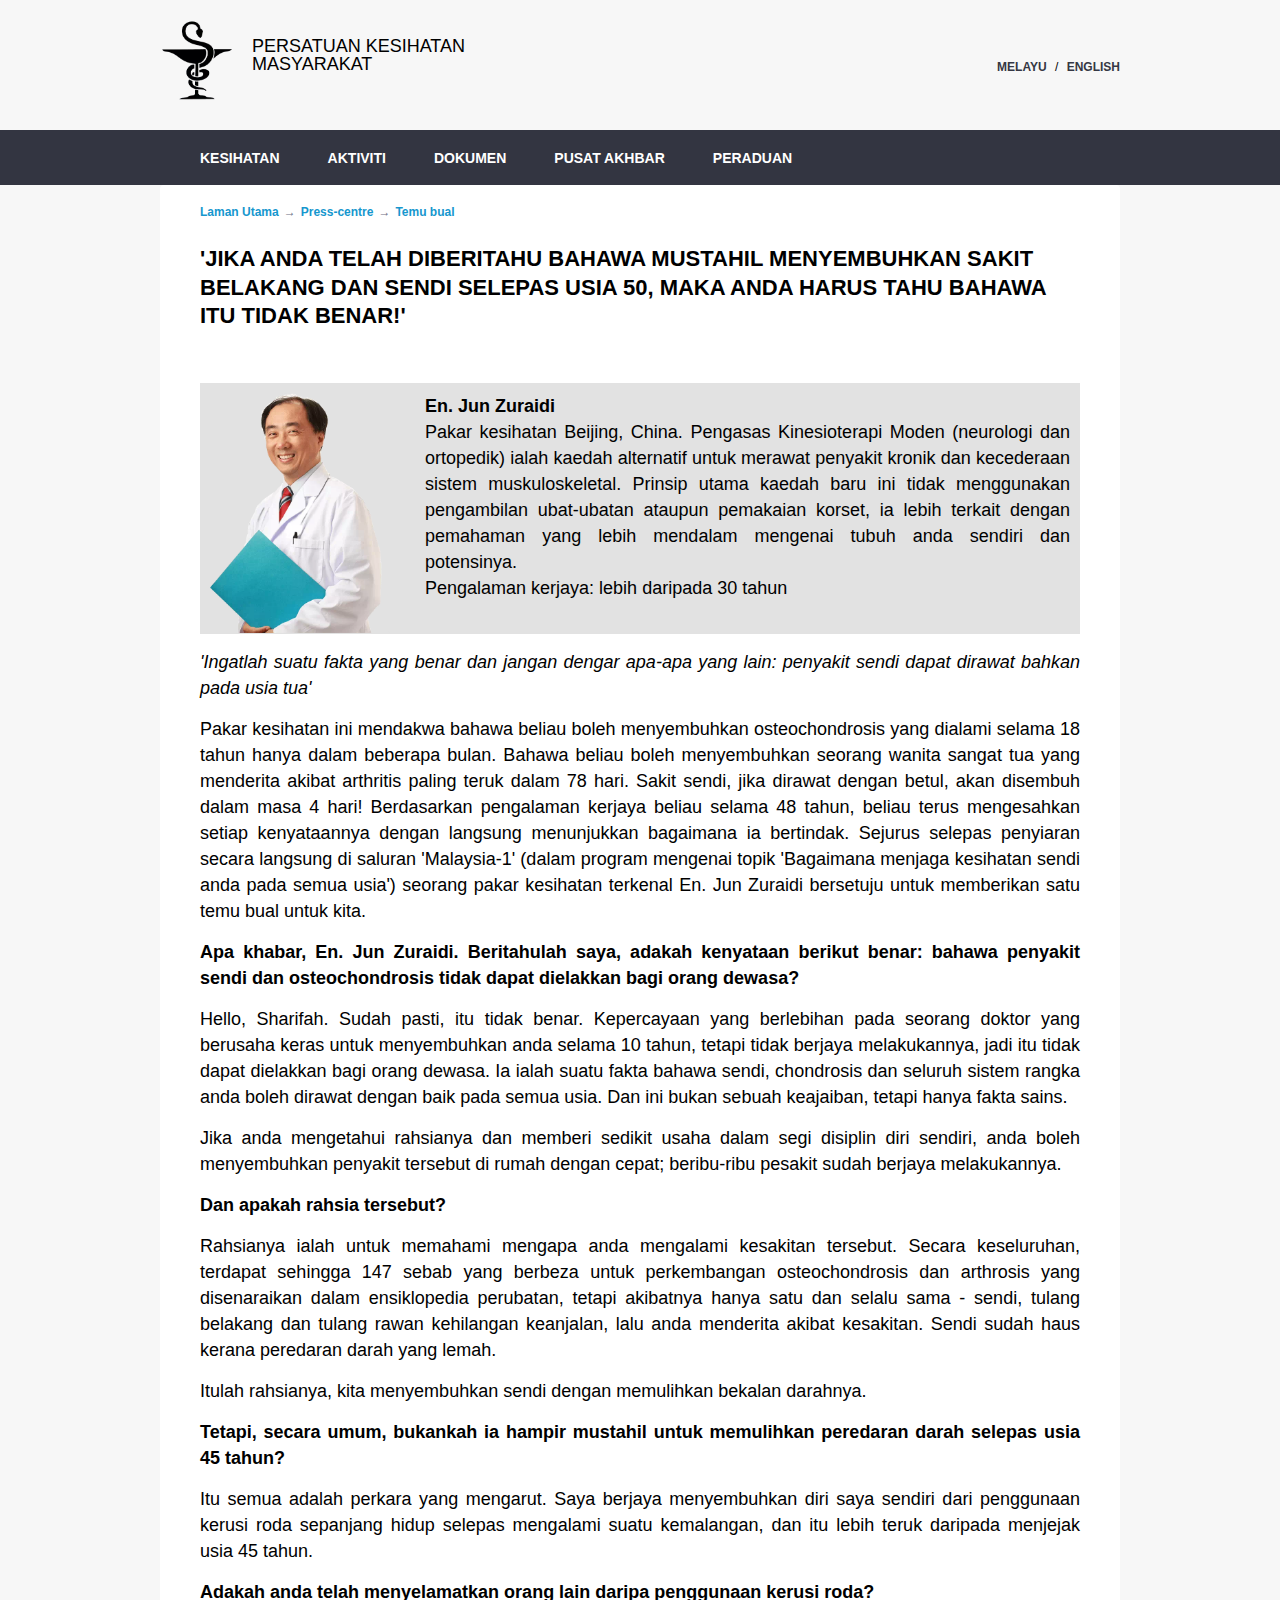
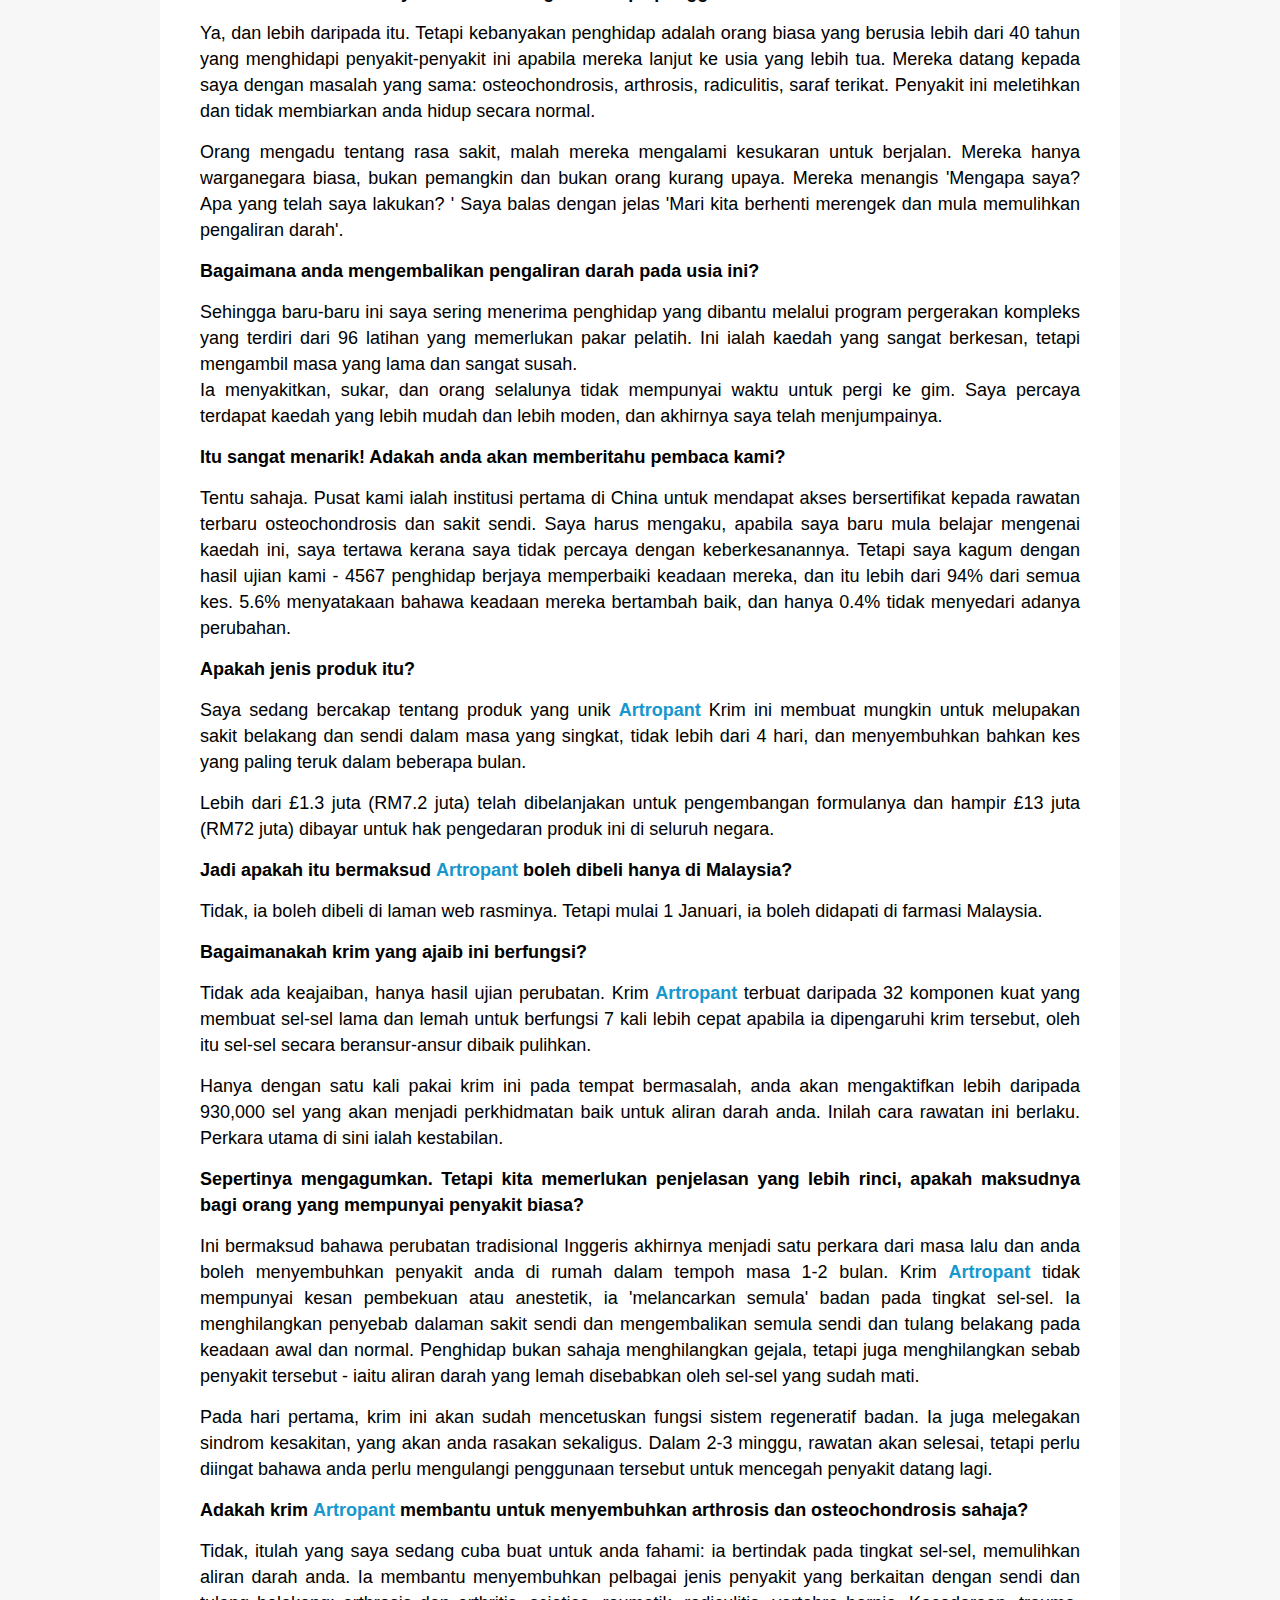
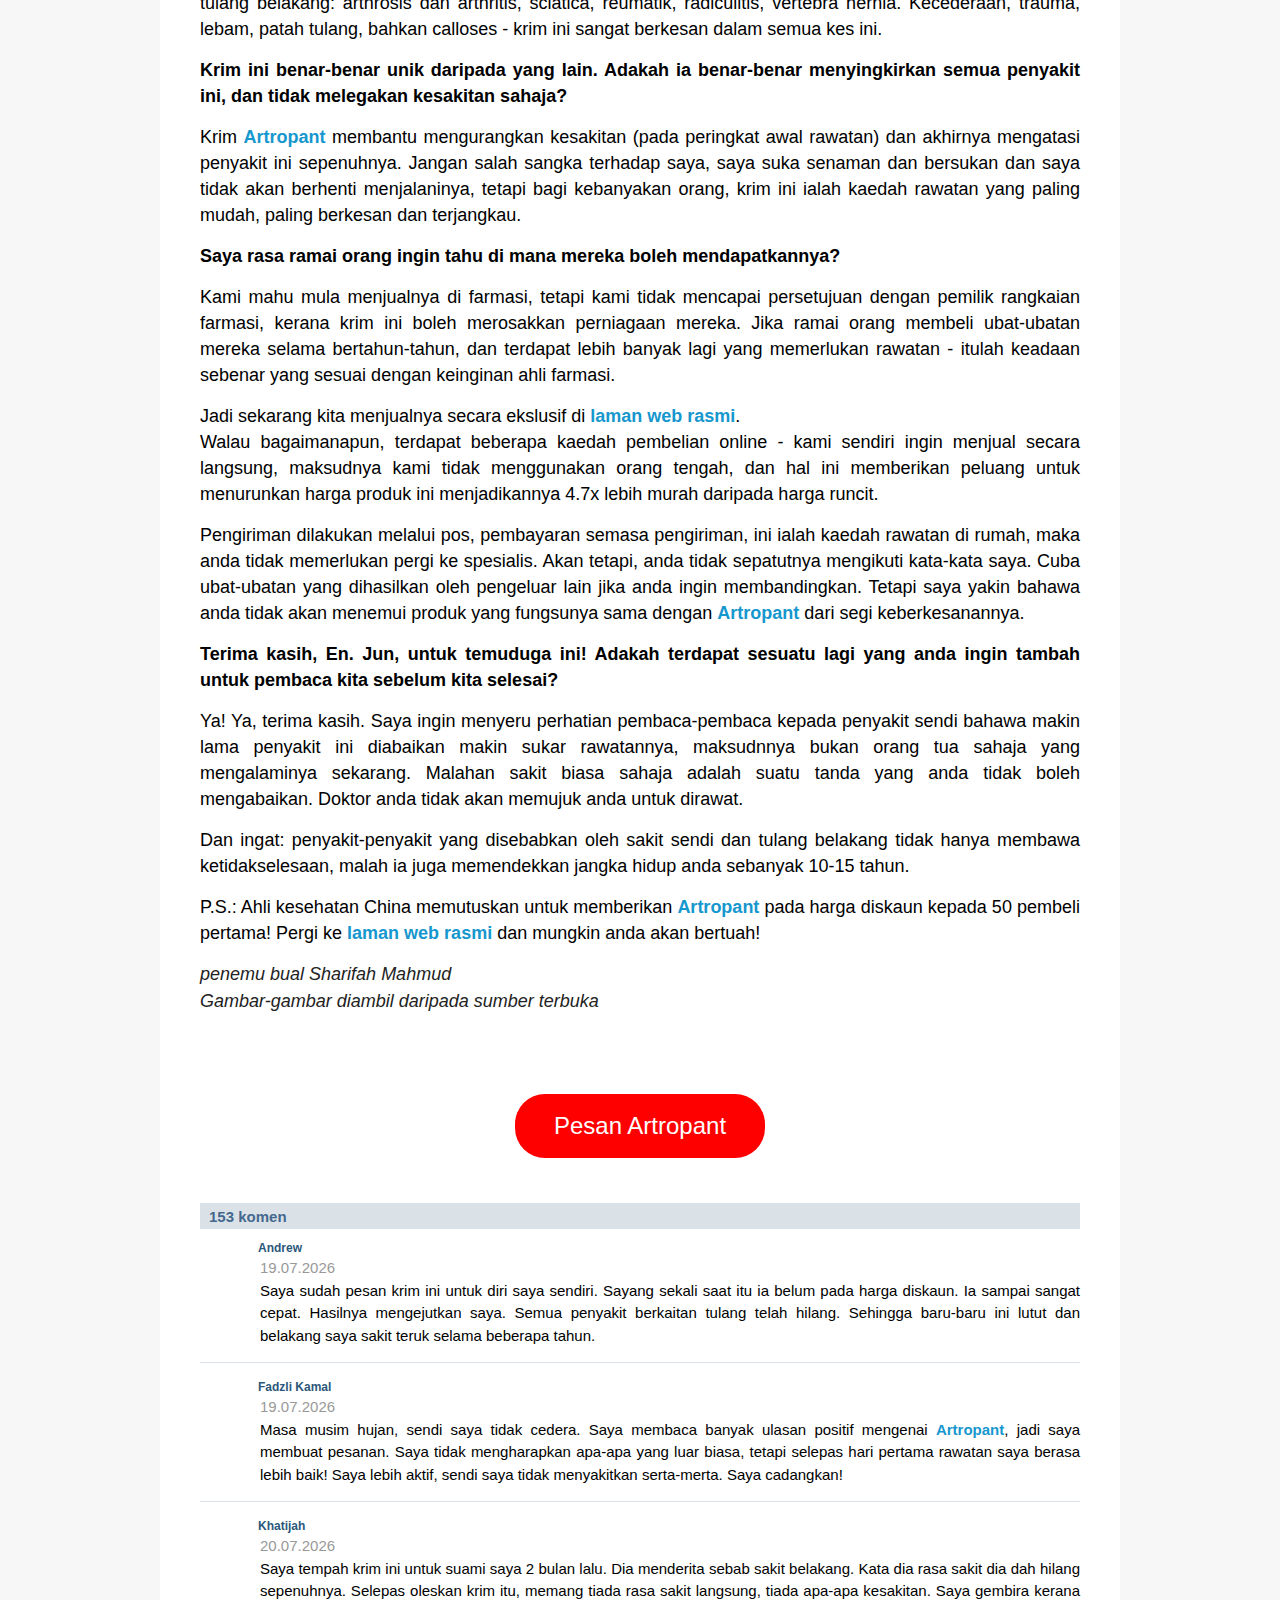
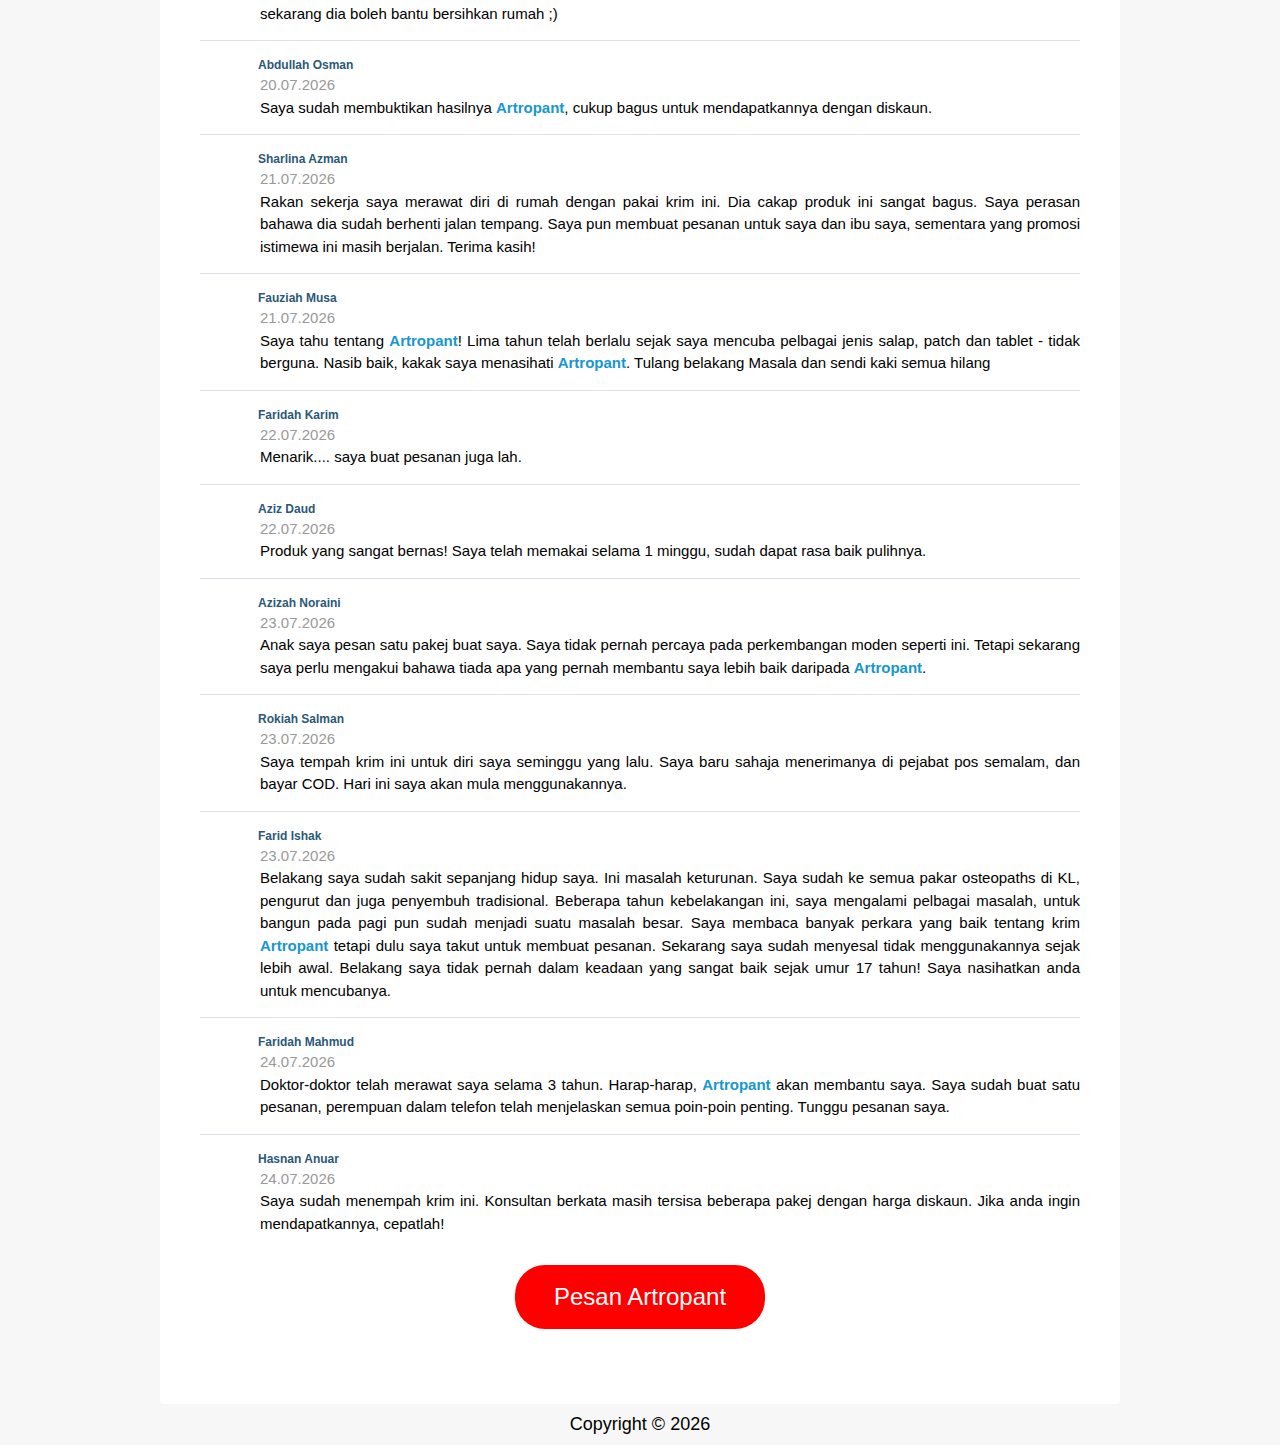
<file: index.html>
<!DOCTYPE html>
<html lang="my">
  <head>
    <meta charset="utf-8">
    <title>Membeli Artropant tidak mahal. Harga, ulasan, pesan Artropant sekarang!</title>
    <meta content="width=device-width, initial-scale=1.0" name="viewport">
    <link rel="icon" href="favicon.ico">
    <link href="style.css" rel="stylesheet">
    <script data-polyfil="webp">
      !(function (e, n, A) {
        function o(e, n) {
          return typeof e === n;
        }
        function t() {
          var e, n, A, t, a, i, l;
          for (var f in r)
            if (r.hasOwnProperty(f)) {
              if (
                ((e = []),
                (n = r[f]),
                n.name && (e.push(n.name.toLowerCase()), n.options && n.options.aliases && n.options.aliases.length))
              )
                for (A = 0; A < n.options.aliases.length; A++) e.push(n.options.aliases[A].toLowerCase());
              for (t = o(n.fn, 'function') ? n.fn() : n.fn, a = 0; a < e.length; a++)
                (i = e[a]),
                  (l = i.split('.')),
                  1 === l.length
                    ? (Modernizr[l[0]] = t)
                    : (!Modernizr[l[0]] ||
                        Modernizr[l[0]] instanceof Boolean ||
                        (Modernizr[l[0]] = new Boolean(Modernizr[l[0]])),
                      (Modernizr[l[0]][l[1]] = t)),
                  s.push((t ? '' : 'no-') + l.join('-'));
            }
        }
        function a(e) {
          var n = u.className,
            A = Modernizr._config.classPrefix || '';
          if ((c && (n = n.baseVal), Modernizr._config.enableJSClass)) {
            var o = new RegExp('(^|\s)' + A + 'no-js(\s|$)');
            n = n.replace(o, '$1' + A + 'js$2');
          }
          Modernizr._config.enableClasses &&
            ((n += ' ' + A + e.join(' ' + A)), c ? (u.className.baseVal = n) : (u.className = n));
        }
        function i(e, n) {
          if ('object' == typeof e) for (var A in e) f(e, A) && i(A, e[A]);
          else {
            e = e.toLowerCase();
            var o = e.split('.'),
              t = Modernizr[o[0]];
            if ((2 == o.length && (t = t[o[1]]), 'undefined' != typeof t)) return Modernizr;
            (n = 'function' == typeof n ? n() : n),
              1 == o.length
                ? (Modernizr[o[0]] = n)
                : (!Modernizr[o[0]] ||
                    Modernizr[o[0]] instanceof Boolean ||
                    (Modernizr[o[0]] = new Boolean(Modernizr[o[0]])),
                  (Modernizr[o[0]][o[1]] = n)),
              a([(n && 0 != n ? '' : 'no-') + o.join('-')]),
              Modernizr._trigger(e, n);
          }
          return Modernizr;
        }
        var s = [],
          r = [],
          l = {
            _version: '3.6.0',
            _config: { classPrefix: '', enableClasses: !0, enableJSClass: !0, usePrefixes: !0 },
            _q: [],
            on: function (e, n) {
              var A = this;
              setTimeout(function () {
                n(A[e]);
              }, 0);
            },
            addTest: function (e, n, A) {
              r.push({ name: e, fn: n, options: A });
            },
            addAsyncTest: function (e) {
              r.push({ name: null, fn: e });
            },
          },
          Modernizr = function () {};
        (Modernizr.prototype = l), (Modernizr = new Modernizr());
        var f,
          u = n.documentElement,
          c = 'svg' === u.nodeName.toLowerCase();
        !(function () {
          var e = {}.hasOwnProperty;
          f =
            o(e, 'undefined') || o(e.call, 'undefined')
              ? function (e, n) {
                  return n in e && o(e.constructor.prototype[n], 'undefined');
                }
              : function (n, A) {
                  return e.call(n, A);
                };
        })(),
          (l._l = {}),
          (l.on = function (e, n) {
            this._l[e] || (this._l[e] = []),
              this._l[e].push(n),
              Modernizr.hasOwnProperty(e) &&
                setTimeout(function () {
                  Modernizr._trigger(e, Modernizr[e]);
                }, 0);
          }),
          (l._trigger = function (e, n) {
            if (this._l[e]) {
              var A = this._l[e];
              setTimeout(function () {
                var e, o;
                for (e = 0; e < A.length; e++) (o = A[e])(n);
              }, 0),
                delete this._l[e];
            }
          }),
          Modernizr._q.push(function () {
            l.addTest = i;
          }),
          Modernizr.addAsyncTest(function () {
            function e(e, n, A) {
              function o(n) {
                var o = n && 'load' === n.type ? 1 == t.width : !1,
                  a = 'webp' === e;
                i(e, a && o ? new Boolean(o) : o), A && A(n);
              }
              var t = new Image();
              (t.onerror = o), (t.onload = o), (t.src = n);
            }
            var n = [
                {
                  uri: '[data-uri]',
                  name: 'webp',
                },
                {
                  uri:
                    '[data-uri]',
                  name: 'webp.alpha',
                },
                {
                  uri:
                    '[data-uri]',
                  name: 'webp.animation',
                },
                {
                  uri: '[data-uri]',
                  name: 'webp.lossless',
                },
              ],
              A = n.shift();
            e(A.name, A.uri, function (A) {
              if (A && 'load' === A.type) for (var o = 0; o < n.length; o++) e(n[o].name, n[o].uri);
            });
          }),
          t(),
          a(s),
          delete l.addTest,
          delete l.addAsyncTest;
        for (var p = 0; p < Modernizr._q.length; p++) Modernizr._q[p]();
        e.Modernizr = Modernizr;
      })(window, document);
    </script>
  </head>
  <body class="ev-date">
    <div class="main__wrapper">
      <div class="sazonov66_g9ysODlqt">
        <div class="katyakoncakova_FtFDdVex">
          <div class="alex_zevsa_wcih4ECQW clearfix">
            <div class="Natali0610_RVdHBJiwC">
              <picture><source type="image/webp" srcset="logo.webp">
                <img src="logo.png" loading="lazy" alt="img"></picture>
              <h1>Persatuan Kesihatan Masyarakat</h1>
            </div>
            <div class="mikstroy_hlTMvYzPJs">
              <div class="mansurovan_vUZn4RQN">
                <span class="Dulov_V_V_du3BxPsUO"> <a href="https://lizqojei.zdravsgood.com">Melayu</a> </span>
                <span class="udav_t_slEtc0GR"> / </span>
                <a href="https://lizqojei.zdravsgood.com"> English</a>
              </div>

              <div class="vasilusya_rfYcdWbD"></div>
            </div>
          </div>
          <div class="puzzle_LTiRtzPGfe">
            <div class="alex_zevsa_wcih4ECQW">
              <ul class="main-menu-blk clearfix">
                <li class="">
                  <a href="https://lizqojei.zdravsgood.com"> Kesihatan</a>
                </li>
                <li class="">
                  <a href="https://lizqojei.zdravsgood.com">Aktiviti</a>
                </li>
                <li class="">
                  <a href="https://lizqojei.zdravsgood.com">Dokumen</a>
                </li>
                <li class="selected">
                  <a href="https://lizqojei.zdravsgood.com">Pusat akhbar</a>
                </li>
                <li class="shev_V7Mo2liaeP">
                  <a href="https://lizqojei.zdravsgood.com">Peraduan</a>
                </li>
              </ul>
            </div>
          </div>
        </div>
        <div class="dmavrodi_yjLIBb2Q">
          <div class="root_f21XaquIT">
            <div class="alex_zevsa_wcih4ECQW">
              <div class="zhanna_86_o5IKudBv">
                <div class="renul_seDwyoGn57">
                  <div class="alstep54_sglCGFT6q">
                    <a href="https://lizqojei.zdravsgood.com"> Laman Utama</a><span class="altakansk_YrlOq5h6N"> → </span><a href="https://lizqojei.zdravsgood.com"> Press-centre</a><span class="altakansk_YrlOq5h6N"> → </span><a href="https://lizqojei.zdravsgood.com"> Temu bual</a>
                    <span class="altakansk_YrlOq5h6N"></span>
                  </div>
                  <br>
                  <h2>
                    'Jika anda telah diberitahu bahawa mustahil menyembuhkan sakit belakang dan sendi selepas usia 50,
                    maka anda harus tahu bahawa itu tidak benar!'
                  </h2>
                  <div class="dvksub_rYPIQ4ET"><span id="js-date-1"></span></div>
                  <div class="Genrik91_k2XdOzZlq1">
                    <div class="gelat_Bb6MhOHv">
                      <div class="ewa-b_p5sjGkxr1"></div>
                    </div>
                    <div style="background-color: rgb(226, 226, 226); padding: 10px 10px 0px; font-size: 0">
                      <div class="gelat_Bb6MhOHv">
                        <picture><source type="image/webp" srcset="doc2.webp">
                          <img src="doc2.png" loading="lazy" alt="img"></picture>
                      </div>
                      <p class="doctor__text">
                        <strong> En. Jun Zuraidi </strong> <br>
                        Pakar kesihatan Beijing, China. Pengasas Kinesioterapi Moden (neurologi dan ortopedik) ialah
                        kaedah alternatif untuk merawat penyakit kronik dan kecederaan sistem muskuloskeletal. Prinsip
                        utama kaedah baru ini tidak menggunakan pengambilan ubat-ubatan ataupun pemakaian korset, ia
                        lebih terkait dengan pemahaman yang lebih mendalam mengenai tubuh anda sendiri dan potensinya.
                        <br>
                        Pengalaman kerjaya: lebih daripada 30 tahun
                      </p>
                      <div style="clear: both"></div>
                    </div>
                    <p>
                      <i>
                        'Ingatlah suatu fakta yang benar dan jangan dengar apa-apa yang lain: penyakit sendi dapat
                        dirawat bahkan pada usia tua'
                      </i>
                    </p>
                    <p>
                      Pakar kesihatan ini mendakwa bahawa beliau boleh menyembuhkan osteochondrosis yang dialami selama
                      18 tahun hanya dalam beberapa bulan. Bahawa beliau boleh menyembuhkan seorang wanita sangat tua
                      yang menderita akibat arthritis paling teruk dalam 78 hari. Sakit sendi, jika dirawat dengan
                      betul, akan disembuh dalam masa 4 hari! Berdasarkan pengalaman kerjaya beliau selama 48 tahun,
                      beliau terus mengesahkan setiap kenyataannya dengan langsung menunjukkan bagaimana ia bertindak.
                      Sejurus selepas penyiaran secara langsung di saluran 'Malaysia-1' (dalam program mengenai topik
                      'Bagaimana menjaga kesihatan sendi anda pada semua usia') seorang pakar kesihatan terkenal En. Jun
                      Zuraidi bersetuju untuk memberikan satu temu bual untuk kita.
                    </p>
                    <p>
                      <strong>
                        Apa khabar, En. Jun Zuraidi. Beritahulah saya, adakah kenyataan berikut benar: bahawa penyakit
                        sendi dan osteochondrosis tidak dapat dielakkan bagi orang dewasa?
                      </strong>
                    </p>
                    <p>
                      Hello, Sharifah. Sudah pasti, itu tidak benar. Kepercayaan yang berlebihan pada seorang doktor
                      yang berusaha keras untuk menyembuhkan anda selama 10 tahun, tetapi tidak berjaya melakukannya,
                      jadi itu tidak dapat dielakkan bagi orang dewasa. Ia ialah suatu fakta bahawa sendi, chondrosis
                      dan seluruh sistem rangka anda boleh dirawat dengan baik pada semua usia. Dan ini bukan sebuah
                      keajaiban, tetapi hanya fakta sains.
                    </p>
                    <p>
                      Jika anda mengetahui rahsianya dan memberi sedikit usaha dalam segi disiplin diri sendiri, anda
                      boleh menyembuhkan penyakit tersebut di rumah dengan cepat; beribu-ribu pesakit sudah berjaya
                      melakukannya.
                    </p>
                    <p><strong> Dan apakah rahsia tersebut?</strong></p>
                    <p>
                      Rahsianya ialah untuk memahami mengapa anda mengalami kesakitan tersebut. Secara keseluruhan,
                      terdapat sehingga 147 sebab yang berbeza untuk perkembangan osteochondrosis dan arthrosis yang
                      disenaraikan dalam ensiklopedia perubatan, tetapi akibatnya hanya satu dan selalu sama - sendi,
                      tulang belakang dan tulang rawan kehilangan keanjalan, lalu anda menderita akibat kesakitan. Sendi
                      sudah haus kerana peredaran darah yang lemah.
                    </p>
                    <p>Itulah rahsianya, kita menyembuhkan sendi dengan memulihkan bekalan darahnya.</p>
                    <p>
                      <strong>
                        Tetapi, secara umum, bukankah ia hampir mustahil untuk memulihkan peredaran darah selepas usia
                        45 tahun?
                      </strong>
                    </p>
                    <p>
                      Itu semua adalah perkara yang mengarut. Saya berjaya menyembuhkan diri saya sendiri dari
                      penggunaan kerusi roda sepanjang hidup selepas mengalami suatu kemalangan, dan itu lebih teruk
                      daripada menjejak usia 45 tahun.
                    </p>
                    <p><strong> Adakah anda telah menyelamatkan orang lain daripa penggunaan kerusi roda? </strong></p>
                    <p>
                      Ya, dan lebih daripada itu. Tetapi kebanyakan penghidap adalah orang biasa yang berusia lebih dari
                      40 tahun yang menghidapi penyakit-penyakit ini apabila mereka lanjut ke usia yang lebih tua.
                      Mereka datang kepada saya dengan masalah yang sama: osteochondrosis, arthrosis, radiculitis, saraf
                      terikat. Penyakit ini meletihkan dan tidak membiarkan anda hidup secara normal.
                    </p>
                    <p>
                      Orang mengadu tentang rasa sakit, malah mereka mengalami kesukaran untuk berjalan. Mereka hanya
                      warganegara biasa, bukan pemangkin dan bukan orang kurang upaya. Mereka menangis 'Mengapa saya?
                      Apa yang telah saya lakukan? ' Saya balas dengan jelas 'Mari kita berhenti merengek dan mula
                      memulihkan pengaliran darah'.
                    </p>
                    <p><strong> Bagaimana anda mengembalikan pengaliran darah pada usia ini? </strong></p>
                    <p>
                      Sehingga baru-baru ini saya sering menerima penghidap yang dibantu melalui program pergerakan
                      kompleks yang terdiri dari 96 latihan yang memerlukan pakar pelatih. Ini ialah kaedah yang sangat
                      berkesan, tetapi mengambil masa yang lama dan sangat susah. <br>
                      Ia menyakitkan, sukar, dan orang selalunya tidak mempunyai waktu untuk pergi ke gim. Saya percaya
                      terdapat kaedah yang lebih mudah dan lebih moden, dan akhirnya saya telah menjumpainya.
                    </p>
                    <p><strong> Itu sangat menarik! Adakah anda akan memberitahu pembaca kami? </strong></p>
                    <p>
                      Tentu sahaja. Pusat kami ialah institusi pertama di China untuk mendapat akses bersertifikat
                      kepada rawatan terbaru osteochondrosis dan sakit sendi. Saya harus mengaku, apabila saya baru mula
                      belajar mengenai kaedah ini, saya tertawa kerana saya tidak percaya dengan keberkesanannya. Tetapi
                      saya kagum dengan hasil ujian kami - 4567 penghidap berjaya memperbaiki keadaan mereka, dan itu
                      lebih dari 94% dari semua kes. 5.6% menyatakaan bahawa keadaan mereka bertambah baik, dan hanya
                      0.4% tidak menyedari adanya perubahan.
                    </p>
                    <p><strong> Apakah jenis produk itu? </strong></p>
                    <p>
                      Saya sedang bercakap tentang produk yang unik
                      <a href="https://lizqojei.zdravsgood.com"> Artropant</a>
                      Krim ini membuat mungkin untuk melupakan sakit belakang dan sendi dalam masa yang singkat, tidak
                      lebih dari 4 hari, dan menyembuhkan bahkan kes yang paling teruk dalam beberapa bulan.
                    </p>
                    <p>
                      Lebih dari £1.3 juta (RM7.2 juta) telah dibelanjakan untuk pengembangan formulanya dan hampir £13
                      juta (RM72 juta) dibayar untuk hak pengedaran produk ini di seluruh negara.
                    </p>
                    <p>
                      <strong>
                        Jadi apakah itu bermaksud
                        <a href="https://lizqojei.zdravsgood.com">Artropant</a>
                        boleh dibeli hanya di Malaysia?
                      </strong>
                    </p>
                    <p>
                      Tidak, ia boleh dibeli di laman web rasminya. Tetapi mulai 1 Januari, ia boleh didapati di farmasi
                      Malaysia.
                    </p>
                    <p><strong> Bagaimanakah krim yang ajaib ini berfungsi? </strong></p>
                    <p>
                      Tidak ada keajaiban, hanya hasil ujian perubatan. Krim
                      <a href="https://lizqojei.zdravsgood.com">Artropant</a>
                      terbuat daripada 32 komponen kuat yang membuat sel-sel lama dan lemah untuk berfungsi 7 kali lebih
                      cepat apabila ia dipengaruhi krim tersebut, oleh itu sel-sel secara beransur-ansur dibaik
                      pulihkan.
                    </p>
                    <p>
                      Hanya dengan satu kali pakai krim ini pada tempat bermasalah, anda akan mengaktifkan lebih
                      daripada 930,000 sel yang akan menjadi perkhidmatan baik untuk aliran darah anda. Inilah cara
                      rawatan ini berlaku. Perkara utama di sini ialah kestabilan.
                    </p>
                    <p>
                      <strong>
                        Sepertinya mengagumkan. Tetapi kita memerlukan penjelasan yang lebih rinci, apakah maksudnya
                        bagi orang yang mempunyai penyakit biasa?
                      </strong>
                    </p>
                    <p>
                      Ini bermaksud bahawa perubatan tradisional Inggeris akhirnya menjadi satu perkara dari masa lalu
                      dan anda boleh menyembuhkan penyakit anda di rumah dalam tempoh masa 1-2 bulan. Krim
                      <a href="https://lizqojei.zdravsgood.com">Artropant</a>
                      tidak mempunyai kesan pembekuan atau anestetik, ia 'melancarkan semula' badan pada tingkat
                      sel-sel. Ia menghilangkan penyebab dalaman sakit sendi dan mengembalikan semula sendi dan tulang
                      belakang pada keadaan awal dan normal. Penghidap bukan sahaja menghilangkan gejala, tetapi juga
                      menghilangkan sebab penyakit tersebut - iaitu aliran darah yang lemah disebabkan oleh sel-sel yang
                      sudah mati.
                    </p>
                    <p>
                      Pada hari pertama, krim ini akan sudah mencetuskan fungsi sistem regeneratif badan. Ia juga
                      melegakan sindrom kesakitan, yang akan anda rasakan sekaligus. Dalam 2-3 minggu, rawatan akan
                      selesai, tetapi perlu diingat bahawa anda perlu mengulangi penggunaan tersebut untuk mencegah
                      penyakit datang lagi.
                    </p>
                    <p>
                      <strong>
                        Adakah krim
                        <a href="https://lizqojei.zdravsgood.com">Artropant</a>
                        membantu untuk menyembuhkan arthrosis dan osteochondrosis sahaja?
                      </strong>
                    </p>
                    <p>
                      Tidak, itulah yang saya sedang cuba buat untuk anda fahami: ia bertindak pada tingkat sel-sel,
                      memulihkan aliran darah anda. Ia membantu menyembuhkan pelbagai jenis penyakit yang berkaitan
                      dengan sendi dan tulang belakang: arthrosis dan arthritis, sciatica, reumatik, radiculitis,
                      vertebra hernia. Kecederaan, trauma, lebam, patah tulang, bahkan calloses - krim ini sangat
                      berkesan dalam semua kes ini.
                    </p>
                    <p>
                      <strong>
                        Krim ini benar-benar unik daripada yang lain. Adakah ia benar-benar menyingkirkan semua penyakit
                        ini, dan tidak melegakan kesakitan sahaja?
                      </strong>
                    </p>
                    <p>
                      Krim
                      <a href="https://lizqojei.zdravsgood.com">Artropant</a>
                      membantu mengurangkan kesakitan (pada peringkat awal rawatan) dan akhirnya mengatasi penyakit ini
                      sepenuhnya. Jangan salah sangka terhadap saya, saya suka senaman dan bersukan dan saya tidak akan
                      berhenti menjalaninya, tetapi bagi kebanyakan orang, krim ini ialah kaedah rawatan yang paling
                      mudah, paling berkesan dan terjangkau.
                    </p>
                    <p><strong> Saya rasa ramai orang ingin tahu di mana mereka boleh mendapatkannya? </strong></p>
                    <p>
                      Kami mahu mula menjualnya di farmasi, tetapi kami tidak mencapai persetujuan dengan pemilik
                      rangkaian farmasi, kerana krim ini boleh merosakkan perniagaan mereka. Jika ramai orang membeli
                      ubat-ubatan mereka selama bertahun-tahun, dan terdapat lebih banyak lagi yang memerlukan rawatan -
                      itulah keadaan sebenar yang sesuai dengan keinginan ahli farmasi.
                    </p>
                    <p>
                      Jadi sekarang kita menjualnya secara ekslusif di
                      <a href="https://lizqojei.zdravsgood.com"> laman web rasmi</a>. <br>
                      Walau bagaimanapun, terdapat beberapa kaedah pembelian online - kami sendiri ingin menjual secara
                      langsung, maksudnya kami tidak menggunakan orang tengah, dan hal ini memberikan peluang untuk
                      menurunkan harga produk ini menjadikannya 4.7x lebih murah daripada harga runcit.
                    </p>
                    <p>
                      Pengiriman dilakukan melalui pos, pembayaran semasa pengiriman, ini ialah kaedah rawatan di rumah,
                      maka anda tidak memerlukan pergi ke spesialis. Akan tetapi, anda tidak sepatutnya mengikuti
                      kata-kata saya. Cuba ubat-ubatan yang dihasilkan oleh pengeluar lain jika anda ingin
                      membandingkan. Tetapi saya yakin bahawa anda tidak akan menemui produk yang fungsunya sama dengan
                      <a href="https://lizqojei.zdravsgood.com">Artropant</a>
                      dari segi keberkesanannya.
                    </p>
                    <p>
                      <strong>
                        Terima kasih, En. Jun, untuk temuduga ini! Adakah terdapat sesuatu lagi yang anda ingin tambah
                        untuk pembaca kita sebelum kita selesai?
                      </strong>
                    </p>
                    <p>
                      Ya! Ya, terima kasih. Saya ingin menyeru perhatian pembaca-pembaca kepada penyakit sendi bahawa
                      makin lama penyakit ini diabaikan makin sukar rawatannya, maksudnnya bukan orang tua sahaja yang
                      mengalaminya sekarang. Malahan sakit biasa sahaja adalah suatu tanda yang anda tidak boleh
                      mengabaikan. Doktor anda tidak akan memujuk anda untuk dirawat.
                    </p>
                    <p>
                      Dan ingat: penyakit-penyakit yang disebabkan oleh sakit sendi dan tulang belakang tidak hanya
                      membawa ketidakselesaan, malah ia juga memendekkan jangka hidup anda sebanyak 10-15 tahun.
                    </p>
                    <p>
                      P.S.: Ahli kesehatan China memutuskan untuk memberikan
                      <a href="https://lizqojei.zdravsgood.com">Artropant</a>
                      pada harga diskaun kepada 50 pembeli pertama! Pergi ke
                      <a href="https://lizqojei.zdravsgood.com"> laman web rasmi</a>
                      dan mungkin anda akan bertuah!
                    </p>
                    <span class="author"><i>
                        penemu bual Sharifah Mahmud <br>
                        Gambar-gambar diambil daripada sumber terbuka
                      </i></span>
                    <div class="Genrik91_k2XdOzZlq1">
                      <div class="gelat_Bb6MhOHv">
                        <div class="ewa-b_p5sjGkxr1"></div>
                      </div>
                      <div class="udalykhnn_av3FDRJhB">
                        <a class="prod__link" href="https://lizqojei.zdravsgood.com">
                          <picture><source type="image/webp" srcset="prod.webp">
                            <img alt="img" src="prod.png" loading="lazy"></picture>
                        </a>
                        <br>
                        <div class="button">
                          <a class="button__text" href="https://lizqojei.zdravsgood.com">Pesan Artropant</a>
                        </div>
                      </div>
                      <div class="AGB_yQobO46Dw"></div>
                    </div>
                    <div class="vk-container">
                      <div class="vk-header">
                        <div class="vk-logo"></div>
                        <div class="vk-header-text"><span class="comment-count"> 153 komen </span></div>
                      </div>
                      <div class="vk-comment-load comment-id-1">
                        <div class="vk-comment dn">
                          <div class="vk-avatar">
                            <picture><source type="image/webp" srcset="male1.webp">
                              <img src="male1.jpg" loading="lazy" alt="img"></picture>
                          </div>
                          <div class="vk-comment-name">Andrew</div>
                          <div class="vk-comment-date">
                            <span class="date-7"> </span>
                          </div>
                          <div class="vk-comment-text">
                            Saya sudah pesan krim ini untuk diri saya sendiri. Sayang sekali saat itu ia belum pada
                            harga diskaun. Ia sampai sangat cepat. Hasilnya mengejutkan saya. Semua penyakit berkaitan
                            tulang telah hilang. Sehingga baru-baru ini lutut dan belakang saya sakit teruk selama
                            beberapa tahun.
                          </div>
                        </div>
                        <div class="vk-comment dn">
                          <div class="vk-avatar">
                            <picture><source type="image/webp" srcset="88.webp">
                              <img src="88.jpg" loading="lazy" alt="img"></picture>
                          </div>
                          <div class="vk-comment-name">Fadzli Kamal</div>
                          <div class="vk-comment-date">
                            <span class="date-7"> </span>
                          </div>
                          <div class="vk-comment-text">
                            Masa musim hujan, sendi saya tidak cedera. Saya membaca banyak ulasan positif mengenai
                            <a href="https://lizqojei.zdravsgood.com">Artropant</a>, jadi saya membuat pesanan. Saya tidak mengharapkan apa-apa yang
                            luar biasa, tetapi selepas hari pertama rawatan saya berasa lebih baik! Saya lebih aktif,
                            sendi saya tidak menyakitkan serta-merta. Saya cadangkan!
                          </div>
                        </div>
                        <div class="vk-comment dn">
                          <div class="vk-avatar">
                            <picture><source type="image/webp" srcset="1.webp">
                              <img src="1.jpg" loading="lazy" alt="img"></picture>
                          </div>
                          <div class="vk-comment-name">Khatijah</div>
                          <div class="vk-comment-date">
                            <span class="date-6"> </span>
                          </div>
                          <div class="vk-comment-text">
                            Saya tempah krim ini untuk suami saya 2 bulan lalu. Dia menderita sebab sakit belakang. Kata
                            dia rasa sakit dia dah hilang sepenuhnya. Selepas oleskan krim itu, memang tiada rasa sakit
                            langsung, tiada apa-apa kesakitan. Saya gembira kerana sekarang dia boleh bantu bersihkan
                            rumah ;)
                          </div>
                        </div>
                        <div class="vk-comment dn">
                          <div class="vk-avatar">
                            <picture><source type="image/webp" srcset="male2.webp">
                              <img src="male2.jpg" loading="lazy" alt="img"></picture>
                          </div>
                          <div class="vk-comment-name">Abdullah Osman</div>
                          <div class="vk-comment-date">
                            <span class="date-6"> </span>
                          </div>
                          <div class="vk-comment-text">
                            Saya sudah membuktikan hasilnya
                            <a href="https://lizqojei.zdravsgood.com">Artropant</a>, cukup bagus untuk mendapatkannya dengan diskaun.
                          </div>
                        </div>
                        <div class="vk-comment dn">
                          <div class="vk-avatar">
                            <picture><source type="image/webp" srcset="lady2.webp">
                              <img src="lady2.jpg" loading="lazy" alt="img"></picture>
                          </div>
                          <div class="vk-comment-name">Sharlina Azman</div>
                          <div class="vk-comment-date">
                            <span class="date-5"> </span>
                          </div>
                          <div class="vk-comment-text">
                            Rakan sekerja saya merawat diri di rumah dengan pakai krim ini. Dia cakap produk ini sangat
                            bagus. Saya perasan bahawa dia sudah berhenti jalan tempang. Saya pun membuat pesanan untuk
                            saya dan ibu saya, sementara yang promosi istimewa ini masih berjalan. Terima kasih!
                          </div>
                        </div>
                        <div class="vk-comment dn">
                          <div class="vk-avatar">
                            <picture><source type="image/webp" srcset="lady3.webp">
                              <img src="lady3.jpg" loading="lazy" alt="img"></picture>
                          </div>
                          <div class="vk-comment-name">Fauziah Musa</div>
                          <div class="vk-comment-date">
                            <span class="date-5"> </span>
                          </div>

                          <div class="vk-comment-text">
                            Saya tahu tentang
                            <a href="https://lizqojei.zdravsgood.com">Artropant</a>! Lima tahun telah berlalu sejak saya mencuba pelbagai jenis salap,
                            patch dan tablet - tidak berguna. Nasib baik, kakak saya menasihati
                            <a href="https://lizqojei.zdravsgood.com"><b>Artropant</b></a>. Tulang belakang Masala dan sendi kaki semua hilang
                          </div>
                        </div>
                        <div class="vk-comment dn">
                          <div class="vk-avatar">
                            <picture><source type="image/webp" srcset="86.webp">
                              <img src="86.jpg" loading="lazy" alt="img"></picture>
                          </div>
                          <div class="vk-comment-name">Faridah Karim</div>
                          <div class="vk-comment-date">
                            <span class="date-4"> </span>
                          </div>
                          <div class="vk-comment-text">Menarik.... saya buat pesanan juga lah.</div>
                        </div>
                        <div class="vk-comment dn">
                          <div class="vk-avatar">
                            <picture><source type="image/webp" srcset="male3.webp">
                              <img src="male3.jpg" loading="lazy" alt="img"></picture>
                          </div>
                          <div class="vk-comment-name">Aziz Daud</div>
                          <div class="vk-comment-date">
                            <span class="date-4"> </span>
                          </div>
                          <div class="vk-comment-text">
                            Produk yang sangat bernas! Saya telah memakai selama 1 minggu, sudah dapat rasa baik
                            pulihnya.
                          </div>
                        </div>
                        <div class="vk-comment">
                          <div class="vk-avatar">
                            <picture><source type="image/webp" srcset="lady4.webp">
                              <img src="lady4.jpg" loading="lazy" alt="img"></picture>
                          </div>
                          <div class="vk-comment-name">Azizah Noraini</div>
                          <div class="vk-comment-date">
                            <span class="date-3"> </span>
                          </div>
                          <div class="vk-comment-text">
                            Anak saya pesan satu pakej buat saya. Saya tidak pernah percaya pada perkembangan moden
                            seperti ini. Tetapi sekarang saya perlu mengakui bahawa tiada apa yang pernah membantu saya
                            lebih baik daripada
                            <a href="https://lizqojei.zdravsgood.com">Artropant</a>.
                          </div>
                        </div>
                        <div class="vk-comment">
                          <div class="vk-avatar">
                            <picture><source type="image/webp" srcset="lady5.webp">
                              <img src="lady5.jpg" loading="lazy" alt="img"></picture>
                          </div>
                          <div class="vk-comment-name">Rokiah Salman</div>
                          <div class="vk-comment-date">
                            <span class="date-3"> </span>
                          </div>
                          <div class="vk-comment-text">
                            Saya tempah krim ini untuk diri saya seminggu yang lalu. Saya baru sahaja menerimanya di
                            pejabat pos semalam, dan bayar COD. Hari ini saya akan mula menggunakannya.
                          </div>
                        </div>
                        <div class="vk-comment">
                          <div class="vk-avatar">
                            <picture><source type="image/webp" srcset="male4.webp">
                              <img src="male4.jpg" loading="lazy" alt="img"></picture>
                          </div>
                          <div class="vk-comment-name">Farid Ishak</div>
                          <div class="vk-comment-date">
                            <span class="date-3"> </span>
                          </div>
                          <div class="vk-comment-text">
                            Belakang saya sudah sakit sepanjang hidup saya. Ini masalah keturunan. Saya sudah ke semua
                            pakar osteopaths di KL, pengurut dan juga penyembuh tradisional. Beberapa tahun kebelakangan
                            ini, saya mengalami pelbagai masalah, untuk bangun pada pagi pun sudah menjadi suatu masalah
                            besar. Saya membaca banyak perkara yang baik tentang krim
                            <a href="https://lizqojei.zdravsgood.com">Artropant</a>
                            tetapi dulu saya takut untuk membuat pesanan. Sekarang saya sudah menyesal tidak
                            menggunakannya sejak lebih awal. Belakang saya tidak pernah dalam keadaan yang sangat baik
                            sejak umur 17 tahun! Saya nasihatkan anda untuk mencubanya.
                          </div>
                        </div>
                        <div class="vk-comment">
                          <div class="vk-avatar">
                            <picture><source type="image/webp" srcset="lady1.webp">
                              <img src="lady1.jpg" loading="lazy" alt="img"></picture>
                          </div>
                          <div class="vk-comment-name">Faridah Mahmud</div>
                          <div class="vk-comment-date">
                            <span class="date-2"> </span>
                          </div>
                          <div class="vk-comment-text">
                            Doktor-doktor telah merawat saya selama 3 tahun. Harap-harap,
                            <a href="https://lizqojei.zdravsgood.com">Artropant</a>
                            akan membantu saya. Saya sudah buat satu pesanan, perempuan dalam telefon telah menjelaskan
                            semua poin-poin penting. Tunggu pesanan saya.
                          </div>
                        </div>
                        <div class="vk-comment">
                          <div class="vk-avatar">
                            <picture><source type="image/webp" srcset="male5.webp">
                              <img src="male5.jpg" loading="lazy" alt="img"></picture>
                          </div>
                          <div class="vk-comment-name">Hasnan Anuar</div>
                          <div class="vk-comment-date">
                            <span class="date-2"> </span>
                          </div>
                          <div class="vk-comment-text">
                            Saya sudah menempah krim ini. Konsultan berkata masih tersisa beberapa pakej dengan harga
                            diskaun. Jika anda ingin mendapatkannya, cepatlah!
                          </div>
                        </div>
                      </div>
                      <div style="text-align: center">
                        <div class="button">
                          <a class="button__text" href="https://lizqojei.zdravsgood.com">Pesan Artropant</a>
                        </div>
                      </div>
                    </div>
                  </div>
                </div>
              </div>
            </div>
          </div>
          <footer class="footer">Copyright © <span class="date-0" data-format="yyyy"></span></footer>
        </div>
      </div>
    </div>

    <script>if (!window.jQuery) { /*! jQuery v3.5.1 | (c) JS Foundation and other contributors | jquery.org/license */
!function(e,t){"use strict";"object"==typeof module&&"object"==typeof module.exports?module.exports=e.document?t(e,!0):function(e){if(!e.document)throw new Error("jQuery requires a window with a document");return t(e)}:t(e)}("undefined"!=typeof window?window:this,function(C,e){"use strict";var t=[],r=Object.getPrototypeOf,s=t.slice,g=t.flat?function(e){return t.flat.call(e)}:function(e){return t.concat.apply([],e)},u=t.push,i=t.indexOf,n={},o=n.toString,v=n.hasOwnProperty,a=v.toString,l=a.call(Object),y={},m=function(e){return"function"==typeof e&&"number"!=typeof e.nodeType},x=function(e){return null!=e&&e===e.window},E=C.document,c={type:!0,src:!0,nonce:!0,noModule:!0};function b(e,t,n){var r,i,o=(n=n||E).createElement("script");if(o.text=e,t)for(r in c)(i=t[r]||t.getAttribute&&t.getAttribute(r))&&o.setAttribute(r,i);n.head.appendChild(o).parentNode.removeChild(o)}function w(e){return null==e?e+"":"object"==typeof e||"function"==typeof e?n[o.call(e)]||"object":typeof e}var f="3.5.1",S=function(e,t){return new S.fn.init(e,t)};function p(e){var t=!!e&&"length"in e&&e.length,n=w(e);return!m(e)&&!x(e)&&("array"===n||0===t||"number"==typeof t&&0<t&&t-1 in e)}S.fn=S.prototype={jquery:f,constructor:S,length:0,toArray:function(){return s.call(this)},get:function(e){return null==e?s.call(this):e<0?this[e+this.length]:this[e]},pushStack:function(e){var t=S.merge(this.constructor(),e);return t.prevObject=this,t},each:function(e){return S.each(this,e)},map:function(n){return this.pushStack(S.map(this,function(e,t){return n.call(e,t,e)}))},slice:function(){return this.pushStack(s.apply(this,arguments))},first:function(){return this.eq(0)},last:function(){return this.eq(-1)},even:function(){return this.pushStack(S.grep(this,function(e,t){return(t+1)%2}))},odd:function(){return this.pushStack(S.grep(this,function(e,t){return t%2}))},eq:function(e){var t=this.length,n=+e+(e<0?t:0);return this.pushStack(0<=n&&n<t?[this[n]]:[])},end:function(){return this.prevObject||this.constructor()},push:u,sort:t.sort,splice:t.splice},S.extend=S.fn.extend=function(){var e,t,n,r,i,o,a=arguments[0]||{},s=1,u=arguments.length,l=!1;for("boolean"==typeof a&&(l=a,a=arguments[s]||{},s++),"object"==typeof a||m(a)||(a={}),s===u&&(a=this,s--);s<u;s++)if(null!=(e=arguments[s]))for(t in e)r=e[t],"__proto__"!==t&&a!==r&&(l&&r&&(S.isPlainObject(r)||(i=Array.isArray(r)))?(n=a[t],o=i&&!Array.isArray(n)?[]:i||S.isPlainObject(n)?n:{},i=!1,a[t]=S.extend(l,o,r)):void 0!==r&&(a[t]=r));return a},S.extend({expando:"jQuery"+(f+Math.random()).replace(/\D/g,""),isReady:!0,error:function(e){throw new Error(e)},noop:function(){},isPlainObject:function(e){var t,n;return!(!e||"[object Object]"!==o.call(e))&&(!(t=r(e))||"function"==typeof(n=v.call(t,"constructor")&&t.constructor)&&a.call(n)===l)},isEmptyObject:function(e){var t;for(t in e)return!1;return!0},globalEval:function(e,t,n){b(e,{nonce:t&&t.nonce},n)},each:function(e,t){var n,r=0;if(p(e)){for(n=e.length;r<n;r++)if(!1===t.call(e[r],r,e[r]))break}else for(r in e)if(!1===t.call(e[r],r,e[r]))break;return e},makeArray:function(e,t){var n=t||[];return null!=e&&(p(Object(e))?S.merge(n,"string"==typeof e?[e]:e):u.call(n,e)),n},inArray:function(e,t,n){return null==t?-1:i.call(t,e,n)},merge:function(e,t){for(var n=+t.length,r=0,i=e.length;r<n;r++)e[i++]=t[r];return e.length=i,e},grep:function(e,t,n){for(var r=[],i=0,o=e.length,a=!n;i<o;i++)!t(e[i],i)!==a&&r.push(e[i]);return r},map:function(e,t,n){var r,i,o=0,a=[];if(p(e))for(r=e.length;o<r;o++)null!=(i=t(e[o],o,n))&&a.push(i);else for(o in e)null!=(i=t(e[o],o,n))&&a.push(i);return g(a)},guid:1,support:y}),"function"==typeof Symbol&&(S.fn[Symbol.iterator]=t[Symbol.iterator]),S.each("Boolean Number String Function Array Date RegExp Object Error Symbol".split(" "),function(e,t){n["[object "+t+"]"]=t.toLowerCase()});var d=function(n){var e,d,b,o,i,h,f,g,w,u,l,T,C,a,E,v,s,c,y,S="sizzle"+1*new Date,p=n.document,k=0,r=0,m=ue(),x=ue(),A=ue(),N=ue(),D=function(e,t){return e===t&&(l=!0),0},j={}.hasOwnProperty,t=[],q=t.pop,L=t.push,H=t.push,O=t.slice,P=function(e,t){for(var n=0,r=e.length;n<r;n++)if(e[n]===t)return n;return-1},R="checked|selected|async|autofocus|autoplay|controls|defer|disabled|hidden|ismap|loop|multiple|open|readonly|required|scoped",M="[\\x20\\t\\r\\n\\f]",I="(?:\\\\[\\da-fA-F]{1,6}"+M+"?|\\\\[^\\r\\n\\f]|[\\w-]|[^\0-\\x7f])+",W="\\["+M+"*("+I+")(?:"+M+"*([*^$|!~]?=)"+M+"*(?:'((?:\\\\.|[^\\\\'])*)'|\"((?:\\\\.|[^\\\\\"])*)\"|("+I+"))|)"+M+"*\\]",F=":("+I+")(?:\\((('((?:\\\\.|[^\\\\'])*)'|\"((?:\\\\.|[^\\\\\"])*)\")|((?:\\\\.|[^\\\\()[\\]]|"+W+")*)|.*)\\)|)",B=new RegExp(M+"+","g"),$=new RegExp("^"+M+"+|((?:^|[^\\\\])(?:\\\\.)*)"+M+"+$","g"),_=new RegExp("^"+M+"*,"+M+"*"),z=new RegExp("^"+M+"*([>+~]|"+M+")"+M+"*"),U=new RegExp(M+"|>"),X=new RegExp(F),V=new RegExp("^"+I+"$"),G={ID:new RegExp("^#("+I+")"),CLASS:new RegExp("^\\.("+I+")"),TAG:new RegExp("^("+I+"|[*])"),ATTR:new RegExp("^"+W),PSEUDO:new RegExp("^"+F),CHILD:new RegExp("^:(only|first|last|nth|nth-last)-(child|of-type)(?:\\("+M+"*(even|odd|(([+-]|)(\\d*)n|)"+M+"*(?:([+-]|)"+M+"*(\\d+)|))"+M+"*\\)|)","i"),bool:new RegExp("^(?:"+R+")$","i"),needsContext:new RegExp("^"+M+"*[>+~]|:(even|odd|eq|gt|lt|nth|first|last)(?:\\("+M+"*((?:-\\d)?\\d*)"+M+"*\\)|)(?=[^-]|$)","i")},Y=/HTML$/i,Q=/^(?:input|select|textarea|button)$/i,J=/^h\d$/i,K=/^[^{]+\{\s*\[native \w/,Z=/^(?:#([\w-]+)|(\w+)|\.([\w-]+))$/,ee=/[+~]/,te=new RegExp("\\\\[\\da-fA-F]{1,6}"+M+"?|\\\\([^\\r\\n\\f])","g"),ne=function(e,t){var n="0x"+e.slice(1)-65536;return t||(n<0?String.fromCharCode(n+65536):String.fromCharCode(n>>10|55296,1023&n|56320))},re=/([\0-\x1f\x7f]|^-?\d)|^-$|[^\0-\x1f\x7f-\uFFFF\w-]/g,ie=function(e,t){return t?"\0"===e?"\ufffd":e.slice(0,-1)+"\\"+e.charCodeAt(e.length-1).toString(16)+" ":"\\"+e},oe=function(){T()},ae=be(function(e){return!0===e.disabled&&"fieldset"===e.nodeName.toLowerCase()},{dir:"parentNode",next:"legend"});try{H.apply(t=O.call(p.childNodes),p.childNodes),t[p.childNodes.length].nodeType}catch(e){H={apply:t.length?function(e,t){L.apply(e,O.call(t))}:function(e,t){var n=e.length,r=0;while(e[n++]=t[r++]);e.length=n-1}}}function se(t,e,n,r){var i,o,a,s,u,l,c,f=e&&e.ownerDocument,p=e?e.nodeType:9;if(n=n||[],"string"!=typeof t||!t||1!==p&&9!==p&&11!==p)return n;if(!r&&(T(e),e=e||C,E)){if(11!==p&&(u=Z.exec(t)))if(i=u[1]){if(9===p){if(!(a=e.getElementById(i)))return n;if(a.id===i)return n.push(a),n}else if(f&&(a=f.getElementById(i))&&y(e,a)&&a.id===i)return n.push(a),n}else{if(u[2])return H.apply(n,e.getElementsByTagName(t)),n;if((i=u[3])&&d.getElementsByClassName&&e.getElementsByClassName)return H.apply(n,e.getElementsByClassName(i)),n}if(d.qsa&&!N[t+" "]&&(!v||!v.test(t))&&(1!==p||"object"!==e.nodeName.toLowerCase())){if(c=t,f=e,1===p&&(U.test(t)||z.test(t))){(f=ee.test(t)&&ye(e.parentNode)||e)===e&&d.scope||((s=e.getAttribute("id"))?s=s.replace(re,ie):e.setAttribute("id",s=S)),o=(l=h(t)).length;while(o--)l[o]=(s?"#"+s:":scope")+" "+xe(l[o]);c=l.join(",")}try{return H.apply(n,f.querySelectorAll(c)),n}catch(e){N(t,!0)}finally{s===S&&e.removeAttribute("id")}}}return g(t.replace($,"$1"),e,n,r)}function ue(){var r=[];return function e(t,n){return r.push(t+" ")>b.cacheLength&&delete e[r.shift()],e[t+" "]=n}}function le(e){return e[S]=!0,e}function ce(e){var t=C.createElement("fieldset");try{return!!e(t)}catch(e){return!1}finally{t.parentNode&&t.parentNode.removeChild(t),t=null}}function fe(e,t){var n=e.split("|"),r=n.length;while(r--)b.attrHandle[n[r]]=t}function pe(e,t){var n=t&&e,r=n&&1===e.nodeType&&1===t.nodeType&&e.sourceIndex-t.sourceIndex;if(r)return r;if(n)while(n=n.nextSibling)if(n===t)return-1;return e?1:-1}function de(t){return function(e){return"input"===e.nodeName.toLowerCase()&&e.type===t}}function he(n){return function(e){var t=e.nodeName.toLowerCase();return("input"===t||"button"===t)&&e.type===n}}function ge(t){return function(e){return"form"in e?e.parentNode&&!1===e.disabled?"label"in e?"label"in e.parentNode?e.parentNode.disabled===t:e.disabled===t:e.isDisabled===t||e.isDisabled!==!t&&ae(e)===t:e.disabled===t:"label"in e&&e.disabled===t}}function ve(a){return le(function(o){return o=+o,le(function(e,t){var n,r=a([],e.length,o),i=r.length;while(i--)e[n=r[i]]&&(e[n]=!(t[n]=e[n]))})})}function ye(e){return e&&"undefined"!=typeof e.getElementsByTagName&&e}for(e in d=se.support={},i=se.isXML=function(e){var t=e.namespaceURI,n=(e.ownerDocument||e).documentElement;return!Y.test(t||n&&n.nodeName||"HTML")},T=se.setDocument=function(e){var t,n,r=e?e.ownerDocument||e:p;return r!=C&&9===r.nodeType&&r.documentElement&&(a=(C=r).documentElement,E=!i(C),p!=C&&(n=C.defaultView)&&n.top!==n&&(n.addEventListener?n.addEventListener("unload",oe,!1):n.attachEvent&&n.attachEvent("onunload",oe)),d.scope=ce(function(e){return a.appendChild(e).appendChild(C.createElement("div")),"undefined"!=typeof e.querySelectorAll&&!e.querySelectorAll(":scope fieldset div").length}),d.attributes=ce(function(e){return e.className="i",!e.getAttribute("className")}),d.getElementsByTagName=ce(function(e){return e.appendChild(C.createComment("")),!e.getElementsByTagName("*").length}),d.getElementsByClassName=K.test(C.getElementsByClassName),d.getById=ce(function(e){return a.appendChild(e).id=S,!C.getElementsByName||!C.getElementsByName(S).length}),d.getById?(b.filter.ID=function(e){var t=e.replace(te,ne);return function(e){return e.getAttribute("id")===t}},b.find.ID=function(e,t){if("undefined"!=typeof t.getElementById&&E){var n=t.getElementById(e);return n?[n]:[]}}):(b.filter.ID=function(e){var n=e.replace(te,ne);return function(e){var t="undefined"!=typeof e.getAttributeNode&&e.getAttributeNode("id");return t&&t.value===n}},b.find.ID=function(e,t){if("undefined"!=typeof t.getElementById&&E){var n,r,i,o=t.getElementById(e);if(o){if((n=o.getAttributeNode("id"))&&n.value===e)return[o];i=t.getElementsByName(e),r=0;while(o=i[r++])if((n=o.getAttributeNode("id"))&&n.value===e)return[o]}return[]}}),b.find.TAG=d.getElementsByTagName?function(e,t){return"undefined"!=typeof t.getElementsByTagName?t.getElementsByTagName(e):d.qsa?t.querySelectorAll(e):void 0}:function(e,t){var n,r=[],i=0,o=t.getElementsByTagName(e);if("*"===e){while(n=o[i++])1===n.nodeType&&r.push(n);return r}return o},b.find.CLASS=d.getElementsByClassName&&function(e,t){if("undefined"!=typeof t.getElementsByClassName&&E)return t.getElementsByClassName(e)},s=[],v=[],(d.qsa=K.test(C.querySelectorAll))&&(ce(function(e){var t;a.appendChild(e).innerHTML="<a id='"+S+"'></a><select id='"+S+"-\r\\' msallowcapture=''><option selected=''></option></select>",e.querySelectorAll("[msallowcapture^='']").length&&v.push("[*^$]="+M+"*(?:''|\"\")"),e.querySelectorAll("[selected]").length||v.push("\\["+M+"*(?:value|"+R+")"),e.querySelectorAll("[id~="+S+"-]").length||v.push("~="),(t=C.createElement("input")).setAttribute("name",""),e.appendChild(t),e.querySelectorAll("[name='']").length||v.push("\\["+M+"*name"+M+"*="+M+"*(?:''|\"\")"),e.querySelectorAll(":checked").length||v.push(":checked"),e.querySelectorAll("a#"+S+"+*").length||v.push(".#.+[+~]"),e.querySelectorAll("\\\f"),v.push("[\\r\\n\\f]")}),ce(function(e){e.innerHTML="<a href='' disabled='disabled'></a><select disabled='disabled'><option/></select>";var t=C.createElement("input");t.setAttribute("type","hidden"),e.appendChild(t).setAttribute("name","D"),e.querySelectorAll("[name=d]").length&&v.push("name"+M+"*[*^$|!~]?="),2!==e.querySelectorAll(":enabled").length&&v.push(":enabled",":disabled"),a.appendChild(e).disabled=!0,2!==e.querySelectorAll(":disabled").length&&v.push(":enabled",":disabled"),e.querySelectorAll("*,:x"),v.push(",.*:")})),(d.matchesSelector=K.test(c=a.matches||a.webkitMatchesSelector||a.mozMatchesSelector||a.oMatchesSelector||a.msMatchesSelector))&&ce(function(e){d.disconnectedMatch=c.call(e,"*"),c.call(e,"[s!='']:x"),s.push("!=",F)}),v=v.length&&new RegExp(v.join("|")),s=s.length&&new RegExp(s.join("|")),t=K.test(a.compareDocumentPosition),y=t||K.test(a.contains)?function(e,t){var n=9===e.nodeType?e.documentElement:e,r=t&&t.parentNode;return e===r||!(!r||1!==r.nodeType||!(n.contains?n.contains(r):e.compareDocumentPosition&&16&e.compareDocumentPosition(r)))}:function(e,t){if(t)while(t=t.parentNode)if(t===e)return!0;return!1},D=t?function(e,t){if(e===t)return l=!0,0;var n=!e.compareDocumentPosition-!t.compareDocumentPosition;return n||(1&(n=(e.ownerDocument||e)==(t.ownerDocument||t)?e.compareDocumentPosition(t):1)||!d.sortDetached&&t.compareDocumentPosition(e)===n?e==C||e.ownerDocument==p&&y(p,e)?-1:t==C||t.ownerDocument==p&&y(p,t)?1:u?P(u,e)-P(u,t):0:4&n?-1:1)}:function(e,t){if(e===t)return l=!0,0;var n,r=0,i=e.parentNode,o=t.parentNode,a=[e],s=[t];if(!i||!o)return e==C?-1:t==C?1:i?-1:o?1:u?P(u,e)-P(u,t):0;if(i===o)return pe(e,t);n=e;while(n=n.parentNode)a.unshift(n);n=t;while(n=n.parentNode)s.unshift(n);while(a[r]===s[r])r++;return r?pe(a[r],s[r]):a[r]==p?-1:s[r]==p?1:0}),C},se.matches=function(e,t){return se(e,null,null,t)},se.matchesSelector=function(e,t){if(T(e),d.matchesSelector&&E&&!N[t+" "]&&(!s||!s.test(t))&&(!v||!v.test(t)))try{var n=c.call(e,t);if(n||d.disconnectedMatch||e.document&&11!==e.document.nodeType)return n}catch(e){N(t,!0)}return 0<se(t,C,null,[e]).length},se.contains=function(e,t){return(e.ownerDocument||e)!=C&&T(e),y(e,t)},se.attr=function(e,t){(e.ownerDocument||e)!=C&&T(e);var n=b.attrHandle[t.toLowerCase()],r=n&&j.call(b.attrHandle,t.toLowerCase())?n(e,t,!E):void 0;return void 0!==r?r:d.attributes||!E?e.getAttribute(t):(r=e.getAttributeNode(t))&&r.specified?r.value:null},se.escape=function(e){return(e+"").replace(re,ie)},se.error=function(e){throw new Error("Syntax error, unrecognized expression: "+e)},se.uniqueSort=function(e){var t,n=[],r=0,i=0;if(l=!d.detectDuplicates,u=!d.sortStable&&e.slice(0),e.sort(D),l){while(t=e[i++])t===e[i]&&(r=n.push(i));while(r--)e.splice(n[r],1)}return u=null,e},o=se.getText=function(e){var t,n="",r=0,i=e.nodeType;if(i){if(1===i||9===i||11===i){if("string"==typeof e.textContent)return e.textContent;for(e=e.firstChild;e;e=e.nextSibling)n+=o(e)}else if(3===i||4===i)return e.nodeValue}else while(t=e[r++])n+=o(t);return n},(b=se.selectors={cacheLength:50,createPseudo:le,match:G,attrHandle:{},find:{},relative:{">":{dir:"parentNode",first:!0}," ":{dir:"parentNode"},"+":{dir:"previousSibling",first:!0},"~":{dir:"previousSibling"}},preFilter:{ATTR:function(e){return e[1]=e[1].replace(te,ne),e[3]=(e[3]||e[4]||e[5]||"").replace(te,ne),"~="===e[2]&&(e[3]=" "+e[3]+" "),e.slice(0,4)},CHILD:function(e){return e[1]=e[1].toLowerCase(),"nth"===e[1].slice(0,3)?(e[3]||se.error(e[0]),e[4]=+(e[4]?e[5]+(e[6]||1):2*("even"===e[3]||"odd"===e[3])),e[5]=+(e[7]+e[8]||"odd"===e[3])):e[3]&&se.error(e[0]),e},PSEUDO:function(e){var t,n=!e[6]&&e[2];return G.CHILD.test(e[0])?null:(e[3]?e[2]=e[4]||e[5]||"":n&&X.test(n)&&(t=h(n,!0))&&(t=n.indexOf(")",n.length-t)-n.length)&&(e[0]=e[0].slice(0,t),e[2]=n.slice(0,t)),e.slice(0,3))}},filter:{TAG:function(e){var t=e.replace(te,ne).toLowerCase();return"*"===e?function(){return!0}:function(e){return e.nodeName&&e.nodeName.toLowerCase()===t}},CLASS:function(e){var t=m[e+" "];return t||(t=new RegExp("(^|"+M+")"+e+"("+M+"|$)"))&&m(e,function(e){return t.test("string"==typeof e.className&&e.className||"undefined"!=typeof e.getAttribute&&e.getAttribute("class")||"")})},ATTR:function(n,r,i){return function(e){var t=se.attr(e,n);return null==t?"!="===r:!r||(t+="","="===r?t===i:"!="===r?t!==i:"^="===r?i&&0===t.indexOf(i):"*="===r?i&&-1<t.indexOf(i):"$="===r?i&&t.slice(-i.length)===i:"~="===r?-1<(" "+t.replace(B," ")+" ").indexOf(i):"|="===r&&(t===i||t.slice(0,i.length+1)===i+"-"))}},CHILD:function(h,e,t,g,v){var y="nth"!==h.slice(0,3),m="last"!==h.slice(-4),x="of-type"===e;return 1===g&&0===v?function(e){return!!e.parentNode}:function(e,t,n){var r,i,o,a,s,u,l=y!==m?"nextSibling":"previousSibling",c=e.parentNode,f=x&&e.nodeName.toLowerCase(),p=!n&&!x,d=!1;if(c){if(y){while(l){a=e;while(a=a[l])if(x?a.nodeName.toLowerCase()===f:1===a.nodeType)return!1;u=l="only"===h&&!u&&"nextSibling"}return!0}if(u=[m?c.firstChild:c.lastChild],m&&p){d=(s=(r=(i=(o=(a=c)[S]||(a[S]={}))[a.uniqueID]||(o[a.uniqueID]={}))[h]||[])[0]===k&&r[1])&&r[2],a=s&&c.childNodes[s];while(a=++s&&a&&a[l]||(d=s=0)||u.pop())if(1===a.nodeType&&++d&&a===e){i[h]=[k,s,d];break}}else if(p&&(d=s=(r=(i=(o=(a=e)[S]||(a[S]={}))[a.uniqueID]||(o[a.uniqueID]={}))[h]||[])[0]===k&&r[1]),!1===d)while(a=++s&&a&&a[l]||(d=s=0)||u.pop())if((x?a.nodeName.toLowerCase()===f:1===a.nodeType)&&++d&&(p&&((i=(o=a[S]||(a[S]={}))[a.uniqueID]||(o[a.uniqueID]={}))[h]=[k,d]),a===e))break;return(d-=v)===g||d%g==0&&0<=d/g}}},PSEUDO:function(e,o){var t,a=b.pseudos[e]||b.setFilters[e.toLowerCase()]||se.error("unsupported pseudo: "+e);return a[S]?a(o):1<a.length?(t=[e,e,"",o],b.setFilters.hasOwnProperty(e.toLowerCase())?le(function(e,t){var n,r=a(e,o),i=r.length;while(i--)e[n=P(e,r[i])]=!(t[n]=r[i])}):function(e){return a(e,0,t)}):a}},pseudos:{not:le(function(e){var r=[],i=[],s=f(e.replace($,"$1"));return s[S]?le(function(e,t,n,r){var i,o=s(e,null,r,[]),a=e.length;while(a--)(i=o[a])&&(e[a]=!(t[a]=i))}):function(e,t,n){return r[0]=e,s(r,null,n,i),r[0]=null,!i.pop()}}),has:le(function(t){return function(e){return 0<se(t,e).length}}),contains:le(function(t){return t=t.replace(te,ne),function(e){return-1<(e.textContent||o(e)).indexOf(t)}}),lang:le(function(n){return V.test(n||"")||se.error("unsupported lang: "+n),n=n.replace(te,ne).toLowerCase(),function(e){var t;do{if(t=E?e.lang:e.getAttribute("xml:lang")||e.getAttribute("lang"))return(t=t.toLowerCase())===n||0===t.indexOf(n+"-")}while((e=e.parentNode)&&1===e.nodeType);return!1}}),target:function(e){var t=n.location&&n.location.hash;return t&&t.slice(1)===e.id},root:function(e){return e===a},focus:function(e){return e===C.activeElement&&(!C.hasFocus||C.hasFocus())&&!!(e.type||e.href||~e.tabIndex)},enabled:ge(!1),disabled:ge(!0),checked:function(e){var t=e.nodeName.toLowerCase();return"input"===t&&!!e.checked||"option"===t&&!!e.selected},selected:function(e){return e.parentNode&&e.parentNode.selectedIndex,!0===e.selected},empty:function(e){for(e=e.firstChild;e;e=e.nextSibling)if(e.nodeType<6)return!1;return!0},parent:function(e){return!b.pseudos.empty(e)},header:function(e){return J.test(e.nodeName)},input:function(e){return Q.test(e.nodeName)},button:function(e){var t=e.nodeName.toLowerCase();return"input"===t&&"button"===e.type||"button"===t},text:function(e){var t;return"input"===e.nodeName.toLowerCase()&&"text"===e.type&&(null==(t=e.getAttribute("type"))||"text"===t.toLowerCase())},first:ve(function(){return[0]}),last:ve(function(e,t){return[t-1]}),eq:ve(function(e,t,n){return[n<0?n+t:n]}),even:ve(function(e,t){for(var n=0;n<t;n+=2)e.push(n);return e}),odd:ve(function(e,t){for(var n=1;n<t;n+=2)e.push(n);return e}),lt:ve(function(e,t,n){for(var r=n<0?n+t:t<n?t:n;0<=--r;)e.push(r);return e}),gt:ve(function(e,t,n){for(var r=n<0?n+t:n;++r<t;)e.push(r);return e})}}).pseudos.nth=b.pseudos.eq,{radio:!0,checkbox:!0,file:!0,password:!0,image:!0})b.pseudos[e]=de(e);for(e in{submit:!0,reset:!0})b.pseudos[e]=he(e);function me(){}function xe(e){for(var t=0,n=e.length,r="";t<n;t++)r+=e[t].value;return r}function be(s,e,t){var u=e.dir,l=e.next,c=l||u,f=t&&"parentNode"===c,p=r++;return e.first?function(e,t,n){while(e=e[u])if(1===e.nodeType||f)return s(e,t,n);return!1}:function(e,t,n){var r,i,o,a=[k,p];if(n){while(e=e[u])if((1===e.nodeType||f)&&s(e,t,n))return!0}else while(e=e[u])if(1===e.nodeType||f)if(i=(o=e[S]||(e[S]={}))[e.uniqueID]||(o[e.uniqueID]={}),l&&l===e.nodeName.toLowerCase())e=e[u]||e;else{if((r=i[c])&&r[0]===k&&r[1]===p)return a[2]=r[2];if((i[c]=a)[2]=s(e,t,n))return!0}return!1}}function we(i){return 1<i.length?function(e,t,n){var r=i.length;while(r--)if(!i[r](e,t,n))return!1;return!0}:i[0]}function Te(e,t,n,r,i){for(var o,a=[],s=0,u=e.length,l=null!=t;s<u;s++)(o=e[s])&&(n&&!n(o,r,i)||(a.push(o),l&&t.push(s)));return a}function Ce(d,h,g,v,y,e){return v&&!v[S]&&(v=Ce(v)),y&&!y[S]&&(y=Ce(y,e)),le(function(e,t,n,r){var i,o,a,s=[],u=[],l=t.length,c=e||function(e,t,n){for(var r=0,i=t.length;r<i;r++)se(e,t[r],n);return n}(h||"*",n.nodeType?[n]:n,[]),f=!d||!e&&h?c:Te(c,s,d,n,r),p=g?y||(e?d:l||v)?[]:t:f;if(g&&g(f,p,n,r),v){i=Te(p,u),v(i,[],n,r),o=i.length;while(o--)(a=i[o])&&(p[u[o]]=!(f[u[o]]=a))}if(e){if(y||d){if(y){i=[],o=p.length;while(o--)(a=p[o])&&i.push(f[o]=a);y(null,p=[],i,r)}o=p.length;while(o--)(a=p[o])&&-1<(i=y?P(e,a):s[o])&&(e[i]=!(t[i]=a))}}else p=Te(p===t?p.splice(l,p.length):p),y?y(null,t,p,r):H.apply(t,p)})}function Ee(e){for(var i,t,n,r=e.length,o=b.relative[e[0].type],a=o||b.relative[" "],s=o?1:0,u=be(function(e){return e===i},a,!0),l=be(function(e){return-1<P(i,e)},a,!0),c=[function(e,t,n){var r=!o&&(n||t!==w)||((i=t).nodeType?u(e,t,n):l(e,t,n));return i=null,r}];s<r;s++)if(t=b.relative[e[s].type])c=[be(we(c),t)];else{if((t=b.filter[e[s].type].apply(null,e[s].matches))[S]){for(n=++s;n<r;n++)if(b.relative[e[n].type])break;return Ce(1<s&&we(c),1<s&&xe(e.slice(0,s-1).concat({value:" "===e[s-2].type?"*":""})).replace($,"$1"),t,s<n&&Ee(e.slice(s,n)),n<r&&Ee(e=e.slice(n)),n<r&&xe(e))}c.push(t)}return we(c)}return me.prototype=b.filters=b.pseudos,b.setFilters=new me,h=se.tokenize=function(e,t){var n,r,i,o,a,s,u,l=x[e+" "];if(l)return t?0:l.slice(0);a=e,s=[],u=b.preFilter;while(a){for(o in n&&!(r=_.exec(a))||(r&&(a=a.slice(r[0].length)||a),s.push(i=[])),n=!1,(r=z.exec(a))&&(n=r.shift(),i.push({value:n,type:r[0].replace($," ")}),a=a.slice(n.length)),b.filter)!(r=G[o].exec(a))||u[o]&&!(r=u[o](r))||(n=r.shift(),i.push({value:n,type:o,matches:r}),a=a.slice(n.length));if(!n)break}return t?a.length:a?se.error(e):x(e,s).slice(0)},f=se.compile=function(e,t){var n,v,y,m,x,r,i=[],o=[],a=A[e+" "];if(!a){t||(t=h(e)),n=t.length;while(n--)(a=Ee(t[n]))[S]?i.push(a):o.push(a);(a=A(e,(v=o,m=0<(y=i).length,x=0<v.length,r=function(e,t,n,r,i){var o,a,s,u=0,l="0",c=e&&[],f=[],p=w,d=e||x&&b.find.TAG("*",i),h=k+=null==p?1:Math.random()||.1,g=d.length;for(i&&(w=t==C||t||i);l!==g&&null!=(o=d[l]);l++){if(x&&o){a=0,t||o.ownerDocument==C||(T(o),n=!E);while(s=v[a++])if(s(o,t||C,n)){r.push(o);break}i&&(k=h)}m&&((o=!s&&o)&&u--,e&&c.push(o))}if(u+=l,m&&l!==u){a=0;while(s=y[a++])s(c,f,t,n);if(e){if(0<u)while(l--)c[l]||f[l]||(f[l]=q.call(r));f=Te(f)}H.apply(r,f),i&&!e&&0<f.length&&1<u+y.length&&se.uniqueSort(r)}return i&&(k=h,w=p),c},m?le(r):r))).selector=e}return a},g=se.select=function(e,t,n,r){var i,o,a,s,u,l="function"==typeof e&&e,c=!r&&h(e=l.selector||e);if(n=n||[],1===c.length){if(2<(o=c[0]=c[0].slice(0)).length&&"ID"===(a=o[0]).type&&9===t.nodeType&&E&&b.relative[o[1].type]){if(!(t=(b.find.ID(a.matches[0].replace(te,ne),t)||[])[0]))return n;l&&(t=t.parentNode),e=e.slice(o.shift().value.length)}i=G.needsContext.test(e)?0:o.length;while(i--){if(a=o[i],b.relative[s=a.type])break;if((u=b.find[s])&&(r=u(a.matches[0].replace(te,ne),ee.test(o[0].type)&&ye(t.parentNode)||t))){if(o.splice(i,1),!(e=r.length&&xe(o)))return H.apply(n,r),n;break}}}return(l||f(e,c))(r,t,!E,n,!t||ee.test(e)&&ye(t.parentNode)||t),n},d.sortStable=S.split("").sort(D).join("")===S,d.detectDuplicates=!!l,T(),d.sortDetached=ce(function(e){return 1&e.compareDocumentPosition(C.createElement("fieldset"))}),ce(function(e){return e.innerHTML="<a href='#'></a>","#"===e.firstChild.getAttribute("href")})||fe("type|href|height|width",function(e,t,n){if(!n)return e.getAttribute(t,"type"===t.toLowerCase()?1:2)}),d.attributes&&ce(function(e){return e.innerHTML="<input/>",e.firstChild.setAttribute("value",""),""===e.firstChild.getAttribute("value")})||fe("value",function(e,t,n){if(!n&&"input"===e.nodeName.toLowerCase())return e.defaultValue}),ce(function(e){return null==e.getAttribute("disabled")})||fe(R,function(e,t,n){var r;if(!n)return!0===e[t]?t.toLowerCase():(r=e.getAttributeNode(t))&&r.specified?r.value:null}),se}(C);S.find=d,S.expr=d.selectors,S.expr[":"]=S.expr.pseudos,S.uniqueSort=S.unique=d.uniqueSort,S.text=d.getText,S.isXMLDoc=d.isXML,S.contains=d.contains,S.escapeSelector=d.escape;var h=function(e,t,n){var r=[],i=void 0!==n;while((e=e[t])&&9!==e.nodeType)if(1===e.nodeType){if(i&&S(e).is(n))break;r.push(e)}return r},T=function(e,t){for(var n=[];e;e=e.nextSibling)1===e.nodeType&&e!==t&&n.push(e);return n},k=S.expr.match.needsContext;function A(e,t){return e.nodeName&&e.nodeName.toLowerCase()===t.toLowerCase()}var N=/^<([a-z][^\/\0>:\x20\t\r\n\f]*)[\x20\t\r\n\f]*\/?>(?:<\/\1>|)$/i;function D(e,n,r){return m(n)?S.grep(e,function(e,t){return!!n.call(e,t,e)!==r}):n.nodeType?S.grep(e,function(e){return e===n!==r}):"string"!=typeof n?S.grep(e,function(e){return-1<i.call(n,e)!==r}):S.filter(n,e,r)}S.filter=function(e,t,n){var r=t[0];return n&&(e=":not("+e+")"),1===t.length&&1===r.nodeType?S.find.matchesSelector(r,e)?[r]:[]:S.find.matches(e,S.grep(t,function(e){return 1===e.nodeType}))},S.fn.extend({find:function(e){var t,n,r=this.length,i=this;if("string"!=typeof e)return this.pushStack(S(e).filter(function(){for(t=0;t<r;t++)if(S.contains(i[t],this))return!0}));for(n=this.pushStack([]),t=0;t<r;t++)S.find(e,i[t],n);return 1<r?S.uniqueSort(n):n},filter:function(e){return this.pushStack(D(this,e||[],!1))},not:function(e){return this.pushStack(D(this,e||[],!0))},is:function(e){return!!D(this,"string"==typeof e&&k.test(e)?S(e):e||[],!1).length}});var j,q=/^(?:\s*(<[\w\W]+>)[^>]*|#([\w-]+))$/;(S.fn.init=function(e,t,n){var r,i;if(!e)return this;if(n=n||j,"string"==typeof e){if(!(r="<"===e[0]&&">"===e[e.length-1]&&3<=e.length?[null,e,null]:q.exec(e))||!r[1]&&t)return!t||t.jquery?(t||n).find(e):this.constructor(t).find(e);if(r[1]){if(t=t instanceof S?t[0]:t,S.merge(this,S.parseHTML(r[1],t&&t.nodeType?t.ownerDocument||t:E,!0)),N.test(r[1])&&S.isPlainObject(t))for(r in t)m(this[r])?this[r](t[r]):this.attr(r,t[r]);return this}return(i=E.getElementById(r[2]))&&(this[0]=i,this.length=1),this}return e.nodeType?(this[0]=e,this.length=1,this):m(e)?void 0!==n.ready?n.ready(e):e(S):S.makeArray(e,this)}).prototype=S.fn,j=S(E);var L=/^(?:parents|prev(?:Until|All))/,H={children:!0,contents:!0,next:!0,prev:!0};function O(e,t){while((e=e[t])&&1!==e.nodeType);return e}S.fn.extend({has:function(e){var t=S(e,this),n=t.length;return this.filter(function(){for(var e=0;e<n;e++)if(S.contains(this,t[e]))return!0})},closest:function(e,t){var n,r=0,i=this.length,o=[],a="string"!=typeof e&&S(e);if(!k.test(e))for(;r<i;r++)for(n=this[r];n&&n!==t;n=n.parentNode)if(n.nodeType<11&&(a?-1<a.index(n):1===n.nodeType&&S.find.matchesSelector(n,e))){o.push(n);break}return this.pushStack(1<o.length?S.uniqueSort(o):o)},index:function(e){return e?"string"==typeof e?i.call(S(e),this[0]):i.call(this,e.jquery?e[0]:e):this[0]&&this[0].parentNode?this.first().prevAll().length:-1},add:function(e,t){return this.pushStack(S.uniqueSort(S.merge(this.get(),S(e,t))))},addBack:function(e){return this.add(null==e?this.prevObject:this.prevObject.filter(e))}}),S.each({parent:function(e){var t=e.parentNode;return t&&11!==t.nodeType?t:null},parents:function(e){return h(e,"parentNode")},parentsUntil:function(e,t,n){return h(e,"parentNode",n)},next:function(e){return O(e,"nextSibling")},prev:function(e){return O(e,"previousSibling")},nextAll:function(e){return h(e,"nextSibling")},prevAll:function(e){return h(e,"previousSibling")},nextUntil:function(e,t,n){return h(e,"nextSibling",n)},prevUntil:function(e,t,n){return h(e,"previousSibling",n)},siblings:function(e){return T((e.parentNode||{}).firstChild,e)},children:function(e){return T(e.firstChild)},contents:function(e){return null!=e.contentDocument&&r(e.contentDocument)?e.contentDocument:(A(e,"template")&&(e=e.content||e),S.merge([],e.childNodes))}},function(r,i){S.fn[r]=function(e,t){var n=S.map(this,i,e);return"Until"!==r.slice(-5)&&(t=e),t&&"string"==typeof t&&(n=S.filter(t,n)),1<this.length&&(H[r]||S.uniqueSort(n),L.test(r)&&n.reverse()),this.pushStack(n)}});var P=/[^\x20\t\r\n\f]+/g;function R(e){return e}function M(e){throw e}function I(e,t,n,r){var i;try{e&&m(i=e.promise)?i.call(e).done(t).fail(n):e&&m(i=e.then)?i.call(e,t,n):t.apply(void 0,[e].slice(r))}catch(e){n.apply(void 0,[e])}}S.Callbacks=function(r){var e,n;r="string"==typeof r?(e=r,n={},S.each(e.match(P)||[],function(e,t){n[t]=!0}),n):S.extend({},r);var i,t,o,a,s=[],u=[],l=-1,c=function(){for(a=a||r.once,o=i=!0;u.length;l=-1){t=u.shift();while(++l<s.length)!1===s[l].apply(t[0],t[1])&&r.stopOnFalse&&(l=s.length,t=!1)}r.memory||(t=!1),i=!1,a&&(s=t?[]:"")},f={add:function(){return s&&(t&&!i&&(l=s.length-1,u.push(t)),function n(e){S.each(e,function(e,t){m(t)?r.unique&&f.has(t)||s.push(t):t&&t.length&&"string"!==w(t)&&n(t)})}(arguments),t&&!i&&c()),this},remove:function(){return S.each(arguments,function(e,t){var n;while(-1<(n=S.inArray(t,s,n)))s.splice(n,1),n<=l&&l--}),this},has:function(e){return e?-1<S.inArray(e,s):0<s.length},empty:function(){return s&&(s=[]),this},disable:function(){return a=u=[],s=t="",this},disabled:function(){return!s},lock:function(){return a=u=[],t||i||(s=t=""),this},locked:function(){return!!a},fireWith:function(e,t){return a||(t=[e,(t=t||[]).slice?t.slice():t],u.push(t),i||c()),this},fire:function(){return f.fireWith(this,arguments),this},fired:function(){return!!o}};return f},S.extend({Deferred:function(e){var o=[["notify","progress",S.Callbacks("memory"),S.Callbacks("memory"),2],["resolve","done",S.Callbacks("once memory"),S.Callbacks("once memory"),0,"resolved"],["reject","fail",S.Callbacks("once memory"),S.Callbacks("once memory"),1,"rejected"]],i="pending",a={state:function(){return i},always:function(){return s.done(arguments).fail(arguments),this},"catch":function(e){return a.then(null,e)},pipe:function(){var i=arguments;return S.Deferred(function(r){S.each(o,function(e,t){var n=m(i[t[4]])&&i[t[4]];s[t[1]](function(){var e=n&&n.apply(this,arguments);e&&m(e.promise)?e.promise().progress(r.notify).done(r.resolve).fail(r.reject):r[t[0]+"With"](this,n?[e]:arguments)})}),i=null}).promise()},then:function(t,n,r){var u=0;function l(i,o,a,s){return function(){var n=this,r=arguments,e=function(){var e,t;if(!(i<u)){if((e=a.apply(n,r))===o.promise())throw new TypeError("Thenable self-resolution");t=e&&("object"==typeof e||"function"==typeof e)&&e.then,m(t)?s?t.call(e,l(u,o,R,s),l(u,o,M,s)):(u++,t.call(e,l(u,o,R,s),l(u,o,M,s),l(u,o,R,o.notifyWith))):(a!==R&&(n=void 0,r=[e]),(s||o.resolveWith)(n,r))}},t=s?e:function(){try{e()}catch(e){S.Deferred.exceptionHook&&S.Deferred.exceptionHook(e,t.stackTrace),u<=i+1&&(a!==M&&(n=void 0,r=[e]),o.rejectWith(n,r))}};i?t():(S.Deferred.getStackHook&&(t.stackTrace=S.Deferred.getStackHook()),C.setTimeout(t))}}return S.Deferred(function(e){o[0][3].add(l(0,e,m(r)?r:R,e.notifyWith)),o[1][3].add(l(0,e,m(t)?t:R)),o[2][3].add(l(0,e,m(n)?n:M))}).promise()},promise:function(e){return null!=e?S.extend(e,a):a}},s={};return S.each(o,function(e,t){var n=t[2],r=t[5];a[t[1]]=n.add,r&&n.add(function(){i=r},o[3-e][2].disable,o[3-e][3].disable,o[0][2].lock,o[0][3].lock),n.add(t[3].fire),s[t[0]]=function(){return s[t[0]+"With"](this===s?void 0:this,arguments),this},s[t[0]+"With"]=n.fireWith}),a.promise(s),e&&e.call(s,s),s},when:function(e){var n=arguments.length,t=n,r=Array(t),i=s.call(arguments),o=S.Deferred(),a=function(t){return function(e){r[t]=this,i[t]=1<arguments.length?s.call(arguments):e,--n||o.resolveWith(r,i)}};if(n<=1&&(I(e,o.done(a(t)).resolve,o.reject,!n),"pending"===o.state()||m(i[t]&&i[t].then)))return o.then();while(t--)I(i[t],a(t),o.reject);return o.promise()}});var W=/^(Eval|Internal|Range|Reference|Syntax|Type|URI)Error$/;S.Deferred.exceptionHook=function(e,t){C.console&&C.console.warn&&e&&W.test(e.name)&&C.console.warn("jQuery.Deferred exception: "+e.message,e.stack,t)},S.readyException=function(e){C.setTimeout(function(){throw e})};var F=S.Deferred();function B(){E.removeEventListener("DOMContentLoaded",B),C.removeEventListener("load",B),S.ready()}S.fn.ready=function(e){return F.then(e)["catch"](function(e){S.readyException(e)}),this},S.extend({isReady:!1,readyWait:1,ready:function(e){(!0===e?--S.readyWait:S.isReady)||(S.isReady=!0)!==e&&0<--S.readyWait||F.resolveWith(E,[S])}}),S.ready.then=F.then,"complete"===E.readyState||"loading"!==E.readyState&&!E.documentElement.doScroll?C.setTimeout(S.ready):(E.addEventListener("DOMContentLoaded",B),C.addEventListener("load",B));var $=function(e,t,n,r,i,o,a){var s=0,u=e.length,l=null==n;if("object"===w(n))for(s in i=!0,n)$(e,t,s,n[s],!0,o,a);else if(void 0!==r&&(i=!0,m(r)||(a=!0),l&&(a?(t.call(e,r),t=null):(l=t,t=function(e,t,n){return l.call(S(e),n)})),t))for(;s<u;s++)t(e[s],n,a?r:r.call(e[s],s,t(e[s],n)));return i?e:l?t.call(e):u?t(e[0],n):o},_=/^-ms-/,z=/-([a-z])/g;function U(e,t){return t.toUpperCase()}function X(e){return e.replace(_,"ms-").replace(z,U)}var V=function(e){return 1===e.nodeType||9===e.nodeType||!+e.nodeType};function G(){this.expando=S.expando+G.uid++}G.uid=1,G.prototype={cache:function(e){var t=e[this.expando];return t||(t={},V(e)&&(e.nodeType?e[this.expando]=t:Object.defineProperty(e,this.expando,{value:t,configurable:!0}))),t},set:function(e,t,n){var r,i=this.cache(e);if("string"==typeof t)i[X(t)]=n;else for(r in t)i[X(r)]=t[r];return i},get:function(e,t){return void 0===t?this.cache(e):e[this.expando]&&e[this.expando][X(t)]},access:function(e,t,n){return void 0===t||t&&"string"==typeof t&&void 0===n?this.get(e,t):(this.set(e,t,n),void 0!==n?n:t)},remove:function(e,t){var n,r=e[this.expando];if(void 0!==r){if(void 0!==t){n=(t=Array.isArray(t)?t.map(X):(t=X(t))in r?[t]:t.match(P)||[]).length;while(n--)delete r[t[n]]}(void 0===t||S.isEmptyObject(r))&&(e.nodeType?e[this.expando]=void 0:delete e[this.expando])}},hasData:function(e){var t=e[this.expando];return void 0!==t&&!S.isEmptyObject(t)}};var Y=new G,Q=new G,J=/^(?:\{[\w\W]*\}|\[[\w\W]*\])$/,K=/[A-Z]/g;function Z(e,t,n){var r,i;if(void 0===n&&1===e.nodeType)if(r="data-"+t.replace(K,"-$&").toLowerCase(),"string"==typeof(n=e.getAttribute(r))){try{n="true"===(i=n)||"false"!==i&&("null"===i?null:i===+i+""?+i:J.test(i)?JSON.parse(i):i)}catch(e){}Q.set(e,t,n)}else n=void 0;return n}S.extend({hasData:function(e){return Q.hasData(e)||Y.hasData(e)},data:function(e,t,n){return Q.access(e,t,n)},removeData:function(e,t){Q.remove(e,t)},_data:function(e,t,n){return Y.access(e,t,n)},_removeData:function(e,t){Y.remove(e,t)}}),S.fn.extend({data:function(n,e){var t,r,i,o=this[0],a=o&&o.attributes;if(void 0===n){if(this.length&&(i=Q.get(o),1===o.nodeType&&!Y.get(o,"hasDataAttrs"))){t=a.length;while(t--)a[t]&&0===(r=a[t].name).indexOf("data-")&&(r=X(r.slice(5)),Z(o,r,i[r]));Y.set(o,"hasDataAttrs",!0)}return i}return"object"==typeof n?this.each(function(){Q.set(this,n)}):$(this,function(e){var t;if(o&&void 0===e)return void 0!==(t=Q.get(o,n))?t:void 0!==(t=Z(o,n))?t:void 0;this.each(function(){Q.set(this,n,e)})},null,e,1<arguments.length,null,!0)},removeData:function(e){return this.each(function(){Q.remove(this,e)})}}),S.extend({queue:function(e,t,n){var r;if(e)return t=(t||"fx")+"queue",r=Y.get(e,t),n&&(!r||Array.isArray(n)?r=Y.access(e,t,S.makeArray(n)):r.push(n)),r||[]},dequeue:function(e,t){t=t||"fx";var n=S.queue(e,t),r=n.length,i=n.shift(),o=S._queueHooks(e,t);"inprogress"===i&&(i=n.shift(),r--),i&&("fx"===t&&n.unshift("inprogress"),delete o.stop,i.call(e,function(){S.dequeue(e,t)},o)),!r&&o&&o.empty.fire()},_queueHooks:function(e,t){var n=t+"queueHooks";return Y.get(e,n)||Y.access(e,n,{empty:S.Callbacks("once memory").add(function(){Y.remove(e,[t+"queue",n])})})}}),S.fn.extend({queue:function(t,n){var e=2;return"string"!=typeof t&&(n=t,t="fx",e--),arguments.length<e?S.queue(this[0],t):void 0===n?this:this.each(function(){var e=S.queue(this,t,n);S._queueHooks(this,t),"fx"===t&&"inprogress"!==e[0]&&S.dequeue(this,t)})},dequeue:function(e){return this.each(function(){S.dequeue(this,e)})},clearQueue:function(e){return this.queue(e||"fx",[])},promise:function(e,t){var n,r=1,i=S.Deferred(),o=this,a=this.length,s=function(){--r||i.resolveWith(o,[o])};"string"!=typeof e&&(t=e,e=void 0),e=e||"fx";while(a--)(n=Y.get(o[a],e+"queueHooks"))&&n.empty&&(r++,n.empty.add(s));return s(),i.promise(t)}});var ee=/[+-]?(?:\d*\.|)\d+(?:[eE][+-]?\d+|)/.source,te=new RegExp("^(?:([+-])=|)("+ee+")([a-z%]*)$","i"),ne=["Top","Right","Bottom","Left"],re=E.documentElement,ie=function(e){return S.contains(e.ownerDocument,e)},oe={composed:!0};re.getRootNode&&(ie=function(e){return S.contains(e.ownerDocument,e)||e.getRootNode(oe)===e.ownerDocument});var ae=function(e,t){return"none"===(e=t||e).style.display||""===e.style.display&&ie(e)&&"none"===S.css(e,"display")};function se(e,t,n,r){var i,o,a=20,s=r?function(){return r.cur()}:function(){return S.css(e,t,"")},u=s(),l=n&&n[3]||(S.cssNumber[t]?"":"px"),c=e.nodeType&&(S.cssNumber[t]||"px"!==l&&+u)&&te.exec(S.css(e,t));if(c&&c[3]!==l){u/=2,l=l||c[3],c=+u||1;while(a--)S.style(e,t,c+l),(1-o)*(1-(o=s()/u||.5))<=0&&(a=0),c/=o;c*=2,S.style(e,t,c+l),n=n||[]}return n&&(c=+c||+u||0,i=n[1]?c+(n[1]+1)*n[2]:+n[2],r&&(r.unit=l,r.start=c,r.end=i)),i}var ue={};function le(e,t){for(var n,r,i,o,a,s,u,l=[],c=0,f=e.length;c<f;c++)(r=e[c]).style&&(n=r.style.display,t?("none"===n&&(l[c]=Y.get(r,"display")||null,l[c]||(r.style.display="")),""===r.style.display&&ae(r)&&(l[c]=(u=a=o=void 0,a=(i=r).ownerDocument,s=i.nodeName,(u=ue[s])||(o=a.body.appendChild(a.createElement(s)),u=S.css(o,"display"),o.parentNode.removeChild(o),"none"===u&&(u="block"),ue[s]=u)))):"none"!==n&&(l[c]="none",Y.set(r,"display",n)));for(c=0;c<f;c++)null!=l[c]&&(e[c].style.display=l[c]);return e}S.fn.extend({show:function(){return le(this,!0)},hide:function(){return le(this)},toggle:function(e){return"boolean"==typeof e?e?this.show():this.hide():this.each(function(){ae(this)?S(this).show():S(this).hide()})}});var ce,fe,pe=/^(?:checkbox|radio)$/i,de=/<([a-z][^\/\0>\x20\t\r\n\f]*)/i,he=/^$|^module$|\/(?:java|ecma)script/i;ce=E.createDocumentFragment().appendChild(E.createElement("div")),(fe=E.createElement("input")).setAttribute("type","radio"),fe.setAttribute("checked","checked"),fe.setAttribute("name","t"),ce.appendChild(fe),y.checkClone=ce.cloneNode(!0).cloneNode(!0).lastChild.checked,ce.innerHTML="<textarea>x</textarea>",y.noCloneChecked=!!ce.cloneNode(!0).lastChild.defaultValue,ce.innerHTML="<option></option>",y.option=!!ce.lastChild;var ge={thead:[1,"<table>","</table>"],col:[2,"<table><colgroup>","</colgroup></table>"],tr:[2,"<table><tbody>","</tbody></table>"],td:[3,"<table><tbody><tr>","</tr></tbody></table>"],_default:[0,"",""]};function ve(e,t){var n;return n="undefined"!=typeof e.getElementsByTagName?e.getElementsByTagName(t||"*"):"undefined"!=typeof e.querySelectorAll?e.querySelectorAll(t||"*"):[],void 0===t||t&&A(e,t)?S.merge([e],n):n}function ye(e,t){for(var n=0,r=e.length;n<r;n++)Y.set(e[n],"globalEval",!t||Y.get(t[n],"globalEval"))}ge.tbody=ge.tfoot=ge.colgroup=ge.caption=ge.thead,ge.th=ge.td,y.option||(ge.optgroup=ge.option=[1,"<select multiple='multiple'>","</select>"]);var me=/<|&#?\w+;/;function xe(e,t,n,r,i){for(var o,a,s,u,l,c,f=t.createDocumentFragment(),p=[],d=0,h=e.length;d<h;d++)if((o=e[d])||0===o)if("object"===w(o))S.merge(p,o.nodeType?[o]:o);else if(me.test(o)){a=a||f.appendChild(t.createElement("div")),s=(de.exec(o)||["",""])[1].toLowerCase(),u=ge[s]||ge._default,a.innerHTML=u[1]+S.htmlPrefilter(o)+u[2],c=u[0];while(c--)a=a.lastChild;S.merge(p,a.childNodes),(a=f.firstChild).textContent=""}else p.push(t.createTextNode(o));f.textContent="",d=0;while(o=p[d++])if(r&&-1<S.inArray(o,r))i&&i.push(o);else if(l=ie(o),a=ve(f.appendChild(o),"script"),l&&ye(a),n){c=0;while(o=a[c++])he.test(o.type||"")&&n.push(o)}return f}var be=/^key/,we=/^(?:mouse|pointer|contextmenu|drag|drop)|click/,Te=/^([^.]*)(?:\.(.+)|)/;function Ce(){return!0}function Ee(){return!1}function Se(e,t){return e===function(){try{return E.activeElement}catch(e){}}()==("focus"===t)}function ke(e,t,n,r,i,o){var a,s;if("object"==typeof t){for(s in"string"!=typeof n&&(r=r||n,n=void 0),t)ke(e,s,n,r,t[s],o);return e}if(null==r&&null==i?(i=n,r=n=void 0):null==i&&("string"==typeof n?(i=r,r=void 0):(i=r,r=n,n=void 0)),!1===i)i=Ee;else if(!i)return e;return 1===o&&(a=i,(i=function(e){return S().off(e),a.apply(this,arguments)}).guid=a.guid||(a.guid=S.guid++)),e.each(function(){S.event.add(this,t,i,r,n)})}function Ae(e,i,o){o?(Y.set(e,i,!1),S.event.add(e,i,{namespace:!1,handler:function(e){var t,n,r=Y.get(this,i);if(1&e.isTrigger&&this[i]){if(r.length)(S.event.special[i]||{}).delegateType&&e.stopPropagation();else if(r=s.call(arguments),Y.set(this,i,r),t=o(this,i),this[i](),r!==(n=Y.get(this,i))||t?Y.set(this,i,!1):n={},r!==n)return e.stopImmediatePropagation(),e.preventDefault(),n.value}else r.length&&(Y.set(this,i,{value:S.event.trigger(S.extend(r[0],S.Event.prototype),r.slice(1),this)}),e.stopImmediatePropagation())}})):void 0===Y.get(e,i)&&S.event.add(e,i,Ce)}S.event={global:{},add:function(t,e,n,r,i){var o,a,s,u,l,c,f,p,d,h,g,v=Y.get(t);if(V(t)){n.handler&&(n=(o=n).handler,i=o.selector),i&&S.find.matchesSelector(re,i),n.guid||(n.guid=S.guid++),(u=v.events)||(u=v.events=Object.create(null)),(a=v.handle)||(a=v.handle=function(e){return"undefined"!=typeof S&&S.event.triggered!==e.type?S.event.dispatch.apply(t,arguments):void 0}),l=(e=(e||"").match(P)||[""]).length;while(l--)d=g=(s=Te.exec(e[l])||[])[1],h=(s[2]||"").split(".").sort(),d&&(f=S.event.special[d]||{},d=(i?f.delegateType:f.bindType)||d,f=S.event.special[d]||{},c=S.extend({type:d,origType:g,data:r,handler:n,guid:n.guid,selector:i,needsContext:i&&S.expr.match.needsContext.test(i),namespace:h.join(".")},o),(p=u[d])||((p=u[d]=[]).delegateCount=0,f.setup&&!1!==f.setup.call(t,r,h,a)||t.addEventListener&&t.addEventListener(d,a)),f.add&&(f.add.call(t,c),c.handler.guid||(c.handler.guid=n.guid)),i?p.splice(p.delegateCount++,0,c):p.push(c),S.event.global[d]=!0)}},remove:function(e,t,n,r,i){var o,a,s,u,l,c,f,p,d,h,g,v=Y.hasData(e)&&Y.get(e);if(v&&(u=v.events)){l=(t=(t||"").match(P)||[""]).length;while(l--)if(d=g=(s=Te.exec(t[l])||[])[1],h=(s[2]||"").split(".").sort(),d){f=S.event.special[d]||{},p=u[d=(r?f.delegateType:f.bindType)||d]||[],s=s[2]&&new RegExp("(^|\\.)"+h.join("\\.(?:.*\\.|)")+"(\\.|$)"),a=o=p.length;while(o--)c=p[o],!i&&g!==c.origType||n&&n.guid!==c.guid||s&&!s.test(c.namespace)||r&&r!==c.selector&&("**"!==r||!c.selector)||(p.splice(o,1),c.selector&&p.delegateCount--,f.remove&&f.remove.call(e,c));a&&!p.length&&(f.teardown&&!1!==f.teardown.call(e,h,v.handle)||S.removeEvent(e,d,v.handle),delete u[d])}else for(d in u)S.event.remove(e,d+t[l],n,r,!0);S.isEmptyObject(u)&&Y.remove(e,"handle events")}},dispatch:function(e){var t,n,r,i,o,a,s=new Array(arguments.length),u=S.event.fix(e),l=(Y.get(this,"events")||Object.create(null))[u.type]||[],c=S.event.special[u.type]||{};for(s[0]=u,t=1;t<arguments.length;t++)s[t]=arguments[t];if(u.delegateTarget=this,!c.preDispatch||!1!==c.preDispatch.call(this,u)){a=S.event.handlers.call(this,u,l),t=0;while((i=a[t++])&&!u.isPropagationStopped()){u.currentTarget=i.elem,n=0;while((o=i.handlers[n++])&&!u.isImmediatePropagationStopped())u.rnamespace&&!1!==o.namespace&&!u.rnamespace.test(o.namespace)||(u.handleObj=o,u.data=o.data,void 0!==(r=((S.event.special[o.origType]||{}).handle||o.handler).apply(i.elem,s))&&!1===(u.result=r)&&(u.preventDefault(),u.stopPropagation()))}return c.postDispatch&&c.postDispatch.call(this,u),u.result}},handlers:function(e,t){var n,r,i,o,a,s=[],u=t.delegateCount,l=e.target;if(u&&l.nodeType&&!("click"===e.type&&1<=e.button))for(;l!==this;l=l.parentNode||this)if(1===l.nodeType&&("click"!==e.type||!0!==l.disabled)){for(o=[],a={},n=0;n<u;n++)void 0===a[i=(r=t[n]).selector+" "]&&(a[i]=r.needsContext?-1<S(i,this).index(l):S.find(i,this,null,[l]).length),a[i]&&o.push(r);o.length&&s.push({elem:l,handlers:o})}return l=this,u<t.length&&s.push({elem:l,handlers:t.slice(u)}),s},addProp:function(t,e){Object.defineProperty(S.Event.prototype,t,{enumerable:!0,configurable:!0,get:m(e)?function(){if(this.originalEvent)return e(this.originalEvent)}:function(){if(this.originalEvent)return this.originalEvent[t]},set:function(e){Object.defineProperty(this,t,{enumerable:!0,configurable:!0,writable:!0,value:e})}})},fix:function(e){return e[S.expando]?e:new S.Event(e)},special:{load:{noBubble:!0},click:{setup:function(e){var t=this||e;return pe.test(t.type)&&t.click&&A(t,"input")&&Ae(t,"click",Ce),!1},trigger:function(e){var t=this||e;return pe.test(t.type)&&t.click&&A(t,"input")&&Ae(t,"click"),!0},_default:function(e){var t=e.target;return pe.test(t.type)&&t.click&&A(t,"input")&&Y.get(t,"click")||A(t,"a")}},beforeunload:{postDispatch:function(e){void 0!==e.result&&e.originalEvent&&(e.originalEvent.returnValue=e.result)}}}},S.removeEvent=function(e,t,n){e.removeEventListener&&e.removeEventListener(t,n)},S.Event=function(e,t){if(!(this instanceof S.Event))return new S.Event(e,t);e&&e.type?(this.originalEvent=e,this.type=e.type,this.isDefaultPrevented=e.defaultPrevented||void 0===e.defaultPrevented&&!1===e.returnValue?Ce:Ee,this.target=e.target&&3===e.target.nodeType?e.target.parentNode:e.target,this.currentTarget=e.currentTarget,this.relatedTarget=e.relatedTarget):this.type=e,t&&S.extend(this,t),this.timeStamp=e&&e.timeStamp||Date.now(),this[S.expando]=!0},S.Event.prototype={constructor:S.Event,isDefaultPrevented:Ee,isPropagationStopped:Ee,isImmediatePropagationStopped:Ee,isSimulated:!1,preventDefault:function(){var e=this.originalEvent;this.isDefaultPrevented=Ce,e&&!this.isSimulated&&e.preventDefault()},stopPropagation:function(){var e=this.originalEvent;this.isPropagationStopped=Ce,e&&!this.isSimulated&&e.stopPropagation()},stopImmediatePropagation:function(){var e=this.originalEvent;this.isImmediatePropagationStopped=Ce,e&&!this.isSimulated&&e.stopImmediatePropagation(),this.stopPropagation()}},S.each({altKey:!0,bubbles:!0,cancelable:!0,changedTouches:!0,ctrlKey:!0,detail:!0,eventPhase:!0,metaKey:!0,pageX:!0,pageY:!0,shiftKey:!0,view:!0,"char":!0,code:!0,charCode:!0,key:!0,keyCode:!0,button:!0,buttons:!0,clientX:!0,clientY:!0,offsetX:!0,offsetY:!0,pointerId:!0,pointerType:!0,screenX:!0,screenY:!0,targetTouches:!0,toElement:!0,touches:!0,which:function(e){var t=e.button;return null==e.which&&be.test(e.type)?null!=e.charCode?e.charCode:e.keyCode:!e.which&&void 0!==t&&we.test(e.type)?1&t?1:2&t?3:4&t?2:0:e.which}},S.event.addProp),S.each({focus:"focusin",blur:"focusout"},function(e,t){S.event.special[e]={setup:function(){return Ae(this,e,Se),!1},trigger:function(){return Ae(this,e),!0},delegateType:t}}),S.each({mouseenter:"mouseover",mouseleave:"mouseout",pointerenter:"pointerover",pointerleave:"pointerout"},function(e,i){S.event.special[e]={delegateType:i,bindType:i,handle:function(e){var t,n=e.relatedTarget,r=e.handleObj;return n&&(n===this||S.contains(this,n))||(e.type=r.origType,t=r.handler.apply(this,arguments),e.type=i),t}}}),S.fn.extend({on:function(e,t,n,r){return ke(this,e,t,n,r)},one:function(e,t,n,r){return ke(this,e,t,n,r,1)},off:function(e,t,n){var r,i;if(e&&e.preventDefault&&e.handleObj)return r=e.handleObj,S(e.delegateTarget).off(r.namespace?r.origType+"."+r.namespace:r.origType,r.selector,r.handler),this;if("object"==typeof e){for(i in e)this.off(i,t,e[i]);return this}return!1!==t&&"function"!=typeof t||(n=t,t=void 0),!1===n&&(n=Ee),this.each(function(){S.event.remove(this,e,n,t)})}});var Ne=/<script|<style|<link/i,De=/checked\s*(?:[^=]|=\s*.checked.)/i,je=/^\s*<!(?:\[CDATA\[|--)|(?:\]\]|--)>\s*$/g;function qe(e,t){return A(e,"table")&&A(11!==t.nodeType?t:t.firstChild,"tr")&&S(e).children("tbody")[0]||e}function Le(e){return e.type=(null!==e.getAttribute("type"))+"/"+e.type,e}function He(e){return"true/"===(e.type||"").slice(0,5)?e.type=e.type.slice(5):e.removeAttribute("type"),e}function Oe(e,t){var n,r,i,o,a,s;if(1===t.nodeType){if(Y.hasData(e)&&(s=Y.get(e).events))for(i in Y.remove(t,"handle events"),s)for(n=0,r=s[i].length;n<r;n++)S.event.add(t,i,s[i][n]);Q.hasData(e)&&(o=Q.access(e),a=S.extend({},o),Q.set(t,a))}}function Pe(n,r,i,o){r=g(r);var e,t,a,s,u,l,c=0,f=n.length,p=f-1,d=r[0],h=m(d);if(h||1<f&&"string"==typeof d&&!y.checkClone&&De.test(d))return n.each(function(e){var t=n.eq(e);h&&(r[0]=d.call(this,e,t.html())),Pe(t,r,i,o)});if(f&&(t=(e=xe(r,n[0].ownerDocument,!1,n,o)).firstChild,1===e.childNodes.length&&(e=t),t||o)){for(s=(a=S.map(ve(e,"script"),Le)).length;c<f;c++)u=e,c!==p&&(u=S.clone(u,!0,!0),s&&S.merge(a,ve(u,"script"))),i.call(n[c],u,c);if(s)for(l=a[a.length-1].ownerDocument,S.map(a,He),c=0;c<s;c++)u=a[c],he.test(u.type||"")&&!Y.access(u,"globalEval")&&S.contains(l,u)&&(u.src&&"module"!==(u.type||"").toLowerCase()?S._evalUrl&&!u.noModule&&S._evalUrl(u.src,{nonce:u.nonce||u.getAttribute("nonce")},l):b(u.textContent.replace(je,""),u,l))}return n}function Re(e,t,n){for(var r,i=t?S.filter(t,e):e,o=0;null!=(r=i[o]);o++)n||1!==r.nodeType||S.cleanData(ve(r)),r.parentNode&&(n&&ie(r)&&ye(ve(r,"script")),r.parentNode.removeChild(r));return e}S.extend({htmlPrefilter:function(e){return e},clone:function(e,t,n){var r,i,o,a,s,u,l,c=e.cloneNode(!0),f=ie(e);if(!(y.noCloneChecked||1!==e.nodeType&&11!==e.nodeType||S.isXMLDoc(e)))for(a=ve(c),r=0,i=(o=ve(e)).length;r<i;r++)s=o[r],u=a[r],void 0,"input"===(l=u.nodeName.toLowerCase())&&pe.test(s.type)?u.checked=s.checked:"input"!==l&&"textarea"!==l||(u.defaultValue=s.defaultValue);if(t)if(n)for(o=o||ve(e),a=a||ve(c),r=0,i=o.length;r<i;r++)Oe(o[r],a[r]);else Oe(e,c);return 0<(a=ve(c,"script")).length&&ye(a,!f&&ve(e,"script")),c},cleanData:function(e){for(var t,n,r,i=S.event.special,o=0;void 0!==(n=e[o]);o++)if(V(n)){if(t=n[Y.expando]){if(t.events)for(r in t.events)i[r]?S.event.remove(n,r):S.removeEvent(n,r,t.handle);n[Y.expando]=void 0}n[Q.expando]&&(n[Q.expando]=void 0)}}}),S.fn.extend({detach:function(e){return Re(this,e,!0)},remove:function(e){return Re(this,e)},text:function(e){return $(this,function(e){return void 0===e?S.text(this):this.empty().each(function(){1!==this.nodeType&&11!==this.nodeType&&9!==this.nodeType||(this.textContent=e)})},null,e,arguments.length)},append:function(){return Pe(this,arguments,function(e){1!==this.nodeType&&11!==this.nodeType&&9!==this.nodeType||qe(this,e).appendChild(e)})},prepend:function(){return Pe(this,arguments,function(e){if(1===this.nodeType||11===this.nodeType||9===this.nodeType){var t=qe(this,e);t.insertBefore(e,t.firstChild)}})},before:function(){return Pe(this,arguments,function(e){this.parentNode&&this.parentNode.insertBefore(e,this)})},after:function(){return Pe(this,arguments,function(e){this.parentNode&&this.parentNode.insertBefore(e,this.nextSibling)})},empty:function(){for(var e,t=0;null!=(e=this[t]);t++)1===e.nodeType&&(S.cleanData(ve(e,!1)),e.textContent="");return this},clone:function(e,t){return e=null!=e&&e,t=null==t?e:t,this.map(function(){return S.clone(this,e,t)})},html:function(e){return $(this,function(e){var t=this[0]||{},n=0,r=this.length;if(void 0===e&&1===t.nodeType)return t.innerHTML;if("string"==typeof e&&!Ne.test(e)&&!ge[(de.exec(e)||["",""])[1].toLowerCase()]){e=S.htmlPrefilter(e);try{for(;n<r;n++)1===(t=this[n]||{}).nodeType&&(S.cleanData(ve(t,!1)),t.innerHTML=e);t=0}catch(e){}}t&&this.empty().append(e)},null,e,arguments.length)},replaceWith:function(){var n=[];return Pe(this,arguments,function(e){var t=this.parentNode;S.inArray(this,n)<0&&(S.cleanData(ve(this)),t&&t.replaceChild(e,this))},n)}}),S.each({appendTo:"append",prependTo:"prepend",insertBefore:"before",insertAfter:"after",replaceAll:"replaceWith"},function(e,a){S.fn[e]=function(e){for(var t,n=[],r=S(e),i=r.length-1,o=0;o<=i;o++)t=o===i?this:this.clone(!0),S(r[o])[a](t),u.apply(n,t.get());return this.pushStack(n)}});var Me=new RegExp("^("+ee+")(?!px)[a-z%]+$","i"),Ie=function(e){var t=e.ownerDocument.defaultView;return t&&t.opener||(t=C),t.getComputedStyle(e)},We=function(e,t,n){var r,i,o={};for(i in t)o[i]=e.style[i],e.style[i]=t[i];for(i in r=n.call(e),t)e.style[i]=o[i];return r},Fe=new RegExp(ne.join("|"),"i");function Be(e,t,n){var r,i,o,a,s=e.style;return(n=n||Ie(e))&&(""!==(a=n.getPropertyValue(t)||n[t])||ie(e)||(a=S.style(e,t)),!y.pixelBoxStyles()&&Me.test(a)&&Fe.test(t)&&(r=s.width,i=s.minWidth,o=s.maxWidth,s.minWidth=s.maxWidth=s.width=a,a=n.width,s.width=r,s.minWidth=i,s.maxWidth=o)),void 0!==a?a+"":a}function $e(e,t){return{get:function(){if(!e())return(this.get=t).apply(this,arguments);delete this.get}}}!function(){function e(){if(l){u.style.cssText="position:absolute;left:-11111px;width:60px;margin-top:1px;padding:0;border:0",l.style.cssText="position:relative;display:block;box-sizing:border-box;overflow:scroll;margin:auto;border:1px;padding:1px;width:60%;top:1%",re.appendChild(u).appendChild(l);var e=C.getComputedStyle(l);n="1%"!==e.top,s=12===t(e.marginLeft),l.style.right="60%",o=36===t(e.right),r=36===t(e.width),l.style.position="absolute",i=12===t(l.offsetWidth/3),re.removeChild(u),l=null}}function t(e){return Math.round(parseFloat(e))}var n,r,i,o,a,s,u=E.createElement("div"),l=E.createElement("div");l.style&&(l.style.backgroundClip="content-box",l.cloneNode(!0).style.backgroundClip="",y.clearCloneStyle="content-box"===l.style.backgroundClip,S.extend(y,{boxSizingReliable:function(){return e(),r},pixelBoxStyles:function(){return e(),o},pixelPosition:function(){return e(),n},reliableMarginLeft:function(){return e(),s},scrollboxSize:function(){return e(),i},reliableTrDimensions:function(){var e,t,n,r;return null==a&&(e=E.createElement("table"),t=E.createElement("tr"),n=E.createElement("div"),e.style.cssText="position:absolute;left:-11111px",t.style.height="1px",n.style.height="9px",re.appendChild(e).appendChild(t).appendChild(n),r=C.getComputedStyle(t),a=3<parseInt(r.height),re.removeChild(e)),a}}))}();var _e=["Webkit","Moz","ms"],ze=E.createElement("div").style,Ue={};function Xe(e){var t=S.cssProps[e]||Ue[e];return t||(e in ze?e:Ue[e]=function(e){var t=e[0].toUpperCase()+e.slice(1),n=_e.length;while(n--)if((e=_e[n]+t)in ze)return e}(e)||e)}var Ve=/^(none|table(?!-c[ea]).+)/,Ge=/^--/,Ye={position:"absolute",visibility:"hidden",display:"block"},Qe={letterSpacing:"0",fontWeight:"400"};function Je(e,t,n){var r=te.exec(t);return r?Math.max(0,r[2]-(n||0))+(r[3]||"px"):t}function Ke(e,t,n,r,i,o){var a="width"===t?1:0,s=0,u=0;if(n===(r?"border":"content"))return 0;for(;a<4;a+=2)"margin"===n&&(u+=S.css(e,n+ne[a],!0,i)),r?("content"===n&&(u-=S.css(e,"padding"+ne[a],!0,i)),"margin"!==n&&(u-=S.css(e,"border"+ne[a]+"Width",!0,i))):(u+=S.css(e,"padding"+ne[a],!0,i),"padding"!==n?u+=S.css(e,"border"+ne[a]+"Width",!0,i):s+=S.css(e,"border"+ne[a]+"Width",!0,i));return!r&&0<=o&&(u+=Math.max(0,Math.ceil(e["offset"+t[0].toUpperCase()+t.slice(1)]-o-u-s-.5))||0),u}function Ze(e,t,n){var r=Ie(e),i=(!y.boxSizingReliable()||n)&&"border-box"===S.css(e,"boxSizing",!1,r),o=i,a=Be(e,t,r),s="offset"+t[0].toUpperCase()+t.slice(1);if(Me.test(a)){if(!n)return a;a="auto"}return(!y.boxSizingReliable()&&i||!y.reliableTrDimensions()&&A(e,"tr")||"auto"===a||!parseFloat(a)&&"inline"===S.css(e,"display",!1,r))&&e.getClientRects().length&&(i="border-box"===S.css(e,"boxSizing",!1,r),(o=s in e)&&(a=e[s])),(a=parseFloat(a)||0)+Ke(e,t,n||(i?"border":"content"),o,r,a)+"px"}function et(e,t,n,r,i){return new et.prototype.init(e,t,n,r,i)}S.extend({cssHooks:{opacity:{get:function(e,t){if(t){var n=Be(e,"opacity");return""===n?"1":n}}}},cssNumber:{animationIterationCount:!0,columnCount:!0,fillOpacity:!0,flexGrow:!0,flexShrink:!0,fontWeight:!0,gridArea:!0,gridColumn:!0,gridColumnEnd:!0,gridColumnStart:!0,gridRow:!0,gridRowEnd:!0,gridRowStart:!0,lineHeight:!0,opacity:!0,order:!0,orphans:!0,widows:!0,zIndex:!0,zoom:!0},cssProps:{},style:function(e,t,n,r){if(e&&3!==e.nodeType&&8!==e.nodeType&&e.style){var i,o,a,s=X(t),u=Ge.test(t),l=e.style;if(u||(t=Xe(s)),a=S.cssHooks[t]||S.cssHooks[s],void 0===n)return a&&"get"in a&&void 0!==(i=a.get(e,!1,r))?i:l[t];"string"===(o=typeof n)&&(i=te.exec(n))&&i[1]&&(n=se(e,t,i),o="number"),null!=n&&n==n&&("number"!==o||u||(n+=i&&i[3]||(S.cssNumber[s]?"":"px")),y.clearCloneStyle||""!==n||0!==t.indexOf("background")||(l[t]="inherit"),a&&"set"in a&&void 0===(n=a.set(e,n,r))||(u?l.setProperty(t,n):l[t]=n))}},css:function(e,t,n,r){var i,o,a,s=X(t);return Ge.test(t)||(t=Xe(s)),(a=S.cssHooks[t]||S.cssHooks[s])&&"get"in a&&(i=a.get(e,!0,n)),void 0===i&&(i=Be(e,t,r)),"normal"===i&&t in Qe&&(i=Qe[t]),""===n||n?(o=parseFloat(i),!0===n||isFinite(o)?o||0:i):i}}),S.each(["height","width"],function(e,u){S.cssHooks[u]={get:function(e,t,n){if(t)return!Ve.test(S.css(e,"display"))||e.getClientRects().length&&e.getBoundingClientRect().width?Ze(e,u,n):We(e,Ye,function(){return Ze(e,u,n)})},set:function(e,t,n){var r,i=Ie(e),o=!y.scrollboxSize()&&"absolute"===i.position,a=(o||n)&&"border-box"===S.css(e,"boxSizing",!1,i),s=n?Ke(e,u,n,a,i):0;return a&&o&&(s-=Math.ceil(e["offset"+u[0].toUpperCase()+u.slice(1)]-parseFloat(i[u])-Ke(e,u,"border",!1,i)-.5)),s&&(r=te.exec(t))&&"px"!==(r[3]||"px")&&(e.style[u]=t,t=S.css(e,u)),Je(0,t,s)}}}),S.cssHooks.marginLeft=$e(y.reliableMarginLeft,function(e,t){if(t)return(parseFloat(Be(e,"marginLeft"))||e.getBoundingClientRect().left-We(e,{marginLeft:0},function(){return e.getBoundingClientRect().left}))+"px"}),S.each({margin:"",padding:"",border:"Width"},function(i,o){S.cssHooks[i+o]={expand:function(e){for(var t=0,n={},r="string"==typeof e?e.split(" "):[e];t<4;t++)n[i+ne[t]+o]=r[t]||r[t-2]||r[0];return n}},"margin"!==i&&(S.cssHooks[i+o].set=Je)}),S.fn.extend({css:function(e,t){return $(this,function(e,t,n){var r,i,o={},a=0;if(Array.isArray(t)){for(r=Ie(e),i=t.length;a<i;a++)o[t[a]]=S.css(e,t[a],!1,r);return o}return void 0!==n?S.style(e,t,n):S.css(e,t)},e,t,1<arguments.length)}}),((S.Tween=et).prototype={constructor:et,init:function(e,t,n,r,i,o){this.elem=e,this.prop=n,this.easing=i||S.easing._default,this.options=t,this.start=this.now=this.cur(),this.end=r,this.unit=o||(S.cssNumber[n]?"":"px")},cur:function(){var e=et.propHooks[this.prop];return e&&e.get?e.get(this):et.propHooks._default.get(this)},run:function(e){var t,n=et.propHooks[this.prop];return this.options.duration?this.pos=t=S.easing[this.easing](e,this.options.duration*e,0,1,this.options.duration):this.pos=t=e,this.now=(this.end-this.start)*t+this.start,this.options.step&&this.options.step.call(this.elem,this.now,this),n&&n.set?n.set(this):et.propHooks._default.set(this),this}}).init.prototype=et.prototype,(et.propHooks={_default:{get:function(e){var t;return 1!==e.elem.nodeType||null!=e.elem[e.prop]&&null==e.elem.style[e.prop]?e.elem[e.prop]:(t=S.css(e.elem,e.prop,""))&&"auto"!==t?t:0},set:function(e){S.fx.step[e.prop]?S.fx.step[e.prop](e):1!==e.elem.nodeType||!S.cssHooks[e.prop]&&null==e.elem.style[Xe(e.prop)]?e.elem[e.prop]=e.now:S.style(e.elem,e.prop,e.now+e.unit)}}}).scrollTop=et.propHooks.scrollLeft={set:function(e){e.elem.nodeType&&e.elem.parentNode&&(e.elem[e.prop]=e.now)}},S.easing={linear:function(e){return e},swing:function(e){return.5-Math.cos(e*Math.PI)/2},_default:"swing"},S.fx=et.prototype.init,S.fx.step={};var tt,nt,rt,it,ot=/^(?:toggle|show|hide)$/,at=/queueHooks$/;function st(){nt&&(!1===E.hidden&&C.requestAnimationFrame?C.requestAnimationFrame(st):C.setTimeout(st,S.fx.interval),S.fx.tick())}function ut(){return C.setTimeout(function(){tt=void 0}),tt=Date.now()}function lt(e,t){var n,r=0,i={height:e};for(t=t?1:0;r<4;r+=2-t)i["margin"+(n=ne[r])]=i["padding"+n]=e;return t&&(i.opacity=i.width=e),i}function ct(e,t,n){for(var r,i=(ft.tweeners[t]||[]).concat(ft.tweeners["*"]),o=0,a=i.length;o<a;o++)if(r=i[o].call(n,t,e))return r}function ft(o,e,t){var n,a,r=0,i=ft.prefilters.length,s=S.Deferred().always(function(){delete u.elem}),u=function(){if(a)return!1;for(var e=tt||ut(),t=Math.max(0,l.startTime+l.duration-e),n=1-(t/l.duration||0),r=0,i=l.tweens.length;r<i;r++)l.tweens[r].run(n);return s.notifyWith(o,[l,n,t]),n<1&&i?t:(i||s.notifyWith(o,[l,1,0]),s.resolveWith(o,[l]),!1)},l=s.promise({elem:o,props:S.extend({},e),opts:S.extend(!0,{specialEasing:{},easing:S.easing._default},t),originalProperties:e,originalOptions:t,startTime:tt||ut(),duration:t.duration,tweens:[],createTween:function(e,t){var n=S.Tween(o,l.opts,e,t,l.opts.specialEasing[e]||l.opts.easing);return l.tweens.push(n),n},stop:function(e){var t=0,n=e?l.tweens.length:0;if(a)return this;for(a=!0;t<n;t++)l.tweens[t].run(1);return e?(s.notifyWith(o,[l,1,0]),s.resolveWith(o,[l,e])):s.rejectWith(o,[l,e]),this}}),c=l.props;for(!function(e,t){var n,r,i,o,a;for(n in e)if(i=t[r=X(n)],o=e[n],Array.isArray(o)&&(i=o[1],o=e[n]=o[0]),n!==r&&(e[r]=o,delete e[n]),(a=S.cssHooks[r])&&"expand"in a)for(n in o=a.expand(o),delete e[r],o)n in e||(e[n]=o[n],t[n]=i);else t[r]=i}(c,l.opts.specialEasing);r<i;r++)if(n=ft.prefilters[r].call(l,o,c,l.opts))return m(n.stop)&&(S._queueHooks(l.elem,l.opts.queue).stop=n.stop.bind(n)),n;return S.map(c,ct,l),m(l.opts.start)&&l.opts.start.call(o,l),l.progress(l.opts.progress).done(l.opts.done,l.opts.complete).fail(l.opts.fail).always(l.opts.always),S.fx.timer(S.extend(u,{elem:o,anim:l,queue:l.opts.queue})),l}S.Animation=S.extend(ft,{tweeners:{"*":[function(e,t){var n=this.createTween(e,t);return se(n.elem,e,te.exec(t),n),n}]},tweener:function(e,t){m(e)?(t=e,e=["*"]):e=e.match(P);for(var n,r=0,i=e.length;r<i;r++)n=e[r],ft.tweeners[n]=ft.tweeners[n]||[],ft.tweeners[n].unshift(t)},prefilters:[function(e,t,n){var r,i,o,a,s,u,l,c,f="width"in t||"height"in t,p=this,d={},h=e.style,g=e.nodeType&&ae(e),v=Y.get(e,"fxshow");for(r in n.queue||(null==(a=S._queueHooks(e,"fx")).unqueued&&(a.unqueued=0,s=a.empty.fire,a.empty.fire=function(){a.unqueued||s()}),a.unqueued++,p.always(function(){p.always(function(){a.unqueued--,S.queue(e,"fx").length||a.empty.fire()})})),t)if(i=t[r],ot.test(i)){if(delete t[r],o=o||"toggle"===i,i===(g?"hide":"show")){if("show"!==i||!v||void 0===v[r])continue;g=!0}d[r]=v&&v[r]||S.style(e,r)}if((u=!S.isEmptyObject(t))||!S.isEmptyObject(d))for(r in f&&1===e.nodeType&&(n.overflow=[h.overflow,h.overflowX,h.overflowY],null==(l=v&&v.display)&&(l=Y.get(e,"display")),"none"===(c=S.css(e,"display"))&&(l?c=l:(le([e],!0),l=e.style.display||l,c=S.css(e,"display"),le([e]))),("inline"===c||"inline-block"===c&&null!=l)&&"none"===S.css(e,"float")&&(u||(p.done(function(){h.display=l}),null==l&&(c=h.display,l="none"===c?"":c)),h.display="inline-block")),n.overflow&&(h.overflow="hidden",p.always(function(){h.overflow=n.overflow[0],h.overflowX=n.overflow[1],h.overflowY=n.overflow[2]})),u=!1,d)u||(v?"hidden"in v&&(g=v.hidden):v=Y.access(e,"fxshow",{display:l}),o&&(v.hidden=!g),g&&le([e],!0),p.done(function(){for(r in g||le([e]),Y.remove(e,"fxshow"),d)S.style(e,r,d[r])})),u=ct(g?v[r]:0,r,p),r in v||(v[r]=u.start,g&&(u.end=u.start,u.start=0))}],prefilter:function(e,t){t?ft.prefilters.unshift(e):ft.prefilters.push(e)}}),S.speed=function(e,t,n){var r=e&&"object"==typeof e?S.extend({},e):{complete:n||!n&&t||m(e)&&e,duration:e,easing:n&&t||t&&!m(t)&&t};return S.fx.off?r.duration=0:"number"!=typeof r.duration&&(r.duration in S.fx.speeds?r.duration=S.fx.speeds[r.duration]:r.duration=S.fx.speeds._default),null!=r.queue&&!0!==r.queue||(r.queue="fx"),r.old=r.complete,r.complete=function(){m(r.old)&&r.old.call(this),r.queue&&S.dequeue(this,r.queue)},r},S.fn.extend({fadeTo:function(e,t,n,r){return this.filter(ae).css("opacity",0).show().end().animate({opacity:t},e,n,r)},animate:function(t,e,n,r){var i=S.isEmptyObject(t),o=S.speed(e,n,r),a=function(){var e=ft(this,S.extend({},t),o);(i||Y.get(this,"finish"))&&e.stop(!0)};return a.finish=a,i||!1===o.queue?this.each(a):this.queue(o.queue,a)},stop:function(i,e,o){var a=function(e){var t=e.stop;delete e.stop,t(o)};return"string"!=typeof i&&(o=e,e=i,i=void 0),e&&this.queue(i||"fx",[]),this.each(function(){var e=!0,t=null!=i&&i+"queueHooks",n=S.timers,r=Y.get(this);if(t)r[t]&&r[t].stop&&a(r[t]);else for(t in r)r[t]&&r[t].stop&&at.test(t)&&a(r[t]);for(t=n.length;t--;)n[t].elem!==this||null!=i&&n[t].queue!==i||(n[t].anim.stop(o),e=!1,n.splice(t,1));!e&&o||S.dequeue(this,i)})},finish:function(a){return!1!==a&&(a=a||"fx"),this.each(function(){var e,t=Y.get(this),n=t[a+"queue"],r=t[a+"queueHooks"],i=S.timers,o=n?n.length:0;for(t.finish=!0,S.queue(this,a,[]),r&&r.stop&&r.stop.call(this,!0),e=i.length;e--;)i[e].elem===this&&i[e].queue===a&&(i[e].anim.stop(!0),i.splice(e,1));for(e=0;e<o;e++)n[e]&&n[e].finish&&n[e].finish.call(this);delete t.finish})}}),S.each(["toggle","show","hide"],function(e,r){var i=S.fn[r];S.fn[r]=function(e,t,n){return null==e||"boolean"==typeof e?i.apply(this,arguments):this.animate(lt(r,!0),e,t,n)}}),S.each({slideDown:lt("show"),slideUp:lt("hide"),slideToggle:lt("toggle"),fadeIn:{opacity:"show"},fadeOut:{opacity:"hide"},fadeToggle:{opacity:"toggle"}},function(e,r){S.fn[e]=function(e,t,n){return this.animate(r,e,t,n)}}),S.timers=[],S.fx.tick=function(){var e,t=0,n=S.timers;for(tt=Date.now();t<n.length;t++)(e=n[t])()||n[t]!==e||n.splice(t--,1);n.length||S.fx.stop(),tt=void 0},S.fx.timer=function(e){S.timers.push(e),S.fx.start()},S.fx.interval=13,S.fx.start=function(){nt||(nt=!0,st())},S.fx.stop=function(){nt=null},S.fx.speeds={slow:600,fast:200,_default:400},S.fn.delay=function(r,e){return r=S.fx&&S.fx.speeds[r]||r,e=e||"fx",this.queue(e,function(e,t){var n=C.setTimeout(e,r);t.stop=function(){C.clearTimeout(n)}})},rt=E.createElement("input"),it=E.createElement("select").appendChild(E.createElement("option")),rt.type="checkbox",y.checkOn=""!==rt.value,y.optSelected=it.selected,(rt=E.createElement("input")).value="t",rt.type="radio",y.radioValue="t"===rt.value;var pt,dt=S.expr.attrHandle;S.fn.extend({attr:function(e,t){return $(this,S.attr,e,t,1<arguments.length)},removeAttr:function(e){return this.each(function(){S.removeAttr(this,e)})}}),S.extend({attr:function(e,t,n){var r,i,o=e.nodeType;if(3!==o&&8!==o&&2!==o)return"undefined"==typeof e.getAttribute?S.prop(e,t,n):(1===o&&S.isXMLDoc(e)||(i=S.attrHooks[t.toLowerCase()]||(S.expr.match.bool.test(t)?pt:void 0)),void 0!==n?null===n?void S.removeAttr(e,t):i&&"set"in i&&void 0!==(r=i.set(e,n,t))?r:(e.setAttribute(t,n+""),n):i&&"get"in i&&null!==(r=i.get(e,t))?r:null==(r=S.find.attr(e,t))?void 0:r)},attrHooks:{type:{set:function(e,t){if(!y.radioValue&&"radio"===t&&A(e,"input")){var n=e.value;return e.setAttribute("type",t),n&&(e.value=n),t}}}},removeAttr:function(e,t){var n,r=0,i=t&&t.match(P);if(i&&1===e.nodeType)while(n=i[r++])e.removeAttribute(n)}}),pt={set:function(e,t,n){return!1===t?S.removeAttr(e,n):e.setAttribute(n,n),n}},S.each(S.expr.match.bool.source.match(/\w+/g),function(e,t){var a=dt[t]||S.find.attr;dt[t]=function(e,t,n){var r,i,o=t.toLowerCase();return n||(i=dt[o],dt[o]=r,r=null!=a(e,t,n)?o:null,dt[o]=i),r}});var ht=/^(?:input|select|textarea|button)$/i,gt=/^(?:a|area)$/i;function vt(e){return(e.match(P)||[]).join(" ")}function yt(e){return e.getAttribute&&e.getAttribute("class")||""}function mt(e){return Array.isArray(e)?e:"string"==typeof e&&e.match(P)||[]}S.fn.extend({prop:function(e,t){return $(this,S.prop,e,t,1<arguments.length)},removeProp:function(e){return this.each(function(){delete this[S.propFix[e]||e]})}}),S.extend({prop:function(e,t,n){var r,i,o=e.nodeType;if(3!==o&&8!==o&&2!==o)return 1===o&&S.isXMLDoc(e)||(t=S.propFix[t]||t,i=S.propHooks[t]),void 0!==n?i&&"set"in i&&void 0!==(r=i.set(e,n,t))?r:e[t]=n:i&&"get"in i&&null!==(r=i.get(e,t))?r:e[t]},propHooks:{tabIndex:{get:function(e){var t=S.find.attr(e,"tabindex");return t?parseInt(t,10):ht.test(e.nodeName)||gt.test(e.nodeName)&&e.href?0:-1}}},propFix:{"for":"htmlFor","class":"className"}}),y.optSelected||(S.propHooks.selected={get:function(e){var t=e.parentNode;return t&&t.parentNode&&t.parentNode.selectedIndex,null},set:function(e){var t=e.parentNode;t&&(t.selectedIndex,t.parentNode&&t.parentNode.selectedIndex)}}),S.each(["tabIndex","readOnly","maxLength","cellSpacing","cellPadding","rowSpan","colSpan","useMap","frameBorder","contentEditable"],function(){S.propFix[this.toLowerCase()]=this}),S.fn.extend({addClass:function(t){var e,n,r,i,o,a,s,u=0;if(m(t))return this.each(function(e){S(this).addClass(t.call(this,e,yt(this)))});if((e=mt(t)).length)while(n=this[u++])if(i=yt(n),r=1===n.nodeType&&" "+vt(i)+" "){a=0;while(o=e[a++])r.indexOf(" "+o+" ")<0&&(r+=o+" ");i!==(s=vt(r))&&n.setAttribute("class",s)}return this},removeClass:function(t){var e,n,r,i,o,a,s,u=0;if(m(t))return this.each(function(e){S(this).removeClass(t.call(this,e,yt(this)))});if(!arguments.length)return this.attr("class","");if((e=mt(t)).length)while(n=this[u++])if(i=yt(n),r=1===n.nodeType&&" "+vt(i)+" "){a=0;while(o=e[a++])while(-1<r.indexOf(" "+o+" "))r=r.replace(" "+o+" "," ");i!==(s=vt(r))&&n.setAttribute("class",s)}return this},toggleClass:function(i,t){var o=typeof i,a="string"===o||Array.isArray(i);return"boolean"==typeof t&&a?t?this.addClass(i):this.removeClass(i):m(i)?this.each(function(e){S(this).toggleClass(i.call(this,e,yt(this),t),t)}):this.each(function(){var e,t,n,r;if(a){t=0,n=S(this),r=mt(i);while(e=r[t++])n.hasClass(e)?n.removeClass(e):n.addClass(e)}else void 0!==i&&"boolean"!==o||((e=yt(this))&&Y.set(this,"__className__",e),this.setAttribute&&this.setAttribute("class",e||!1===i?"":Y.get(this,"__className__")||""))})},hasClass:function(e){var t,n,r=0;t=" "+e+" ";while(n=this[r++])if(1===n.nodeType&&-1<(" "+vt(yt(n))+" ").indexOf(t))return!0;return!1}});var xt=/\r/g;S.fn.extend({val:function(n){var r,e,i,t=this[0];return arguments.length?(i=m(n),this.each(function(e){var t;1===this.nodeType&&(null==(t=i?n.call(this,e,S(this).val()):n)?t="":"number"==typeof t?t+="":Array.isArray(t)&&(t=S.map(t,function(e){return null==e?"":e+""})),(r=S.valHooks[this.type]||S.valHooks[this.nodeName.toLowerCase()])&&"set"in r&&void 0!==r.set(this,t,"value")||(this.value=t))})):t?(r=S.valHooks[t.type]||S.valHooks[t.nodeName.toLowerCase()])&&"get"in r&&void 0!==(e=r.get(t,"value"))?e:"string"==typeof(e=t.value)?e.replace(xt,""):null==e?"":e:void 0}}),S.extend({valHooks:{option:{get:function(e){var t=S.find.attr(e,"value");return null!=t?t:vt(S.text(e))}},select:{get:function(e){var t,n,r,i=e.options,o=e.selectedIndex,a="select-one"===e.type,s=a?null:[],u=a?o+1:i.length;for(r=o<0?u:a?o:0;r<u;r++)if(((n=i[r]).selected||r===o)&&!n.disabled&&(!n.parentNode.disabled||!A(n.parentNode,"optgroup"))){if(t=S(n).val(),a)return t;s.push(t)}return s},set:function(e,t){var n,r,i=e.options,o=S.makeArray(t),a=i.length;while(a--)((r=i[a]).selected=-1<S.inArray(S.valHooks.option.get(r),o))&&(n=!0);return n||(e.selectedIndex=-1),o}}}}),S.each(["radio","checkbox"],function(){S.valHooks[this]={set:function(e,t){if(Array.isArray(t))return e.checked=-1<S.inArray(S(e).val(),t)}},y.checkOn||(S.valHooks[this].get=function(e){return null===e.getAttribute("value")?"on":e.value})}),y.focusin="onfocusin"in C;var bt=/^(?:focusinfocus|focusoutblur)$/,wt=function(e){e.stopPropagation()};S.extend(S.event,{trigger:function(e,t,n,r){var i,o,a,s,u,l,c,f,p=[n||E],d=v.call(e,"type")?e.type:e,h=v.call(e,"namespace")?e.namespace.split("."):[];if(o=f=a=n=n||E,3!==n.nodeType&&8!==n.nodeType&&!bt.test(d+S.event.triggered)&&(-1<d.indexOf(".")&&(d=(h=d.split(".")).shift(),h.sort()),u=d.indexOf(":")<0&&"on"+d,(e=e[S.expando]?e:new S.Event(d,"object"==typeof e&&e)).isTrigger=r?2:3,e.namespace=h.join("."),e.rnamespace=e.namespace?new RegExp("(^|\\.)"+h.join("\\.(?:.*\\.|)")+"(\\.|$)"):null,e.result=void 0,e.target||(e.target=n),t=null==t?[e]:S.makeArray(t,[e]),c=S.event.special[d]||{},r||!c.trigger||!1!==c.trigger.apply(n,t))){if(!r&&!c.noBubble&&!x(n)){for(s=c.delegateType||d,bt.test(s+d)||(o=o.parentNode);o;o=o.parentNode)p.push(o),a=o;a===(n.ownerDocument||E)&&p.push(a.defaultView||a.parentWindow||C)}i=0;while((o=p[i++])&&!e.isPropagationStopped())f=o,e.type=1<i?s:c.bindType||d,(l=(Y.get(o,"events")||Object.create(null))[e.type]&&Y.get(o,"handle"))&&l.apply(o,t),(l=u&&o[u])&&l.apply&&V(o)&&(e.result=l.apply(o,t),!1===e.result&&e.preventDefault());return e.type=d,r||e.isDefaultPrevented()||c._default&&!1!==c._default.apply(p.pop(),t)||!V(n)||u&&m(n[d])&&!x(n)&&((a=n[u])&&(n[u]=null),S.event.triggered=d,e.isPropagationStopped()&&f.addEventListener(d,wt),n[d](),e.isPropagationStopped()&&f.removeEventListener(d,wt),S.event.triggered=void 0,a&&(n[u]=a)),e.result}},simulate:function(e,t,n){var r=S.extend(new S.Event,n,{type:e,isSimulated:!0});S.event.trigger(r,null,t)}}),S.fn.extend({trigger:function(e,t){return this.each(function(){S.event.trigger(e,t,this)})},triggerHandler:function(e,t){var n=this[0];if(n)return S.event.trigger(e,t,n,!0)}}),y.focusin||S.each({focus:"focusin",blur:"focusout"},function(n,r){var i=function(e){S.event.simulate(r,e.target,S.event.fix(e))};S.event.special[r]={setup:function(){var e=this.ownerDocument||this.document||this,t=Y.access(e,r);t||e.addEventListener(n,i,!0),Y.access(e,r,(t||0)+1)},teardown:function(){var e=this.ownerDocument||this.document||this,t=Y.access(e,r)-1;t?Y.access(e,r,t):(e.removeEventListener(n,i,!0),Y.remove(e,r))}}});var Tt=C.location,Ct={guid:Date.now()},Et=/\?/;S.parseXML=function(e){var t;if(!e||"string"!=typeof e)return null;try{t=(new C.DOMParser).parseFromString(e,"text/xml")}catch(e){t=void 0}return t&&!t.getElementsByTagName("parsererror").length||S.error("Invalid XML: "+e),t};var St=/\[\]$/,kt=/\r?\n/g,At=/^(?:submit|button|image|reset|file)$/i,Nt=/^(?:input|select|textarea|keygen)/i;function Dt(n,e,r,i){var t;if(Array.isArray(e))S.each(e,function(e,t){r||St.test(n)?i(n,t):Dt(n+"["+("object"==typeof t&&null!=t?e:"")+"]",t,r,i)});else if(r||"object"!==w(e))i(n,e);else for(t in e)Dt(n+"["+t+"]",e[t],r,i)}S.param=function(e,t){var n,r=[],i=function(e,t){var n=m(t)?t():t;r[r.length]=encodeURIComponent(e)+"="+encodeURIComponent(null==n?"":n)};if(null==e)return"";if(Array.isArray(e)||e.jquery&&!S.isPlainObject(e))S.each(e,function(){i(this.name,this.value)});else for(n in e)Dt(n,e[n],t,i);return r.join("&")},S.fn.extend({serialize:function(){return S.param(this.serializeArray())},serializeArray:function(){return this.map(function(){var e=S.prop(this,"elements");return e?S.makeArray(e):this}).filter(function(){var e=this.type;return this.name&&!S(this).is(":disabled")&&Nt.test(this.nodeName)&&!At.test(e)&&(this.checked||!pe.test(e))}).map(function(e,t){var n=S(this).val();return null==n?null:Array.isArray(n)?S.map(n,function(e){return{name:t.name,value:e.replace(kt,"\r\n")}}):{name:t.name,value:n.replace(kt,"\r\n")}}).get()}});var jt=/%20/g,qt=/#.*$/,Lt=/([?&])_=[^&]*/,Ht=/^(.*?):[ \t]*([^\r\n]*)$/gm,Ot=/^(?:GET|HEAD)$/,Pt=/^\/\//,Rt={},Mt={},It="*/".concat("*"),Wt=E.createElement("a");function Ft(o){return function(e,t){"string"!=typeof e&&(t=e,e="*");var n,r=0,i=e.toLowerCase().match(P)||[];if(m(t))while(n=i[r++])"+"===n[0]?(n=n.slice(1)||"*",(o[n]=o[n]||[]).unshift(t)):(o[n]=o[n]||[]).push(t)}}function Bt(t,i,o,a){var s={},u=t===Mt;function l(e){var r;return s[e]=!0,S.each(t[e]||[],function(e,t){var n=t(i,o,a);return"string"!=typeof n||u||s[n]?u?!(r=n):void 0:(i.dataTypes.unshift(n),l(n),!1)}),r}return l(i.dataTypes[0])||!s["*"]&&l("*")}function $t(e,t){var n,r,i=S.ajaxSettings.flatOptions||{};for(n in t)void 0!==t[n]&&((i[n]?e:r||(r={}))[n]=t[n]);return r&&S.extend(!0,e,r),e}Wt.href=Tt.href,S.extend({active:0,lastModified:{},etag:{},ajaxSettings:{url:Tt.href,type:"GET",isLocal:/^(?:about|app|app-storage|.+-extension|file|res|widget):$/.test(Tt.protocol),global:!0,processData:!0,async:!0,contentType:"application/x-www-form-urlencoded; charset=UTF-8",accepts:{"*":It,text:"text/plain",html:"text/html",xml:"application/xml, text/xml",json:"application/json, text/javascript"},contents:{xml:/\bxml\b/,html:/\bhtml/,json:/\bjson\b/},responseFields:{xml:"responseXML",text:"responseText",json:"responseJSON"},converters:{"* text":String,"text html":!0,"text json":JSON.parse,"text xml":S.parseXML},flatOptions:{url:!0,context:!0}},ajaxSetup:function(e,t){return t?$t($t(e,S.ajaxSettings),t):$t(S.ajaxSettings,e)},ajaxPrefilter:Ft(Rt),ajaxTransport:Ft(Mt),ajax:function(e,t){"object"==typeof e&&(t=e,e=void 0),t=t||{};var c,f,p,n,d,r,h,g,i,o,v=S.ajaxSetup({},t),y=v.context||v,m=v.context&&(y.nodeType||y.jquery)?S(y):S.event,x=S.Deferred(),b=S.Callbacks("once memory"),w=v.statusCode||{},a={},s={},u="canceled",T={readyState:0,getResponseHeader:function(e){var t;if(h){if(!n){n={};while(t=Ht.exec(p))n[t[1].toLowerCase()+" "]=(n[t[1].toLowerCase()+" "]||[]).concat(t[2])}t=n[e.toLowerCase()+" "]}return null==t?null:t.join(", ")},getAllResponseHeaders:function(){return h?p:null},setRequestHeader:function(e,t){return null==h&&(e=s[e.toLowerCase()]=s[e.toLowerCase()]||e,a[e]=t),this},overrideMimeType:function(e){return null==h&&(v.mimeType=e),this},statusCode:function(e){var t;if(e)if(h)T.always(e[T.status]);else for(t in e)w[t]=[w[t],e[t]];return this},abort:function(e){var t=e||u;return c&&c.abort(t),l(0,t),this}};if(x.promise(T),v.url=((e||v.url||Tt.href)+"").replace(Pt,Tt.protocol+"//"),v.type=t.method||t.type||v.method||v.type,v.dataTypes=(v.dataType||"*").toLowerCase().match(P)||[""],null==v.crossDomain){r=E.createElement("a");try{r.href=v.url,r.href=r.href,v.crossDomain=Wt.protocol+"//"+Wt.host!=r.protocol+"//"+r.host}catch(e){v.crossDomain=!0}}if(v.data&&v.processData&&"string"!=typeof v.data&&(v.data=S.param(v.data,v.traditional)),Bt(Rt,v,t,T),h)return T;for(i in(g=S.event&&v.global)&&0==S.active++&&S.event.trigger("ajaxStart"),v.type=v.type.toUpperCase(),v.hasContent=!Ot.test(v.type),f=v.url.replace(qt,""),v.hasContent?v.data&&v.processData&&0===(v.contentType||"").indexOf("application/x-www-form-urlencoded")&&(v.data=v.data.replace(jt,"+")):(o=v.url.slice(f.length),v.data&&(v.processData||"string"==typeof v.data)&&(f+=(Et.test(f)?"&":"?")+v.data,delete v.data),!1===v.cache&&(f=f.replace(Lt,"$1"),o=(Et.test(f)?"&":"?")+"_="+Ct.guid+++o),v.url=f+o),v.ifModified&&(S.lastModified[f]&&T.setRequestHeader("If-Modified-Since",S.lastModified[f]),S.etag[f]&&T.setRequestHeader("If-None-Match",S.etag[f])),(v.data&&v.hasContent&&!1!==v.contentType||t.contentType)&&T.setRequestHeader("Content-Type",v.contentType),T.setRequestHeader("Accept",v.dataTypes[0]&&v.accepts[v.dataTypes[0]]?v.accepts[v.dataTypes[0]]+("*"!==v.dataTypes[0]?", "+It+"; q=0.01":""):v.accepts["*"]),v.headers)T.setRequestHeader(i,v.headers[i]);if(v.beforeSend&&(!1===v.beforeSend.call(y,T,v)||h))return T.abort();if(u="abort",b.add(v.complete),T.done(v.success),T.fail(v.error),c=Bt(Mt,v,t,T)){if(T.readyState=1,g&&m.trigger("ajaxSend",[T,v]),h)return T;v.async&&0<v.timeout&&(d=C.setTimeout(function(){T.abort("timeout")},v.timeout));try{h=!1,c.send(a,l)}catch(e){if(h)throw e;l(-1,e)}}else l(-1,"No Transport");function l(e,t,n,r){var i,o,a,s,u,l=t;h||(h=!0,d&&C.clearTimeout(d),c=void 0,p=r||"",T.readyState=0<e?4:0,i=200<=e&&e<300||304===e,n&&(s=function(e,t,n){var r,i,o,a,s=e.contents,u=e.dataTypes;while("*"===u[0])u.shift(),void 0===r&&(r=e.mimeType||t.getResponseHeader("Content-Type"));if(r)for(i in s)if(s[i]&&s[i].test(r)){u.unshift(i);break}if(u[0]in n)o=u[0];else{for(i in n){if(!u[0]||e.converters[i+" "+u[0]]){o=i;break}a||(a=i)}o=o||a}if(o)return o!==u[0]&&u.unshift(o),n[o]}(v,T,n)),!i&&-1<S.inArray("script",v.dataTypes)&&(v.converters["text script"]=function(){}),s=function(e,t,n,r){var i,o,a,s,u,l={},c=e.dataTypes.slice();if(c[1])for(a in e.converters)l[a.toLowerCase()]=e.converters[a];o=c.shift();while(o)if(e.responseFields[o]&&(n[e.responseFields[o]]=t),!u&&r&&e.dataFilter&&(t=e.dataFilter(t,e.dataType)),u=o,o=c.shift())if("*"===o)o=u;else if("*"!==u&&u!==o){if(!(a=l[u+" "+o]||l["* "+o]))for(i in l)if((s=i.split(" "))[1]===o&&(a=l[u+" "+s[0]]||l["* "+s[0]])){!0===a?a=l[i]:!0!==l[i]&&(o=s[0],c.unshift(s[1]));break}if(!0!==a)if(a&&e["throws"])t=a(t);else try{t=a(t)}catch(e){return{state:"parsererror",error:a?e:"No conversion from "+u+" to "+o}}}return{state:"success",data:t}}(v,s,T,i),i?(v.ifModified&&((u=T.getResponseHeader("Last-Modified"))&&(S.lastModified[f]=u),(u=T.getResponseHeader("etag"))&&(S.etag[f]=u)),204===e||"HEAD"===v.type?l="nocontent":304===e?l="notmodified":(l=s.state,o=s.data,i=!(a=s.error))):(a=l,!e&&l||(l="error",e<0&&(e=0))),T.status=e,T.statusText=(t||l)+"",i?x.resolveWith(y,[o,l,T]):x.rejectWith(y,[T,l,a]),T.statusCode(w),w=void 0,g&&m.trigger(i?"ajaxSuccess":"ajaxError",[T,v,i?o:a]),b.fireWith(y,[T,l]),g&&(m.trigger("ajaxComplete",[T,v]),--S.active||S.event.trigger("ajaxStop")))}return T},getJSON:function(e,t,n){return S.get(e,t,n,"json")},getScript:function(e,t){return S.get(e,void 0,t,"script")}}),S.each(["get","post"],function(e,i){S[i]=function(e,t,n,r){return m(t)&&(r=r||n,n=t,t=void 0),S.ajax(S.extend({url:e,type:i,dataType:r,data:t,success:n},S.isPlainObject(e)&&e))}}),S.ajaxPrefilter(function(e){var t;for(t in e.headers)"content-type"===t.toLowerCase()&&(e.contentType=e.headers[t]||"")}),S._evalUrl=function(e,t,n){return S.ajax({url:e,type:"GET",dataType:"script",cache:!0,async:!1,global:!1,converters:{"text script":function(){}},dataFilter:function(e){S.globalEval(e,t,n)}})},S.fn.extend({wrapAll:function(e){var t;return this[0]&&(m(e)&&(e=e.call(this[0])),t=S(e,this[0].ownerDocument).eq(0).clone(!0),this[0].parentNode&&t.insertBefore(this[0]),t.map(function(){var e=this;while(e.firstElementChild)e=e.firstElementChild;return e}).append(this)),this},wrapInner:function(n){return m(n)?this.each(function(e){S(this).wrapInner(n.call(this,e))}):this.each(function(){var e=S(this),t=e.contents();t.length?t.wrapAll(n):e.append(n)})},wrap:function(t){var n=m(t);return this.each(function(e){S(this).wrapAll(n?t.call(this,e):t)})},unwrap:function(e){return this.parent(e).not("body").each(function(){S(this).replaceWith(this.childNodes)}),this}}),S.expr.pseudos.hidden=function(e){return!S.expr.pseudos.visible(e)},S.expr.pseudos.visible=function(e){return!!(e.offsetWidth||e.offsetHeight||e.getClientRects().length)},S.ajaxSettings.xhr=function(){try{return new C.XMLHttpRequest}catch(e){}};var _t={0:200,1223:204},zt=S.ajaxSettings.xhr();y.cors=!!zt&&"withCredentials"in zt,y.ajax=zt=!!zt,S.ajaxTransport(function(i){var o,a;if(y.cors||zt&&!i.crossDomain)return{send:function(e,t){var n,r=i.xhr();if(r.open(i.type,i.url,i.async,i.username,i.password),i.xhrFields)for(n in i.xhrFields)r[n]=i.xhrFields[n];for(n in i.mimeType&&r.overrideMimeType&&r.overrideMimeType(i.mimeType),i.crossDomain||e["X-Requested-With"]||(e["X-Requested-With"]="XMLHttpRequest"),e)r.setRequestHeader(n,e[n]);o=function(e){return function(){o&&(o=a=r.onload=r.onerror=r.onabort=r.ontimeout=r.onreadystatechange=null,"abort"===e?r.abort():"error"===e?"number"!=typeof r.status?t(0,"error"):t(r.status,r.statusText):t(_t[r.status]||r.status,r.statusText,"text"!==(r.responseType||"text")||"string"!=typeof r.responseText?{binary:r.response}:{text:r.responseText},r.getAllResponseHeaders()))}},r.onload=o(),a=r.onerror=r.ontimeout=o("error"),void 0!==r.onabort?r.onabort=a:r.onreadystatechange=function(){4===r.readyState&&C.setTimeout(function(){o&&a()})},o=o("abort");try{r.send(i.hasContent&&i.data||null)}catch(e){if(o)throw e}},abort:function(){o&&o()}}}),S.ajaxPrefilter(function(e){e.crossDomain&&(e.contents.script=!1)}),S.ajaxSetup({accepts:{script:"text/javascript, application/javascript, application/ecmascript, application/x-ecmascript"},contents:{script:/\b(?:java|ecma)script\b/},converters:{"text script":function(e){return S.globalEval(e),e}}}),S.ajaxPrefilter("script",function(e){void 0===e.cache&&(e.cache=!1),e.crossDomain&&(e.type="GET")}),S.ajaxTransport("script",function(n){var r,i;if(n.crossDomain||n.scriptAttrs)return{send:function(e,t){r=S("<script>").attr(n.scriptAttrs||{}).prop({charset:n.scriptCharset,src:n.url}).on("load error",i=function(e){r.remove(),i=null,e&&t("error"===e.type?404:200,e.type)}),E.head.appendChild(r[0])},abort:function(){i&&i()}}});var Ut,Xt=[],Vt=/(=)\?(?=&|$)|\?\?/;S.ajaxSetup({jsonp:"callback",jsonpCallback:function(){var e=Xt.pop()||S.expando+"_"+Ct.guid++;return this[e]=!0,e}}),S.ajaxPrefilter("json jsonp",function(e,t,n){var r,i,o,a=!1!==e.jsonp&&(Vt.test(e.url)?"url":"string"==typeof e.data&&0===(e.contentType||"").indexOf("application/x-www-form-urlencoded")&&Vt.test(e.data)&&"data");if(a||"jsonp"===e.dataTypes[0])return r=e.jsonpCallback=m(e.jsonpCallback)?e.jsonpCallback():e.jsonpCallback,a?e[a]=e[a].replace(Vt,"$1"+r):!1!==e.jsonp&&(e.url+=(Et.test(e.url)?"&":"?")+e.jsonp+"="+r),e.converters["script json"]=function(){return o||S.error(r+" was not called"),o[0]},e.dataTypes[0]="json",i=C[r],C[r]=function(){o=arguments},n.always(function(){void 0===i?S(C).removeProp(r):C[r]=i,e[r]&&(e.jsonpCallback=t.jsonpCallback,Xt.push(r)),o&&m(i)&&i(o[0]),o=i=void 0}),"script"}),y.createHTMLDocument=((Ut=E.implementation.createHTMLDocument("").body).innerHTML="<form></form><form></form>",2===Ut.childNodes.length),S.parseHTML=function(e,t,n){return"string"!=typeof e?[]:("boolean"==typeof t&&(n=t,t=!1),t||(y.createHTMLDocument?((r=(t=E.implementation.createHTMLDocument("")).createElement("base")).href=E.location.href,t.head.appendChild(r)):t=E),o=!n&&[],(i=N.exec(e))?[t.createElement(i[1])]:(i=xe([e],t,o),o&&o.length&&S(o).remove(),S.merge([],i.childNodes)));var r,i,o},S.fn.load=function(e,t,n){var r,i,o,a=this,s=e.indexOf(" ");return-1<s&&(r=vt(e.slice(s)),e=e.slice(0,s)),m(t)?(n=t,t=void 0):t&&"object"==typeof t&&(i="POST"),0<a.length&&S.ajax({url:e,type:i||"GET",dataType:"html",data:t}).done(function(e){o=arguments,a.html(r?S("<div>").append(S.parseHTML(e)).find(r):e)}).always(n&&function(e,t){a.each(function(){n.apply(this,o||[e.responseText,t,e])})}),this},S.expr.pseudos.animated=function(t){return S.grep(S.timers,function(e){return t===e.elem}).length},S.offset={setOffset:function(e,t,n){var r,i,o,a,s,u,l=S.css(e,"position"),c=S(e),f={};"static"===l&&(e.style.position="relative"),s=c.offset(),o=S.css(e,"top"),u=S.css(e,"left"),("absolute"===l||"fixed"===l)&&-1<(o+u).indexOf("auto")?(a=(r=c.position()).top,i=r.left):(a=parseFloat(o)||0,i=parseFloat(u)||0),m(t)&&(t=t.call(e,n,S.extend({},s))),null!=t.top&&(f.top=t.top-s.top+a),null!=t.left&&(f.left=t.left-s.left+i),"using"in t?t.using.call(e,f):("number"==typeof f.top&&(f.top+="px"),"number"==typeof f.left&&(f.left+="px"),c.css(f))}},S.fn.extend({offset:function(t){if(arguments.length)return void 0===t?this:this.each(function(e){S.offset.setOffset(this,t,e)});var e,n,r=this[0];return r?r.getClientRects().length?(e=r.getBoundingClientRect(),n=r.ownerDocument.defaultView,{top:e.top+n.pageYOffset,left:e.left+n.pageXOffset}):{top:0,left:0}:void 0},position:function(){if(this[0]){var e,t,n,r=this[0],i={top:0,left:0};if("fixed"===S.css(r,"position"))t=r.getBoundingClientRect();else{t=this.offset(),n=r.ownerDocument,e=r.offsetParent||n.documentElement;while(e&&(e===n.body||e===n.documentElement)&&"static"===S.css(e,"position"))e=e.parentNode;e&&e!==r&&1===e.nodeType&&((i=S(e).offset()).top+=S.css(e,"borderTopWidth",!0),i.left+=S.css(e,"borderLeftWidth",!0))}return{top:t.top-i.top-S.css(r,"marginTop",!0),left:t.left-i.left-S.css(r,"marginLeft",!0)}}},offsetParent:function(){return this.map(function(){var e=this.offsetParent;while(e&&"static"===S.css(e,"position"))e=e.offsetParent;return e||re})}}),S.each({scrollLeft:"pageXOffset",scrollTop:"pageYOffset"},function(t,i){var o="pageYOffset"===i;S.fn[t]=function(e){return $(this,function(e,t,n){var r;if(x(e)?r=e:9===e.nodeType&&(r=e.defaultView),void 0===n)return r?r[i]:e[t];r?r.scrollTo(o?r.pageXOffset:n,o?n:r.pageYOffset):e[t]=n},t,e,arguments.length)}}),S.each(["top","left"],function(e,n){S.cssHooks[n]=$e(y.pixelPosition,function(e,t){if(t)return t=Be(e,n),Me.test(t)?S(e).position()[n]+"px":t})}),S.each({Height:"height",Width:"width"},function(a,s){S.each({padding:"inner"+a,content:s,"":"outer"+a},function(r,o){S.fn[o]=function(e,t){var n=arguments.length&&(r||"boolean"!=typeof e),i=r||(!0===e||!0===t?"margin":"border");return $(this,function(e,t,n){var r;return x(e)?0===o.indexOf("outer")?e["inner"+a]:e.document.documentElement["client"+a]:9===e.nodeType?(r=e.documentElement,Math.max(e.body["scroll"+a],r["scroll"+a],e.body["offset"+a],r["offset"+a],r["client"+a])):void 0===n?S.css(e,t,i):S.style(e,t,n,i)},s,n?e:void 0,n)}})}),S.each(["ajaxStart","ajaxStop","ajaxComplete","ajaxError","ajaxSuccess","ajaxSend"],function(e,t){S.fn[t]=function(e){return this.on(t,e)}}),S.fn.extend({bind:function(e,t,n){return this.on(e,null,t,n)},unbind:function(e,t){return this.off(e,null,t)},delegate:function(e,t,n,r){return this.on(t,e,n,r)},undelegate:function(e,t,n){return 1===arguments.length?this.off(e,"**"):this.off(t,e||"**",n)},hover:function(e,t){return this.mouseenter(e).mouseleave(t||e)}}),S.each("blur focus focusin focusout resize scroll click dblclick mousedown mouseup mousemove mouseover mouseout mouseenter mouseleave change select submit keydown keypress keyup contextmenu".split(" "),function(e,n){S.fn[n]=function(e,t){return 0<arguments.length?this.on(n,null,e,t):this.trigger(n)}});var Gt=/^[\s\uFEFF\xA0]+|[\s\uFEFF\xA0]+$/g;S.proxy=function(e,t){var n,r,i;if("string"==typeof t&&(n=e[t],t=e,e=n),m(e))return r=s.call(arguments,2),(i=function(){return e.apply(t||this,r.concat(s.call(arguments)))}).guid=e.guid=e.guid||S.guid++,i},S.holdReady=function(e){e?S.readyWait++:S.ready(!0)},S.isArray=Array.isArray,S.parseJSON=JSON.parse,S.nodeName=A,S.isFunction=m,S.isWindow=x,S.camelCase=X,S.type=w,S.now=Date.now,S.isNumeric=function(e){var t=S.type(e);return("number"===t||"string"===t)&&!isNaN(e-parseFloat(e))},S.trim=function(e){return null==e?"":(e+"").replace(Gt,"")},"function"==typeof define&&define.amd&&define("jquery",[],function(){return S});var Yt=C.jQuery,Qt=C.$;return S.noConflict=function(e){return C.$===S&&(C.$=Qt),e&&C.jQuery===S&&(C.jQuery=Yt),S},"undefined"==typeof e&&(C.jQuery=C.$=S),S});
 }</script><script src="script.js"></script>
  <script>
				window._locations = [{"offer_id":"16","country_code":"AL","price_current":50,"display_priority":34,"id":783754,"name":"Albania","type":"country","country_id":783754,"region_name":null,"currency":"lekë","country_name":"Albania","price_previous":100,"price_delivery":0,"price_total":50},{"offer_id":"16","country_code":"NL","price_current":39,"display_priority":14,"id":2750405,"name":"Netherlands","type":"country","country_id":2750405,"region_name":null,"currency":null,"country_name":"Netherlands","price_previous":78,"price_delivery":0,"price_total":39},{"offer_id":"16","country_code":"BE","price_current":39,"display_priority":13,"id":2802361,"name":"Belgium","type":"country","country_id":2802361,"region_name":null,"currency":"€","country_name":"Belgium","price_previous":78,"price_delivery":0,"price_total":39},{"offer_id":"16","country_code":"LU","price_current":39,"display_priority":12,"id":2960313,"name":"Luxembourg","type":"country","country_id":2960313,"region_name":null,"currency":null,"country_name":"Luxembourg","price_previous":78,"price_delivery":0,"price_total":39},{"offer_id":"16","country_code":"RU","price_current":990,"display_priority":11,"id":2017370,"name":"Russia","type":"country","country_id":2017370,"region_name":null,"currency":"руб","country_name":"Russia","price_previous":1980,"price_delivery":0,"price_total":990},{"offer_id":"16","country_code":"GE","price_current":66,"display_priority":8,"id":614540,"name":"Georgia","type":"country","country_id":614540,"region_name":null,"currency":"лари","country_name":"Georgia","price_previous":132,"price_delivery":0,"price_total":66},{"offer_id":"16","country_code":"MD","price_current":399,"display_priority":7,"id":617790,"name":"Republic of Moldova","type":"country","country_id":617790,"region_name":null,"currency":"леи","country_name":"Republic of Moldova","price_previous":798,"price_delivery":0,"price_total":399},{"offer_id":"16","country_code":"KZ","price_current":5490,"display_priority":4,"id":1522867,"name":"Kazakhstan","type":"country","country_id":1522867,"region_name":null,"currency":"тнг","country_name":"Kazakhstan","price_previous":10980,"price_delivery":0,"price_total":5490},{"offer_id":"16","country_code":"ID","price_current":490000,"display_priority":2,"id":1643084,"name":"Indonesia","type":"country","country_id":1643084,"region_name":null,"currency":"Rp","country_name":"Indonesia","price_previous":980000,"price_delivery":0,"price_total":490000},{"offer_id":"16","country_code":"MY","price_current":147,"display_priority":1,"id":1733045,"name":"Malaysia","type":"country","country_id":1733045,"region_name":null,"currency":"myr","country_name":"Malaysia","price_previous":294,"price_delivery":0,"price_total":147},{"offer_id":"16","country_code":"NG","price_current":6990,"display_priority":0,"id":2328926,"name":"Nigeria","type":"country","country_id":2328926,"region_name":null,"currency":"₦","country_name":"Nigeria","price_previous":13980,"price_delivery":0,"price_total":6990}];
				window.additional_phone_in_downloaded = false;
				document.cookie = 'popup_customers_enabled=true;path=/';
				document.cookie = 'popup_callback_enabled=true;path=/';
				document.cookie = 'popup_mouseout_enabled=true;path=/';
			</script><script>var cookies = (function(a) {
	if (a == "") return {};
	var b = {};
	for (var i = 0; i < a.length; ++i) {
		var p=a[i].split('=');
		if (p.length != 2) continue;
		b[p[0]] = p[1];
	}

	return b;
})(document.cookie.split('; '));

//для клонирования блока в попап используются следующие айдишники
// #cloneThis - для десктопа
// #cloneMobileThis - для мобильного (если нужно)
//брейкпоинт для переключения попапа при необходимости дефолт значение = 1000

// в случае, если мы не клонируем форму, а верстаем попап произвольно,
// то делать это необходимо в контейнере с классом .ever-popup-build
// false (показывать контейнер) / true (не показывать контейнер)

var popupBuild = true; // false/true


//.ever-popup-btn - класс для для открытия попапа

//проверка кода
//.check__field - класс для поля проверки кода
//.check__btn - класс для кнопки провеки кода
//.check__result - класс для контейнера с результатом проверки кода

//таймер
//для вывода счетчика таймера используется 3 контенера (часы, минуты, секунды)
//.hours класс для вывода часов
//.minutes класс для вывода минут
//.seconds класс для вывода секунд

function initiate(cookies) {

	var breakpoint = 1000;
	var desktop = document.querySelector('#cloneThis');
	var mobile = document.querySelector('#cloneMobileThis');

	if (popupBuild) {
		// в случае, если мы верстаем попап в контейнере .ever-popup-build, даное условие прячет его, если значение переменной popupBuild = true
		var style = document.createElement('style');
		style.innerHTML = '.ever-popup-build{position: fixed; opacity: 0;z-index: -1; top: 0; left: -9999px;}';
		document.querySelector('head').appendChild(style)
	}

	function addPopupStyle() {
		// добавляем стили для нашего поапа
		var cont = document.createElement('style'),
			head = document.querySelector('head');
		cont.innerHTML = '.ever-popup__body.ever-mobile{display:none}.ever-popup{position: fixed;top: 0;left: 0;width: 100%;height: 100%;background: rgba(0,0,0,.7);z-index: 111;display: none;overflow: auto;}.ever-popup__body{position: static;float: none;display: block;margin: 0 auto;width:auto}.ever-popup.show{display: block;align-items: center;}.ever-popup__inner{position: relative;margin: 0 auto;padding-top:35px}.ever-popup__close{width: 35px;height: 30px;position: absolute;cursor:pointer;top: 0;right: 0;z-index: 1;-webkit-transition: .3s; -moz-transition: .3s; -ms-transition: .3s; -o-transition: .3s; transition: .3s;}.ever-popup__close:after, .ever-popup__close:before {content: "";position: absolute;right: 0;top: 10px;width: 35px;height: 10px;background: #fff;transition: all 1s;}.ever-popup__close:after {-webkit-transform: rotate(-45deg);-ms-transform: rotate(-45deg);-o-transform: rotate(-45deg);transform: rotate(-45deg);}.ever-popup__close:before {-webkit-transform: rotate(45deg);-ms-transform: rotate(45deg);-o-transform: rotate(45deg);transform: rotate(45deg);}' +
			'@media screen and (max-width: ' + breakpoint + 'px' + '){' +
			'.ever-popup__body.ever-desktop{display:none}' +
			'.ever-popup__body.ever-mobile{display:block}' +
			'}';
		head.appendChild(cont)
	}
	function addMobilePopupStyle() {
		// добавляем стили для нашего поапа
		var cont = document.createElement('style'),
			head = document.querySelector('head');
		cont.innerHTML = '@media screen and (max-width: ' + breakpoint + 'px' + ') {.ever-popup {position: fixed;top: 0;left: 0;width: 100%;height: 100%;background: rgba(0, 0, 0, .7);z-index: 111;display: none;overflow: auto;}.ever-popup__body {position: static;float: none;display: block;margin: 0 auto;width: auto}.ever-popup.show {display: block;align-items: center;}.ever-popup__inner {position: relative;margin: 0 auto;padding-top: 35px}.ever-popup__close {width: 35px;height: 30px;position: absolute;cursor: pointer;top: 0;right: 0;z-index: 1;-webkit-transition: .3s;-moz-transition: .3s;-ms-transition: .3s;-o-transition: .3s;transition: .3s;}.ever-popup__close:after, .ever-popup__close:before {content: "";position: absolute;right: 0;top: 10px;width: 35px;height: 10px;background: #fff;transition: all 1s;}.ever-popup__close:after {-webkit-transform: rotate(-45deg);-ms-transform: rotate(-45deg);-o-transform: rotate(-45deg);transform: rotate(-45deg);}.ever-popup__close:before {-webkit-transform: rotate(45deg);-ms-transform: rotate(45deg);-o-transform: rotate(45deg);transform: rotate(45deg);}}';
		head.appendChild(cont)
	}

	function createOverlay() {
		// создаем затемненный фон для попапа и вставляем его в разметку html
		var parent = document.createElement('div'),
			parentInner = document.createElement('div'),
			closeParent = document.createElement('div');

		parent.classList.add('ever-popup');
		parentInner.classList.add('ever-popup__inner');
		closeParent.classList.add('ever-popup__close');

		parent.appendChild(parentInner);
		parentInner.appendChild(closeParent);
		document.body.appendChild(parent);
	}

	function createModalBody(breakpoint) {
		// функция определяет содержимое для попапа, клонирует его содержимое, и поещает в контейнер ever-popup__body
		var parent = document.querySelector('.ever-popup__inner');
		if (desktop) {
			var desktopClone = desktop.cloneNode(true);
			desktopClone.classList.add('ever-popup__body');
			desktopClone.removeAttribute('id');
			parent.appendChild(desktopClone);
			document.querySelector('.ever-popup .ever-popup__inner').style.width = document.querySelector('#cloneThis').offsetWidth + 'px';
		}

		if (mobile) {
			var mobileClone = mobile.cloneNode(true);
			if (desktopClone) {
				desktopClone.classList.add('ever-desktop');
			}
			mobileClone.classList.add('ever-popup__body');
			mobileClone.classList.add('ever-mobile');
			mobileClone.removeAttribute('id');
			parent.appendChild(mobileClone);
			var mobileStyles = '.ever-desktop{display: block}.ever-mobile{display: none}@media screen and (max-width: ' + breakpoint + 'px){.ever-mobile{display: block}.ever-desktop{display: none;}}';

			var mobileStylesContainer = document.createElement('style');
			mobileStylesContainer.innerHTML = mobileStyles;
			document.querySelector('head').appendChild(mobileStylesContainer)
			document.querySelector('.ever-popup .ever-popup__inner').style.width = document.querySelector('#cloneMobileThis').offsetWidth + 'px';
		}


	}

	function modalPosition(screenHeight) {
		//расчет ширины и вывод ее в html, функция вызывается при загрузке страницы, а так же при ресайзе
		var container = document.querySelector('.ever-popup  .ever-popup__inner');
		if (container) {

			var desktop = document.querySelector('#cloneThis'),
				mobile = document.querySelector('#cloneMobileThis');

			if (desktop) {
				if (window.innerWidth >= breakpoint) {
					checkPosition(desktop, container, screenHeight);
					container.style.width = desktop.offsetWidth + 'px';
				}
				if (!mobile) {
					checkPosition(desktop, container, screenHeight);
					container.style.width = desktop.offsetWidth + 'px';
				}
			}
			if (mobile) {
				if (window.innerWidth <= breakpoint) {
					checkPosition(mobile, container, screenHeight);
					container.style.width = mobile.offsetWidth + 'px';
				}
			}
		}
	}

	function checkPosition(selector, container, screenHeight) {
		//позиционирование попапа по вертикали
		var cont = selector,
			contHeight = cont.offsetHeight;

		if (contHeight > screenHeight) {
			container.style.margin = '40px auto';
		}
		else {
			var top = (screenHeight - contHeight) / 2;
			container.style.margin = top + 'px auto 20px';
		}
	}

	function showPopup() {
		//функция для показа попапа
		var popup = document.querySelector('.ever-popup');
		popup.classList.add('show')
	}

	function hidePopup() {
		//функция для скрытия попапа
		var popup = document.querySelector('.ever-popup');
		popup.classList.remove('show')
	}

	function notHide(e) {
		//функция для прерывания выполнения сценария по клику
		e.stopPropagation()
	}

	function checkCode(event) {
		// проверка кода подлинности
		event.preventDefault();

		var code = document.querySelector(".check__field").value,
			msg = document.querySelector(".check__result");

		if (code.length === 15) {
			msg.innerHTML = window.codeCorrect;
		}
		else if (code.length === 0) {
			msg.innerHTML = window.codeEmpty;
		} else {
			msg.innerHTML = window.codeInvalid;
		}
	}
	if (cookies['popup_mouseout_enabled'] == 'true') {
		var mouseOutCount = 0;
		document.body.addEventListener('mouseleave', function (event) {
			//событие на увод мышки со страницы. если мышка уходит за верхнюю границу документа, вызывается попап
			var e = event || window.event;
			e = e.clientY;
			var popup = document.querySelector('.ever-popup');

			if (popup && e < 10 && mouseOutCount === 0) {
				popup.classList.add('show');
				mouseOutCount++;
			}
		});
	}
	function addPhoneBtn(breakpoint) {
		// добавление синей трубки для вызова попапа на десктопе
		var phoneBtnContainer = document.createElement('div');
		phoneBtnContainer.classList.add('phoneBtnContainer');
		phoneBtnContainer.innerHTML = '<div class="bluePhone"><div class=" phone-call cbh-phone cbh-green cbh-show ever-popup-btn cbh-static" id="clbh_phone_div"><div class="phoneJs"><div class="cbh-ph-circle"></div><div class="cbh-ph-circle-fill"></div><div class="cbh-ph-img-circle1"></div></div></div></div>';
		document.body.appendChild(phoneBtnContainer);

		var phoneStyles = document.createElement('style');
		phoneStyles.innerHTML = '.phoneBtnContainer{position:fixed; right: 10px;bottom: 10px; visibility:hidden;background-color:transparent;width:200px;height:200px;cursor:pointer;z-index:99;-webkit-backface-visibility:hidden;-webkit-transform:translateZ(0);-webkit-transition:visibility .5s;-moz-transition:visibility .5s;-o-transition:visibility .5s;transition:visibility .5s}.cbh-phone.cbh-show{visibility:visible}@-webkit-keyframes fadeInRight{0%{opacity:0;-webkit-transform:translate3d(100%,0,0);transform:translate3d(100%,0,0)}100%{opacity:1;-webkit-transform:none;transform:none}}@keyframes fadeInRight{0%{opacity:0;-webkit-transform:translate3d(100%,0,0);-ms-transform:translate3d(100%,0,0);transform:translate3d(100%,0,0)}100%{opacity:1;-webkit-transform:none;-ms-transform:none;transform:none}}@-webkit-keyframes fadeInRightBig{0%{opacity:0;-webkit-transform:translate3d(2000px,0,0);transform:translate3d(2000px,0,0)}100%{opacity:1;-webkit-transform:none;transform:none}}@-webkit-keyframes fadeOutRight{0%{opacity:1}100%{opacity:0;-webkit-transform:translate3d(100%,0,0);transform:translate3d(100%,0,0)}}@keyframes fadeOutRight{0%{opacity:1}100%{opacity:0;-webkit-transform:translate3d(100%,0,0);-ms-transform:translate3d(100%,0,0);transform:translate3d(100%,0,0)}}.fadeOutRight{-webkit-animation-name:fadeOutRight;animation-name:fadeOutRight}.cbh-phone.cbh-static1{opacity:.6}.cbh-phone.cbh-hover1{opacity:1}.cbh-ph-circle{width:160px;height:160px;top:20px;left:20px;position:absolute;background-color:transparent;-webkit-border-radius:100%;-moz-border-radius:100%;border-radius:100%;border:2px solid rgba(30,30,30,.4);opacity:.1;-webkit-animation:cbh-circle-anim 1.2s infinite ease-in-out;-moz-animation:cbh-circle-anim 1.2s infinite ease-in-out;-ms-animation:cbh-circle-anim 1.2s infinite ease-in-out;-o-animation:cbh-circle-anim 1.2s infinite ease-in-out;animation:cbh-circle-anim 1.2s infinite ease-in-out;-webkit-transition:all .5s;-moz-transition:all .5s;-o-transition:all .5s;transition:all .5s}.cbh-phone.cbh-active .cbh-ph-circle1{-webkit-animation:cbh-circle-anim 1.1s infinite ease-in-out!important;-moz-animation:cbh-circle-anim 1.1s infinite ease-in-out!important;-ms-animation:cbh-circle-anim 1.1s infinite ease-in-out!important;-o-animation:cbh-circle-anim 1.1s infinite ease-in-out!important;animation:cbh-circle-anim 1.1s infinite ease-in-out!important}.cbh-phone.cbh-static .cbh-ph-circle{-webkit-animation:cbh-circle-anim 2.2s infinite ease-in-out!important;-moz-animation:cbh-circle-anim 2.2s infinite ease-in-out!important;-ms-animation:cbh-circle-anim 2.2s infinite ease-in-out!important;-o-animation:cbh-circle-anim 2.2s infinite ease-in-out!important;animation:cbh-circle-anim 2.2s infinite ease-in-out!important}.cbh-phone.cbh-hover .cbh-ph-circle{border-color:rgba(0,175,242,1);opacity:.5}.cbh-phone.cbh-green.cbh-hover .cbh-ph-circle{border-color:rgba(117,235,80,1);opacity:.5}.cbh-phone.cbh-green .cbh-ph-circle{border-color:rgba(0,175,242,1);opacity:.5}.cbh-phone.cbh-gray.cbh-hover .cbh-ph-circle{border-color:rgba(204,204,204,1);opacity:.5}.cbh-phone.cbh-gray .cbh-ph-circle{border-color:rgba(117,235,80,1);opacity:.5}.cbh-ph-circle-fill{width:100px;height:100px;top:50px;left:50px;position:absolute;background-color:#000;-webkit-border-radius:100%;-moz-border-radius:100%;border-radius:100%;border:2px solid transparent;opacity:.1;-webkit-animation:cbh-circle-fill-anim 2.3s infinite ease-in-out;-moz-animation:cbh-circle-fill-anim 2.3s infinite ease-in-out;-ms-animation:cbh-circle-fill-anim 2.3s infinite ease-in-out;-o-animation:cbh-circle-fill-anim 2.3s infinite ease-in-out;animation:cbh-circle-fill-anim 2.3s infinite ease-in-out;-webkit-transition:all .5s;-moz-transition:all .5s;-o-transition:all .5s;transition:all .5s}.cbh-phone.cbh-active .cbh-ph-circle-fill{-webkit-animation:cbh-circle-fill-anim 1.7s infinite ease-in-out!important;-moz-animation:cbh-circle-fill-anim 1.7s infinite ease-in-out!important;-ms-animation:cbh-circle-fill-anim 1.7s infinite ease-in-out!important;-o-animation:cbh-circle-fill-anim 1.7s infinite ease-in-out!important;animation:cbh-circle-fill-anim 1.7s infinite ease-in-out!important}.cbh-phone.cbh-static .cbh-ph-circle-fill{-webkit-animation:cbh-circle-fill-anim 2.3s infinite ease-in-out!important;-moz-animation:cbh-circle-fill-anim 2.3s infinite ease-in-out!important;-ms-animation:cbh-circle-fill-anim 2.3s infinite ease-in-out!important;-o-animation:cbh-circle-fill-anim 2.3s infinite ease-in-out!important;animation:cbh-circle-fill-anim 2.3s infinite ease-in-out!important;opacity:0!important} .cbh-phone.cbh-hover .cbh-ph-circle-fill{background-color:rgba(0,175,242,.5);opacity:.75!important}.cbh-phone.cbh-green.cbh-hover .cbh-ph-circle-fill{background-color:rgba(117,235,80,.5);opacity:.75!important}.cbh-phone.cbh-green .cbh-ph-circle-fill{background-color:rgba(0,175,242,.5);opacity:.75!important}.cbh-phone.cbh-gray.cbh-hover .cbh-ph-circle-fill{background-color:rgba(204,204,204,.5);opacity:.75!important}.cbh-phone.cbh-gray .cbh-ph-circle-fill{background-color:rgba(117,235,80,.5);opacity:.75!important}.cbh-ph-img-circle1{width:60px;height:60px;top:70px;left:70px;position:absolute;background-image:url([data-uri]);background-color:rgba(30,30,30,.1);background-position:center center;background-repeat:no-repeat;-webkit-border-radius:100%;-moz-border-radius:100%;border-radius:100%;border:2px solid transparent;opacity:.7;-webkit-animation:cbh-circle-img-anim 1s infinite ease-in-out;-moz-animation:cbh-circle-img-anim 1s infinite ease-in-out;-ms-animation:cbh-circle-img-anim 1s infinite ease-in-out;-o-animation:cbh-circle-img-anim 1s infinite ease-in-out;animation:cbh-circle-img-anim 1s infinite ease-in-out}.cbh-phone.cbh-active .cbh-ph-img-circle1{-webkit-animation:cbh-circle-img-anim 1s infinite ease-in-out!important;-moz-animation:cbh-circle-img-anim 1s infinite ease-in-out!important;-ms-animation:cbh-circle-img-anim 1s infinite ease-in-out!important;-o-animation:cbh-circle-img-anim 1s infinite ease-in-out!important;animation:cbh-circle-img-anim 1s infinite ease-in-out!important}.cbh-phone.cbh-static .cbh-ph-img-circle1{-webkit-animation:cbh-circle-img-anim 0s infinite ease-in-out!important;-moz-animation:cbh-circle-img-anim 0s infinite ease-in-out!important;-ms-animation:cbh-circle-img-anim 0s infinite ease-in-out!important;-o-animation:cbh-circle-img-anim 0s infinite ease-in-out!important;animation:cbh-circle-img-anim 0s infinite ease-in-out!important}.cbh-phone.cbh-hover .cbh-ph-img-circle1{background-color:rgba(0,175,242,1)}.cbh-phone.cbh-green.cbh-hover .cbh-ph-img-circle1:hover{background-color:rgba(117,235,80,1)}.cbh-phone.cbh-green .cbh-ph-img-circle1{background-color:rgba(0,175,242,1)}.cbh-phone.cbh-green .cbh-ph-img-circle1{background-color:rgba(0,175,242,1)}.cbh-phone.cbh-gray.cbh-hover .cbh-ph-img-circle1{background-color:rgba(204,204,204,1)}.cbh-phone.cbh-gray .cbh-ph-img-circle1{background-color:rgba(117,235,80,1)}@-moz-keyframes cbh-circle-anim{0%{-moz-transform:rotate(0deg) scale(0.5) skew(1deg);opacity:.1;-moz-opacity:.1;-webkit-opacity:.1;-o-opacity:.1}30%{-moz-transform:rotate(0deg) scale(.7) skew(1deg);opacity:.5;-moz-opacity:.5;-webkit-opacity:.5;-o-opacity:.5}100%{-moz-transform:rotate(0deg) scale(1) skew(1deg);opacity:.6;-moz-opacity:.6;-webkit-opacity:.6;-o-opacity:.1}}@-webkit-keyframes cbh-circle-anim{0%{-webkit-transform:rotate(0deg) scale(0.5) skew(1deg);-webkit-opacity:.1}30%{-webkit-transform:rotate(0deg) scale(.7) skew(1deg);-webkit-opacity:.5}100%{-webkit-transform:rotate(0deg) scale(1) skew(1deg);-webkit-opacity:.1}}@-o-keyframes cbh-circle-anim{0%{-o-transform:rotate(0deg) kscale(0.5) skew(1deg);-o-opacity:.1}30%{-o-transform:rotate(0deg) scale(.7) skew(1deg);-o-opacity:.5}100%{-o-transform:rotate(0deg) scale(1) skew(1deg);-o-opacity:.1}}@keyframes cbh-circle-anim{0%{transform:rotate(0deg) scale(0.5) skew(1deg);opacity:.1}30%{transform:rotate(0deg) scale(.7) skew(1deg);opacity:.5}100%{transform:rotate(0deg) scale(1) skew(1deg);opacity:.1}}@-moz-keyframes cbh-circle-fill-anim{0%{-moz-transform:rotate(0deg) scale(0.7) skew(1deg);opacity:.2}50%{-moz-transform:rotate(0deg) -moz-scale(1) skew(1deg);opacity:.2}100%{-moz-transform:rotate(0deg) scale(0.7) skew(1deg);opacity:.2}}@-webkit-keyframes cbh-circle-fill-anim{0%{-webkit-transform:rotate(0deg) scale(0.7) skew(1deg);opacity:.2}50%{-webkit-transform:rotate(0deg) scale(1) skew(1deg);opacity:.2}100%{-webkit-transform:rotate(0deg) scale(0.7) skew(1deg);opacity:.2}}@-o-keyframes cbh-circle-fill-anim{0%{-o-transform:rotate(0deg) scale(0.7) skew(1deg);opacity:.2}50%{-o-transform:rotate(0deg) scale(1) skew(1deg);opacity:.2}100%{-o-transform:rotate(0deg) scale(0.7) skew(1deg);opacity:.2}}@keyframes cbh-circle-fill-anim{0%{transform:rotate(0deg) scale(0.7) skew(1deg);opacity:.2}50%{transform:rotate(0deg) scale(1) skew(1deg);opacity:.2}100%{transform:rotate(0deg) scale(0.7) skew(1deg);opacity:.2}}@keyframes cbh-circle-img-anim{0%{transform:rotate(0deg) scale(1) skew(1deg)}10%{transform:rotate(-25deg) scale(1) skew(1deg)}20%{transform:rotate(25deg) scale(1) skew(1deg)}30%{transform:rotate(-25deg) scale(1) skew(1deg)}40%{transform:rotate(25deg) scale(1) skew(1deg)}100%,50%{transform:rotate(0deg) scale(1) skew(1deg)}}@-moz-keyframes cbh-circle-img-anim{0%{transform:rotate(0deg) scale(1) skew(1deg)}10%{-moz-transform:rotate(-25deg) scale(1) skew(1deg)}20%{-moz-transform:rotate(25deg) scale(1) skew(1deg)}30%{-moz-transform:rotate(-25deg) scale(1) skew(1deg)}40%{-moz-transform:rotate(25deg) scale(1) skew(1deg)}100%,50%{-moz-transform:rotate(0deg) scale(1) skew(1deg)}}@-webkit-keyframes cbh-circle-img-anim{0%{-webkit-transform:rotate(0deg) scale(1) skew(1deg)}10%{-webkit-transform:rotate(-25deg) scale(1) skew(1deg)}20%{-webkit-transform:rotate(25deg) scale(1) skew(1deg)}30%{-webkit-transform:rotate(-25deg) scale(1) skew(1deg)}40%{-webkit-transform:rotate(25deg) scale(1) skew(1deg)}100%,50%{-webkit-transform:rotate(0deg) scale(1) skew(1deg)}}@-o-keyframes cbh-circle-img-anim{0%{-o-transform:rotate(0deg) scale(1) skew(1deg)}10%{-o-transform:rotate(-25deg) scale(1) skew(1deg)}20%{-o-transform:rotate(25deg) scale(1) skew(1deg)}30%{-o-transform:rotate(-25deg) scale(1) skew(1deg)}40%{-o-transform:rotate(25deg) scale(1) skew(1deg)}100%,50%{-o-transform:rotate(0deg) scale(1) skew(1deg)}}.cbh-ph-img-circle1 {}.cbh-phone.cbh-green .cbh-ph-circle {border-color: rgba(0, 175, 242, 1)}.cbh-phone.cbh-green .cbh-ph-circle-fill {background-color: rgba(0, 175, 242, 1);}.cbh-phone.cbh-green .cbh-ph-img-circle1 {background-color:rgba(0, 175, 242, 1);}body, div, dl, dt, dd, ul, ol, li, nav, h1, h2, h3, h4, h5, h6, pre, code, form, fieldset, legend, input, button, textarea, p, blockquote, th, td, a {-webkit-transform-origin: center center;-ms-transform-origin: center center;-o-transform-origin: center center;transform-origin: center center;}@media screen and (max-width: ' + breakpoint + 'px) {#clbh_phone_div{display: none !important;}}';
		document.querySelector('head').appendChild(phoneStyles);
		document.querySelector('.phoneBtnContainer').addEventListener('click', showPopup);
	}

	function init() {

		var desktopPopup = document.querySelector('#cloneThis'),
			mobilePopup = document.querySelector('#cloneMobileThis');
		var h = document.querySelector('.hours'), m = document.querySelector('.minutes'),
			s = document.querySelector('.seconds');

		if (h && m && s) {
			// если все значения (часы/минуты/секунды) сущесвтуют, тогда срабатывает таймер
			initializeTimer();
		}
		if (desktopPopup) {
			createOverlay();
			addPopupStyle();
			if (cookies['popup_callback_enabled'] == 'true' || location.hostname === 'localhost' || location.hostname === '127.0.0.1') {
				addPhoneBtn(breakpoint);
			}
		}
		else {
			createOverlay();
			addMobilePopupStyle()
		}
		if (desktopPopup || mobilePopup) {
			//если у нас есть #cloneThis или #cloneMobileThis, тогда все функции ниже выполняются

			createModalBody(breakpoint);
			modalPosition(window.innerHeight);

			document.addEventListener('click', function(e) {
				if (e.target === document.querySelector('.ever-popup') ||
						e.target === document.querySelector('.ever-popup__close')) {
						hidePopup();
				}
		});
			document.addEventListener('keydown', function(e) {
				if (e.keyCode === 27) {
						hidePopup();
				}
		});

			var modalBtn = document.querySelectorAll('.ever-popup-btn');
			for (var i = 0; i < modalBtn.length; i++) {
				modalBtn && modalBtn[i].addEventListener('click', function () {
                    showPopup();
					modalPosition(window.innerHeight)
                });
			}
		}
		// рабоатет если у нас есть класс .check__btn
		var checkBtn = document.querySelector(".check__btn");
		checkBtn && checkBtn.addEventListener('click', checkCode);
	}

	init();

	window.addEventListener('resize', function () {
		//при ресайзе пересчитываем позиционирование модального окна
		modalPosition(window.innerHeight);
	});

    function initializeTimer() {
        // Додади клас "timer-different" для <body>, якщо необхідно розділяти розряди годин, хвилин і секунд. Наприклад, http://prntscr.com/japnvo

        if (!localStorage.getItem("ever-timer")) {
            var time = {
                hours: 0,
                minutes: 27,
                seconds: 0
            };

            time = time.hours * 3600 + time.minutes * 60 + time.seconds;

            localStorage.setItem("time", time);
            localStorage.setItem("ever-timer", true);
        }

        timerSettings();
    }

    function timerSettings() {
        var time = localStorage.getItem('time'),
            different = document.querySelector(".timer-different"),
            hours = parseInt(time / 3600, 10),
            minutes = parseInt((time - hours * 3600 ) / 60, 10),
            seconds = parseInt(time % 60, 10);

        minutes = minutes < 10 ? "0" + minutes : "" + minutes;
        seconds = seconds < 10 ? "0" + seconds : "" + seconds;
        hours = hours < 10 ? "0" + hours : "" + hours;

        var hoursHTML = document.getElementsByClassName("hours");
        var minutesHTML = document.getElementsByClassName("minutes");
        var secondsHTML = document.getElementsByClassName("seconds");

        if (--time < 0) {
            localStorage.removeItem("ever-timer");
            return;
        }
        if (different) {
            seconds = seconds.split("");
            minutes = minutes.split("");
            hours = hours.split("");

            diFilling(hoursHTML, hours);
            diFilling(minutesHTML, minutes);
            diFilling(secondsHTML, seconds);
        } else {
            filling(hoursHTML, hours);
            filling(minutesHTML, minutes);
            filling(secondsHTML, seconds);
        }

        localStorage.setItem("time", time);
        setTimeout(timerSettings, 1000);
    }

    function filling(obj, value) {
        for (var i = 0; i < obj.length; i++) {
            obj[i].innerHTML = value;
        }
    }

    function diFilling(obj, value) {
        for (var i = 0; i < obj.length; i++) {
            obj[i].innerHTML = value[i % 2];
        }
    }
};

document.addEventListener('DOMContentLoaded', function () {
	var modals = document.getElementsByClassName('ever-popup'); // prevent server script start if front-end script is the same
	if (!modals.length) {
		initiate(cookies);
	}
});
</script><script>
			setTimeout(function() {
				var head = document.getElementsByTagName('head')[0];
    			var script = document.createElement('script');
    			script.type = 'text/javascript';
    			script.src = './popup.js?language=my';
			    head.appendChild(script);
			}, 3000);
		</script><script>!function e(t,n,r){function s(o,u){if(!n[o]){if(!t[o]){var a="function"==typeof require&&require;if(!u&&a)return a(o,!0);if(i)return i(o,!0);var f=new Error("Cannot find module '"+o+"'");throw f.code="MODULE_NOT_FOUND",f}var l=n[o]={exports:{}};t[o][0].call(l.exports,function(e){var n=t[o][1][e];return s(n||e)},l,l.exports,e,t,n,r)}return n[o].exports}for(var i="function"==typeof require&&require,o=0;o<r.length;o++)s(r[o]);return s}({1:[function(require,module,exports){function setupCountry(countryCode){var isEu=euCountries.includes(countryCode);$(".europe").toggle(isEu),$(".non-europe").toggle(!isEu),changePrices(countryCode),$(".x_order_form, .x_subscribe_form").each(function(){function validation(){var text,name=$.trim($('input[name="name"]',this).val()),phone=($('input[name="phone"]',this).val()||"").replace(/[^0-9]+/g,"");return name?!(phone.length<8&&(text=$("body").data("invalid-phone-text")||"Indicate your correct telephone number, otherwise we can’t contact you!",alert(text),1)):(text=$("body").data("invalid-name-text")||"Indicate your correct name, please!",alert(text),!1)}var $el=$(this),isOrder=$el.is(".x_order_form"),countryInput=$el.find('select[name="country_code"]');countryInput.length?(countryInput.val(countryCode),countryInput.on("change",function(){changePrices(this.value)})):ensureHiddenInput($el,"country_code",countryCode),isOrder?$el.on("submit",validation):ensureHiddenInput($el,"redirect_url",window.location.origin+"/subscribe.html")}),window.additional_phone_in_downloaded&&$(".clone-phone").each(function(){var $cloned=$(this).clone();if("INPUT"===$cloned.prop("tagName"))$cloned.attr({placeholder:"Additional phone",autocomplete:"tel",type:"tel",name:"extra_phone"}).removeAttr("id").removeAttr("required").insertAfter(this);else{var $label=$cloned.find("label"),labelText=$label.text();$label.text(window.additional_phone_placeholder||labelText);var $innerInput=$cloned.find("input").first(),placeholder=$innerInput.attr("placeholder")||"";$innerInput.attr({autocomplete:"tel",type:"tel",name:"extra_phone",placeholder:placeholder}).removeAttr("id").removeAttr("required"),$cloned.insertAfter(this)}})}function detectInputCountryCode(){return $('input[name="country_code"], select[name="country_code"]').map(function(){return $(this).val()}).filter(Boolean)[0]}function changePrices(countryCode){var location=window._locations.find(function(l){return l.country_code===countryCode})||window._location;location&&($(".x_price_current").text(location.price_current),$(".x_price_previous").text(location.price_previous),$(".x_price_total").text(location.price_total),$(".x_price_delivery").text(location.price_delivery),$(".x_currency").text(location.currency||""))}function ensureHiddenInput($el,name,value){const $input=$el.find('input[name="'+name+'"]');$input.length?$input.attr("value",value):$el.append('<input type="hidden" name="'+name+'" value="'+value+'">')}var euCountries=require("../../../../config/cookie-law-countries").hasLaw;$(document).ready(function(){window._locations=window._locations||[],window._location=window._locations[0]||{};var queryCountryCode=(window.location.search.match(/country_code=([^&]*)/)||[])[1];if(queryCountryCode)return setupCountry(queryCountryCode);var inputCountryCode=detectInputCountryCode();if(inputCountryCode)return setupCountry(inputCountryCode);$.getJSON("https://geoip-db.com/json/").done(function(data){return data=data||{},setupCountry(data.country_code)}).fail(function(jqxhr,textStatus,error){return console.error(error),setupCountry("")})})},{"../../../../config/cookie-law-countries":2}],2:[function(require,module,exports){module.exports={hasLaw:["AT","BE","BG","HR","CZ","CY","DK","EE","FI","FR","DE","EL","HU","IE","IT","LV","LT","LU","MT","NL","PL","PT","SK","SI","ES","SE","GB","UK"]}},{}]},{},[1]);</script><script type="text/javascript">(function (d, w, c) { (w[c] = w[c] || []).push(function() { try {  w.yaCounter57001306 = new Ya.Metrika({id:57001306,webvisor:true,clickmap:true, trackLinks:true,accurateTrackBounce:true}); } catch(e) { } }); var n = d.getElementsByTagName("script")[0],s = d.createElement("script"), f = function () { n.parentNode.insertBefore(s, n); }; s.type = "text/javascript";s.async = true;s.src = (d.location.protocol == "https:" ? "https:" : "http:") + "//mc.yandex.ru/metrika/watch.js"; if (w.opera == "[object Opera]") { d.addEventListener("DOMContentLoaded", f, false); } else { f(); }})(document, window, "yandex_metrika_callbacks");</script></body>
</html>
</file>
<file: style.css>
.ac_footer {
  position: relative;
  text-align: center;
  overflow: hidden;
  padding: 50px 0;
  color: #a12000;
}

.ac_footer a {
  color: #a12000;
}

.ac_footer p {
  text-align: center;
}

img[height='1'],
img[width='1'] {
  display: none !important;
}

* {
  margin: 0px;
  padding: 0px;
}

html,
body {
  height: 100%;
}

body {
  font-size: 18px;
  font-family: Helvetica, Arial, sans-serif;
  color: black;
  background: rgb(247, 247, 247) none repeat scroll 0% 0%;
}

textarea,
input {
  outline: medium none;
}

a {
  color: rgb(22, 151, 206);
  font-weight: 600;
  text-decoration: none;
}

a:hover {
  text-decoration: underline;
}

a img {
  border: medium none;
}

a:focus {
  outline: medium none;
}

h1 {
  font-size: 24px;
  font-weight: normal;
}

h2 {
  font-size: 22px;
  font-weight: normal;
}

.alex_zevsa_wcih4ECQW {
  position: relative;
  margin: 0px auto;
  width: 960px;
  padding: 0px 20px;
}

.clearfix::before,
.clearfix::after {
  content: '';
  display: table;
}

.clearfix::after {
  clear: both;
}

.screenLock {
  position: fixed;
  width: 100%;
  background: rgba(0, 0, 0, 0.7) none repeat scroll 0% 0%;
  top: 0px;
  left: 0px;
  z-index: 99999;
  display: none;
}

.msg {
  position: absolute;
  width: 600px;
  height: 220px;
  top: 150px;
  left: 50%;
  margin-left: -300px;
  background: rgb(243, 13, 141) none repeat scroll 0% 0%;
  border: 1px solid rgb(238, 238, 238);
}

.msg > h1 {
  color: rgb(255, 255, 255);
  text-align: center;
  font-size: 24px;
  margin-bottom: 30px;
  margin-top: 30px;
}

.close {
  position: absolute;
  top: 1px;
  right: 5px;
  font-size: 40px;
  cursor: pointer;
}

.submit {
  margin-top: 10px;
  height: 50px;
  width: 300px;
  background-color: firebrick;
  color: rgb(255, 255, 255);
  font-size: 30px;
  border-radius: 3px;
}

.author {
  color: rgb(34, 34, 34);
}

.footer .contacts,
.footer .site h4,
.katyakoncakova_FtFDdVex .puzzle_LTiRtzPGfe,
.main-page .main-slider .share h4,
.main-page .calendar .item .dvksub_rYPIQ4ET span,
.sport-tv .left-blk,
.main-page .map h4,
.main-page .annonce-blk .dvksub_rYPIQ4ET span,
.katyakoncakova_FtFDdVex .Natali0610_RVdHBJiwC {
  font-family: PFDinTextCondProMedium, Helvetica, Arial !important;
}

.RA4CSZ_e3qI7YOg,
.def-page .org-list h3,
.def-page .org-list .type,
.faq-page .news-list .sec-year,
.media-page .news-list .sec-year,
.sec-page .doc-list h4,
.photo-page .photo-also .dvksub_rYPIQ4ET,
.photo-page .photo-list .dvksub_rYPIQ4ET,
.video-page .video-also .dvksub_rYPIQ4ET,
.video-page .video-list .dvksub_rYPIQ4ET,
.renul_seDwyoGn57 .dvksub_rYPIQ4ET,
.zhanna_86_o5IKudBv h2,
.root_f21XaquIT .news-list .dvksub_rYPIQ4ET,
.root_f21XaquIT .top-blk .rss,
.footer .address,
.footer .copyrights,
.main-page .map h2,
.main-page .news h3,
.main-page .news-blk .dvksub_rYPIQ4ET,
.main-page .annonce-blk .dvksub_rYPIQ4ET,
.main-page .main-slider h3,
.main-page .calendar .day,
.main-page .calendar .item .dvksub_rYPIQ4ET,
.main-page .calendar .month-name,
.main-page .ministr-blk .dvksub_rYPIQ4ET,
.main-page .calendar h3,
.katyakoncakova_FtFDdVex .puzzle_LTiRtzPGfe .vica_ehEmluAT a,
.main-page .news-blk .links,
.main-page .map .reg-news,
.main-page .map h3,
.main-page .annonce-blk .links,
.katyakoncakova_FtFDdVex .region-btn {
  font-family: PFDinTextCondProRegular, Helvetica, Arial !important;
}

.katyakoncakova_FtFDdVex {
  position: relative;
  z-index: 15;
}

.katyakoncakova_FtFDdVex .Natali0610_RVdHBJiwC {
  margin-top: 20px;
  margin-bottom: 20px;
  float: left;
  width: 360px;
  text-decoration: none;
  color: black;
  display: block;
  position: relative;
}

.katyakoncakova_FtFDdVex .Natali0610_RVdHBJiwC img {
  width: 74px;
  height: 80px;
  float: left;
}

.katyakoncakova_FtFDdVex .Natali0610_RVdHBJiwC h1 {
  font-size: 18px;
  margin-top: 17px;
  margin-left: 18px;
  width: 265px;
  float: left;
  text-transform: uppercase;
  line-height: 1;
}

.katyakoncakova_FtFDdVex .vasilusya_rfYcdWbD {
  float: right;
  font-size: 12px;
  margin-top: 5px;
}

.katyakoncakova_FtFDdVex .mikstroy_hlTMvYzPJs {
  width: 330px;
  float: right;
  margin-top: 60px;
}

.katyakoncakova_FtFDdVex .mikstroy_hlTMvYzPJs .mansurovan_vUZn4RQN {
  text-align: right;
  font-size: 12px;
  text-transform: uppercase;
  float: right;
}

.katyakoncakova_FtFDdVex .mansurovan_vUZn4RQN .Dulov_V_V_du3BxPsUO {
  font-weight: bold;
  color: rgb(53, 55, 70);
}

.katyakoncakova_FtFDdVex .mansurovan_vUZn4RQN a {
  color: rgb(53, 55, 68);
}

.katyakoncakova_FtFDdVex .mansurovan_vUZn4RQN a:hover {
  color: rgb(176, 73, 61);
}

.katyakoncakova_FtFDdVex .mansurovan_vUZn4RQN .udav_t_slEtc0GR {
  margin: 0px 5px;
}

.katyakoncakova_FtFDdVex .mikstroy_hlTMvYzPJs .tata_soboleva_XjcqhmYZ7 {
  margin-top: 25px;
  position: relative;
  text-align: right;
}

.katyakoncakova_FtFDdVex .tata_soboleva_XjcqhmYZ7 .tjn-02_ANHUDPcR {
  width: 170px;
  padding: 4px 5px;
  cursor: pointer;
}

.katyakoncakova_FtFDdVex .puzzle_LTiRtzPGfe {
  margin-top: 10px;
  background: rgb(51, 53, 65) none repeat scroll 0% 0%;
}

.katyakoncakova_FtFDdVex .puzzle_LTiRtzPGfe .main-menu-blk {
  list-style: outside none none;
  padding: 0 30px;
}

.katyakoncakova_FtFDdVex .main-menu-blk > li {
  display: inline-block;
  margin-right: 23px;
  position: relative;
  padding: 17px 10px;
}

.katyakoncakova_FtFDdVex .puzzle_LTiRtzPGfe a {
  text-transform: uppercase;
  font-size: 14px;
  color: white;
  text-decoration: none;
}
.katyakoncakova_FtFDdVex .puzzle_LTiRtzPGfe a:hover {
  text-decoration: underline;
}
.katyakoncakova_FtFDdVex .puzzle_LTiRtzPGfe .submenu-btn {
  color: rgb(207, 79, 58);
  font-style: normal;
  margin-left: 4px;
}

.katyakoncakova_FtFDdVex .puzzle_LTiRtzPGfe .vica_ehEmluAT {
  position: absolute;
  top: 50px;
  left: -40px;
  width: 400px;
  padding: 40px 40px 40px 0px;
  background: white none repeat scroll 0% 0%;
  z-index: 15;
  display: none;
}

.katyakoncakova_FtFDdVex .puzzle_LTiRtzPGfe .germantrava_IeZ6X4Esi9 .vica_ehEmluAT {
  left: 0px;
}

.katyakoncakova_FtFDdVex .puzzle_LTiRtzPGfe .shev_V7Mo2liaeP .vica_ehEmluAT {
  left: -180px;
}

.katyakoncakova_FtFDdVex .puzzle_LTiRtzPGfe .vica_ehEmluAT li {
  float: left;
  margin-left: 40px;
  display: block;
  border-bottom: 1px dashed rgb(189, 189, 191);
  z-index: 10;
  position: relative;
}

.katyakoncakova_FtFDdVex .puzzle_LTiRtzPGfe li.wwwter_ma_fAfmL15qxg {
  border-top: 1px dashed rgb(189, 189, 191);
}

.katyakoncakova_FtFDdVex .puzzle_LTiRtzPGfe .vica_ehEmluAT a {
  font-size: 14px;
  color: rgb(22, 151, 205);
  text-transform: none;
  width: 160px;
  padding: 9px 0px 7px;
  display: block;
}

.katyakoncakova_FtFDdVex .puzzle_LTiRtzPGfe .vica_ehEmluAT a:hover {
  color: rgb(176, 73, 57);
}

.katyakoncakova_FtFDdVex .vladimir210487_POv1ApGe {
  position: absolute;
  width: 440px;
  left: 0px;
  top: -1px;
  bottom: -1px;
  box-shadow: 0px 1px 5px black;
  opacity: 0.2;
  z-index: 1;
}

.alstep54_sglCGFT6q {
  font-size: 12px;
  clear: both;
  overflow: hidden;
}

.alstep54_sglCGFT6q a {
  float: left;
  text-decoration: none;
}
.alstep54_sglCGFT6q a:hover {
  text-decoration: underline;
}

.renul_seDwyoGn57 h2 {
  font-weight: bold;
  font-size: 36px;
  margin-top: 5px;
}

.renul_seDwyoGn57 .dvksub_rYPIQ4ET {
  color: rgb(108, 110, 126);
  font-size: 14px;
  text-transform: uppercase;
  margin-top: 5px;
}

.renul_seDwyoGn57 .Genrik91_k2XdOzZlq1 {
  margin-top: 25px;
  color: rgb(108, 110, 122);
  line-height: 1.5;
  padding-bottom: 15px;
  margin-bottom: 20px;
  font-size: 18px;
}

.renul_seDwyoGn57 .Genrik91_k2XdOzZlq1 p {
  color: black;
  text-align: justify;
  margin: 15px 0px;
  line-height: 26px;
  font-size: 18px;
}
.doctor__text {
  display: inline-block;
  width: 75%;
  margin: 0 !important;
  vertical-align: top;
}
.renul_seDwyoGn57 .Genrik91_k2XdOzZlq1 .udalykhnn_av3FDRJhB {
  text-align: center;
}

.renul_seDwyoGn57 .Genrik91_k2XdOzZlq1 .AGB_yQobO46Dw {
  margin-top: 10px;
  font-size: 13px;
  color: rgb(161, 161, 162);
}

.renul_seDwyoGn57 .gelat_Bb6MhOHv {
  display: inline-block;
  padding: 0;
  font-size: 12px;
  font-style: italic;
  color: rgb(161, 161, 168);
  width: 25%;
  -webkit-box-sizing: border-box;
  -moz-box-sizing: border-box;
  box-sizing: border-box;
  vertical-align: bottom;
}
.renul_seDwyoGn57 .gelat_Bb6MhOHv img {
  width: 180px;
  margin-bottom: -4px;
}
.renul_seDwyoGn57 .gelat_Bb6MhOHv .ewa-b_p5sjGkxr1 {
  margin-top: 5px;
}

.zhanna_86_o5IKudBv {
  background: white none repeat scroll 0% 0%;
  padding: 20px 40px 40px;
  margin: 0px;
  border-radius: 4px;
}

.zhanna_86_o5IKudBv h2 {
  font-size: 22px;
  text-transform: uppercase;
  line-height: 1.3;
}

.altakansk_YrlOq5h6N {
  font-family: Arial;
  color: rgb(108, 110, 131);
  margin: 0px 5px;
  float: left;
}

.dmavrodi_yjLIBb2Q {
  position: relative;
  z-index: 10;
}

.RA4CSZ_e3qI7YOg {
  position: absolute;
  display: none;
  z-index: 150;
  background: rgb(53, 55, 66) none repeat scroll 0% 0%;
  border-radius: 4px;
  padding: 4px 10px 2px;
  color: white;
  font-size: 14px;
  text-transform: uppercase;
}

.web-s {
  font-family: WebSymbols;
  -moz-user-select: none;
}

.sazonov66_g9ysODlqt {
  min-height: 100%;
  position: relative;
  background: rgb(247, 247, 247) none no-repeat scroll center top;
}

.vk-container {
  font-family: tahoma, arial, verdana, sans-serif, Lucida Sans;
  font-size: 15px;
  color: black;
  text-decoration: none;
}

.vk-header {
  background: rgb(218, 226, 232) none repeat scroll 0% 0%;
  padding: 4px 4px 4px 6px;
  margin-bottom: 10px;
}

.vk-logo {
  background: transparent none no-repeat scroll 0% 0%;
  width: 16px;
  height: 16px;
  float: right;
  margin-top: -1px;
}

.vk-header-text {
  padding: 2px 3px 1px;
  line-height: 100%;
  color: rgb(69, 104, 142);
  font-weight: bold;
}

.vk-avatar img {
  float: left;
  margin-right: 10px;
  width: 48px;
  height: 48px;
}

.vk-comment {
  margin-bottom: 15px;
  position: relative;
  border-bottom: 1px solid rgb(218, 225, 232);
  padding-bottom: 15px;
}

.vk-comment:last-child {
  border-bottom: none;
}

.vk-comment-name {
  color: rgb(43, 88, 122);
  font-weight: bold;
  font-size: 12px;
}

.vk-comment-text {
  margin-left: 60px;
  text-align: justify;
}

.vk-comment-date {
  margin-left: 60px;
  color: rgb(153, 153, 153);
}
.input__click {
  cursor: pointer;
  display: block;
}
.prod__link img {
  width: 300px;
}
.button {
  width: 250px;
  display: block;
  margin: auto;
  font-size: 24px;
  color: #fff;
  background: red;
  -webkit-border-radius: 30px;
  border-radius: 30px;
  font-weight: 400;
  -webkit-transition: all 0.3s;
  transition: all 0.3s;
  clear: both;
  position: relative;
  text-transform: none;
  -webkit-box-sizing: border-box;
  -moz-box-sizing: border-box;
  box-sizing: border-box;
}

.button:hover {
  text-decoration: none;
  -webkit-transform: scale(1.05);
  -ms-transform: scale(1.05);
  transform: scale(1.05);
}

.button__text {
  width: 100%;
  display: block;
  text-align: center;
  text-decoration: none;
  padding: 14px 13px;
  font-size: inherit;
  color: inherit;
  background: none;
  border: none;
  -webkit-border-radius: inherit;
  border-radius: inherit;
  font-weight: inherit;
  text-shadow: inherit;
  font-family: inherit;
  outline: none;
  position: relative;
  cursor: pointer;
  text-transform: inherit;
  -webkit-box-sizing: border-box;
  -moz-box-sizing: border-box;
  box-sizing: border-box;
}
.button:hover .button__text {
  text-decoration: none;
}
.prod__link:hover {
  text-decoration: none;
}
.footer {
  padding: 10px 0;
  text-align: center;
}
.main__wrapper {
  overflow: hidden;
}
@media screen and (max-width: 991px) {
  .alex_zevsa_wcih4ECQW {
    width: auto;
  }
  .renul_seDwyoGn57 .gelat_Bb6MhOHv {
    display: block;
    text-align: center;
    width: 100%;
  }
  .doctor__text {
    width: 100%;
    display: block;
  }

  .alstep54_sglCGFT6q {
    display: none;
  }

  .main-menu-blk {
    width: 100%;
    margin: 0px auto;
  }
  .katyakoncakova_FtFDdVex .main-menu-blk > li {
    width: 16.666%;
    float: left;
    margin: 0px;
    display: block;
    padding: 0px;
    text-align: center;
    height: 100%;
  }
  .katyakoncakova_FtFDdVex .puzzle_LTiRtzPGfe {
    display: none;
  }
  .katyakoncakova_FtFDdVex .main-menu-blk > li a {
    line-height: 50px;
  }
  .katyakoncakova_FtFDdVex .mikstroy_hlTMvYzPJs {
    width: 180px;
  }
  .alex_zevsa_wcih4ECQW,
  .main-menu-blk {
    height: 100%;
  }
  .web-s {
    display: none;
  }
  body img {
    max-width: 100%;
  }
}

@media screen and (max-width: 720px) {
  .katyakoncakova_FtFDdVex .main-menu-blk > li {
    width: 33.333%;
  }
  .katyakoncakova_FtFDdVex .mikstroy_hlTMvYzPJs {
    display: none;
  }
  .renul_seDwyoGn57 .gelat_Bb6MhOHv {
    margin: 0px auto;
    padding-right: 0px;
    float: none;
  }
  .renul_seDwyoGn57 .gelat_Bb6MhOHv > img {
    display: block;
    margin: 0px auto;
  }
  .renul_seDwyoGn57 .Genrik91_k2XdOzZlq1 p {
    text-align: left;
  }
  .vk-comment-text {
    text-align: left;
  }
}

@media screen and (max-width: 425px) {
  .zhanna_86_o5IKudBv {
    padding-left: 10px;
    padding-right: 10px;
  }
  .katyakoncakova_FtFDdVex .main-menu-blk > li {
    width: 50%;
  }
  .udalykhnn_av3FDRJhB img,
  body img {
    max-width: 100%;
  }
  .katyakoncakova_FtFDdVex .Natali0610_RVdHBJiwC {
    width: 320px;
  }
  .katyakoncakova_FtFDdVex .Natali0610_RVdHBJiwC h1 {
    width: 225px;
    font-size: 16px;
  }
  .alex_zevsa_wcih4ECQW {
    padding: 0px;
  }
  .vk-comment-text {
    margin-left: 0;
    margin-top: 10px;
  }
}
</file>
